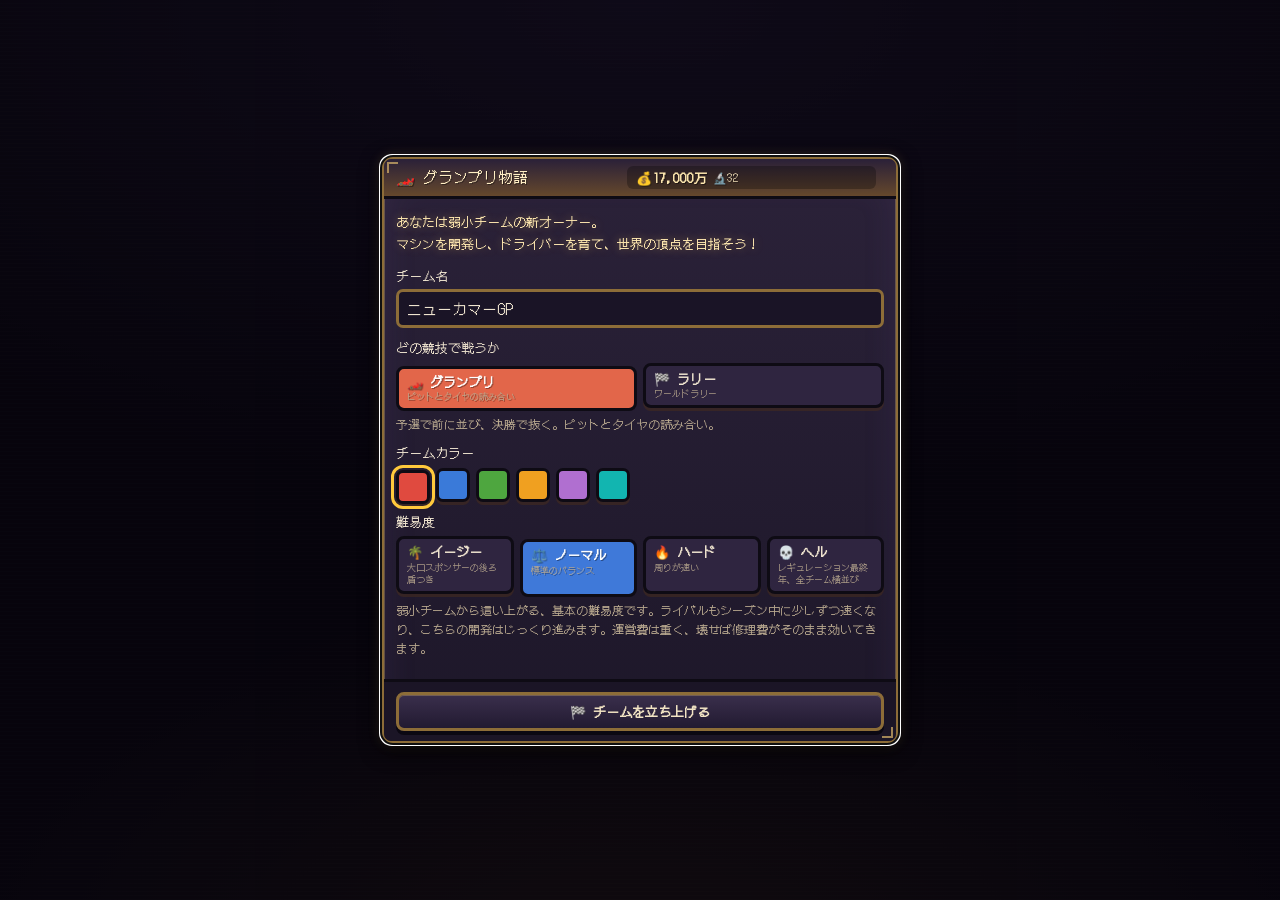
<file: index.html>
<!DOCTYPE html>
<html lang="ja">
<head>
<meta charset="utf-8">
<meta name="viewport" content="width=device-width,initial-scale=1,viewport-fit=cover,maximum-scale=1,user-scalable=no">
<title>グランプリ物語 - F1チーム運営シミュレーション</title>

<!-- ホーム画面に追加してアプリとして遊べるようにする -->
<link rel="manifest" href="manifest.webmanifest">
<meta name="theme-color" content="#4a2f1a">
<meta name="mobile-web-app-capable" content="yes">
<meta name="apple-mobile-web-app-capable" content="yes">
<meta name="apple-mobile-web-app-status-bar-style" content="black-translucent">
<meta name="apple-mobile-web-app-title" content="GP物語">
<link rel="apple-touch-icon" href="assets/icons/icon-180.png">
<link rel="icon" type="image/png" sizes="192x192" href="assets/icons/icon-192.png">
<link rel="stylesheet" href="assets/style.css">
<!--
  ドット絵フォントは表示完了後に読み込む。
  ネットに繋がらない環境でも起動が一切遅れないようにするため、
  <link> ではなく load イベント後に差し込む。取得できなくてもフォールバック書体で遊べる。
-->
<script>
  window.addEventListener('load', function () {
    var l = document.createElement('link');
    l.rel = 'stylesheet';
    l.href = 'https://fonts.googleapis.com/css2?family=DotGothic16&display=swap';
    document.head.appendChild(l);
  });

  // assets/ や src/ が読み込めていない場合は、素のHTMLが表示されてしまう。
  // 何が起きているのか分かるように案内を出す（このスクリプトは外部ファイルに依存しない）
  window.addEventListener('load', function () {
    if (window.GP && window.GP.state) return;
    var d = document.createElement('div');
    d.setAttribute('style',
      'position:fixed;top:0;right:0;bottom:0;left:0;z-index:9999;background:#fff8e3;' +
      'color:#4a2f1a;padding:24px;font:14px/1.8 sans-serif;overflow:auto');
    d.innerHTML =
      '<h2 style="margin:0 0 12px">ゲームのファイルが読み込めませんでした</h2>' +
      '<p><b>index.html だけでは動きません。</b>同じ場所に <code>assets/</code> と ' +
      '<code>src/</code> のフォルダが必要です。</p>' +
      '<p style="margin-top:14px"><b>いちばん簡単な遊びかた</b><br>' +
      'リポジトリの <code>grandprix.html</code>（1ファイルで完結する版）を' +
      'ダウンロードして開くだけで遊べます。フォルダごと保存する必要はありません。</p>' +
      '<p style="margin-top:14px">リポジトリ全体を保存した場合は、' +
      'フォルダの中身をそのままにして <code>index.html</code> を開いてください。</p>';
    document.body.appendChild(d);
  });
</script>
</head>
<body>

<div id="app">

  <!-- ================= トップバー ================= -->
  <div class="rotate-tip" id="rotateTip">
    <i>📱</i><span>横向きにすると、ぐっと見やすくなります</span>
    <button id="rotateTipX">閉じる</button>
  </div>
  <header class="topbar">
    <div class="tb-team"><span id="tTeamDot" class="dot"></span><span id="tTeam">-</span>
      <span id="tRank" class="rank">-</span><span id="tMode" class="mode">-</span></div>
    <div class="tb-stats">
      <div class="stat"><span class="ic">💰</span><b id="tFunds">0</b><small>万</small></div>
      <div class="stat"><span class="ic">👥</span><b id="tFans">0</b></div>
      <div class="stat hype" id="tHypeBox" title="メディアでの扱い。高いほどスポンサー収入が増える">
        <span class="ic" id="tHypeIc">🫥</span><i class="hypebar"><b id="tHypeBar"></b></i><b id="tHypeVal">0</b></div>
      <div class="stat"><span class="ic">🔬</span><b id="tRp">0</b></div>
      <button class="stat ticket" id="tTicketBox" title="開発チケット。押すと説明が出ます"><span class="ic">🎫</span><b id="tTicket">0</b><small>券</small></button>
      <div class="stat"><span class="ic">📅</span>S<b id="tSeason">1</b> W<b id="tWeek">1</b></div>
      <button class="stat sound" id="tSet" title="設定（保存・読み込み・競技の切り替え）">⚙️</button>
      <button class="stat sound" id="tHelp" title="遊びかた（仕組みの説明はここにまとめてあります）">❓</button>
      <button class="stat sound" id="tSkin" title="見た目の切り替え（HD-2D／カイロ風）">🎨</button>
      <button class="stat sound" id="tSound" title="効果音の切り替え">🔊</button>
    </div>
    <div class="tb-next" id="tNext">-</div>
  </header>

  <!-- ================= メイン ================= -->
  <main class="main">
    <section id="viewPanel" class="col-left"></section>
    <aside id="sidePanel" class="col-right"></aside>
  </main>

  <!-- ================= コマンドバー ================= -->
  <nav class="cmdbar">
    <div id="cmdNormal" class="cmdset">
      <button class="cmd" id="cMeet" title="首脳陣に、いま何が起きているかを聞く。週は進まない"><span>🗣️</span>相談</button>
      <button class="cmd" id="cCar" title="設計室・工房・ガレージ・研究所への入口。1週使って車を速くする"><span>🏎️</span>開発</button>
      <button class="cmd" id="cMaintain" title="傷んだところを直す。信頼性が戻る"><span>🛠️</span>整備</button>
      <button class="cmd" id="cDriver" title="ドライバーを鍛える。練習と、下部組織の育成"><span>🧑‍✈️</span>ドライバー</button>
      <button class="cmd" id="cSponsor"><span>📣</span>営業</button>
      <button class="cmd" id="cRest"><span>☕</span>休養</button>
      <button class="cmd" id="cCrunch" title="次の1コマンドが2回ぶんになるが、疲れが残る"><span>🌙</span>徹夜</button>
      <button class="cmd" id="cKart" title="自前のカート場でレースを開く。若手が伸び、街の子が見つかる"><span>🏁</span>カート</button>
      <span class="cmd-sep"></span>
      <div class="cmdsubs">
        <button class="cmd sub" id="cGarage" title="パーツを載せ替える。寄せかたと噛み合いもここ"><span>🔧</span>ガレージ</button>
        <button class="cmd sub" id="cFacility"><span>🏗️</span>施設</button>
        <button class="cmd sub" id="cStaff"><span>👥</span>人事</button>
        <button class="cmd sub" id="cLogi"><span>🚚</span>遠征</button>
        <button class="cmd sub" id="cEngine" title="エンジンとパーツの供給。よそから買うか、こちらから分けるか"><span>🔌</span>供給</button>
        <button class="cmd sub" id="cInfo"><span>📖</span>情報</button>
        <button class="cmd sub" id="cOwner"><span>🎩</span>オーナー</button>
      </div>
    </div>
    <div id="cmdRace" class="cmdset" style="display:none">
      <button class="cmd big" id="cRaceGo"><span>🏁</span>レースへ向かう！</button>
      <span class="cmd-sep"></span>
      <div class="cmdsubs">
        <button class="cmd sub" id="cGarageR" title="パーツを載せ替える"><span>🔧</span>ガレージ</button>
        <button class="cmd sub" id="cFacilityR"><span>🏗️</span>施設</button>
        <button class="cmd sub" id="cStaffR"><span>👥</span>人事</button>
        <button class="cmd sub" id="cLogiR"><span>🚚</span>遠征</button>
        <button class="cmd sub" id="cEngineR" title="エンジンとパーツの供給"><span>🔌</span>供給</button>
        <button class="cmd sub" id="cOwnerR"><span>🎩</span>オーナー</button>
      </div>
    </div>
    <div id="cmdOff" class="cmdset" style="display:none">
      <button class="cmd big" id="cOffGo"><span>🌱</span>来季を始める</button>
      <span class="cmd-sep"></span>
      <div class="cmdsubs">
        <button class="cmd sub" id="cGarageO" title="パーツを載せ替える"><span>🔧</span>ガレージ</button>
        <button class="cmd sub" id="cFacilityO"><span>🏗️</span>施設</button>
        <button class="cmd sub" id="cStaffO"><span>👥</span>人事</button>
        <button class="cmd sub" id="cLogiO"><span>🚚</span>遠征</button>
        <button class="cmd sub" id="cEngineO" title="エンジンとパーツの供給"><span>🔌</span>供給</button>
        <button class="cmd sub" id="cInfoO"><span>📖</span>情報</button>
        <button class="cmd sub" id="cOwnerO"><span>🎩</span>オーナー</button>
      </div>
    </div>
  </nav>
</div>

<!-- ================= レース画面 ================= -->
<div id="kartScreen">
  <div class="kv-wrap">
    <div class="kv-head">
      <b id="kvName">-</b>
      <span id="kvLap">LAP 1 / 3</span>
      <span id="kvPos">P-</span>
      <span id="kvSpd">0</span>
      <button id="kvQuit" class="kv-quit">やめる</button>
    </div>
    <div class="kv-body">
      <canvas id="kartCanvas" width="620" height="380"></canvas>
      <div id="kvCount" class="kv-count"></div>
    </div>
    <div class="kv-pad">
      <div class="kv-side">
        <button id="kvL" class="kvbtn">◀</button>
        <button id="kvR" class="kvbtn">▶</button>
      </div>
      <div class="kv-hint" id="kvHint">左右で曲がる／⚡で加速／🛑で減速</div>
      <div class="kv-side right">

      </div>
    </div>
  </div>
</div>
<!-- ラリーのSSを走っているところ。映すのは自車1台だけ -->
<div id="rallyScreen">
  <div class="ry-wrap">
    <div class="ry-body">
      <div class="ry-canvaswrap">
        <canvas id="rallyCanvas" width="560" height="400"></canvas>
        <div class="ry-note" id="ryNote"></div>
      </div>
    </div>
    <div class="ry-log" id="ryLog"></div>
    <div class="ry-ctrl ry-view">
      <button class="btn primary" id="ryView0"><i>🛰️</i><span>鳥瞰</span></button>
      <button class="btn" id="ryView1"><i>🎥</i><span>オンボード</span></button>
      <button class="btn" id="ryView2"><i>🪟</i><span>車内</span></button>
      <button class="btn" id="ryView3"><i>📺</i><span>定点</span></button>
    </div>
    <div class="ry-ctrl">
      <button class="btn primary" id="rySpeed0"><i>🐢</i><span>じっくり</span></button>
      <button class="btn" id="rySpeed1"><i>▶</i><span>ふつう</span></button>
      <button class="btn" id="rySpeed2"><i>▶▶</i><span>速く</span></button>
      <button class="btn" id="rySpeed3"><i>▶▶▶</i><span>とばす</span></button>
      <button class="btn primary" id="rySkip"><i>⏭</i><span>結果へ</span></button>
    </div>
  </div>
</div>
<div id="raceScreen">
  <div class="rv-wrap">
    <div class="rv-head">
      <b id="rvTrack">-</b>
      <span id="rvWeather">-</span>
      <span id="rvLap">LAP 1 / 1</span>
      <span id="rvFore" class="rv-fore"></span>
      <span id="rvRubber" class="rv-wet"></span>
      <span id="rvWet" class="rv-wet"></span>
      <span id="rvYel" class="rv-yel"></span>
      <span id="rvOrders" class="rv-orders"></span>
    </div>
    <div class="rv-body">
      <div class="rv-canvaswrap">
        <canvas id="raceCanvas" width="560" height="400"></canvas>
        <div id="rvFlash" class="rv-flash"></div>
        <div id="rvBadge" class="rv-badge"></div>
        <div id="rvRadio" class="rv-radio"></div>
        <div id="rvCam" class="rv-cam">
          <button data-cam="auto" class="on" title="おまかせ"><i>🎬</i><span>おまかせ</span></button>
          <button data-cam="mine" title="自チーム"><i>🚩</i><span>自チーム</span></button>
          <button data-cam="wide" title="全体"><i>🗺️</i><span>全体</span></button>
          <button data-cam="onboard" title="自車の後ろから"><i>🎥</i><span>オンボード</span></button>
          <button data-cam="tv" title="コース脇の定点カメラ"><i>📺</i><span>定点</span></button>
        </div>
      </div>
      <div class="rv-side">
        <div class="rv-order-h">順位</div>
        <div id="rvOrder" class="rv-order"></div>
      </div>
    </div>
    <!-- モニターと実況。ふだんは上下に積むが、
         タイミングモニターを出したときだけ横に並べる -->
    <div class="rv-mon">
      <div id="rvSectors" class="rv-sectors"></div>
      <div id="rvLog" class="rv-loglist"></div>
    </div>
    <div class="rv-ctrl">
      <button class="btn primary" id="rvSpeed0"><i>🐢</i><span>じっくり</span></button>
      <button class="btn" id="rvSpeed1"><i>▶</i><span>すこし速く</span></button>
      <button class="btn" id="rvSpeed2"><i>▶▶</i><span>速く</span></button>
      <button class="btn" id="rvSpeed3"><i>▶▶▶</i><span>とばす</span></button>
      <button class="btn" id="rvSpeedReal" title="実際のレースと同じ速さで進みます"><i>⏱</i><span>実時間</span></button>
      <button class="btn" id="rvTiming" title="全車のセクタータイム・ラップ・ベスト・前車とのギャップ"><i>📋</i><span>タイミングモニター</span></button>
      <button class="btn primary" id="rvSkip"><i>⏭</i><span>結果へ</span></button>
    </div>
  </div>
</div>

<!-- ================= モーダル ================= -->
<div id="modal">
  <div class="modal-box">
    <div class="modal-h"><span id="modalTitle"></span><span id="modalFunds" class="mfunds"></span><button id="modalClose" class="modal-x">✕</button></div>
    <div id="modalBody" class="modal-body"></div>
    <div id="modalBtns" class="modal-btns"></div>
  </div>
</div>

<!-- 決める場面だけを、その場に出す小窓。モーダルの上に重ねる。
     下の画面は消さないので、閉じればさっき見ていた場所に戻る -->
<div id="pop">
  <div class="pop-box">
    <div class="pop-h"><span id="popTitle"></span><button id="popClose" class="modal-x">✕</button></div>
    <div id="popBody" class="pop-body"></div>
    <div id="popBtns" class="pop-btns"></div>
  </div>
</div>

<div id="toastLayer"></div>

<script src="src/sound.js"></script>
    <script src="src/fx.js"></script>
<script src="src/gfx.js"></script>
<script src="src/data.js"></script>
<script src="src/geom.js"></script>
<script src="src/state.js"></script>
<script src="src/race.js"></script>
<script src="src/rallydata.js"></script>
<script src="src/rally.js"></script>
<script src="src/rallyview.js"></script>
<script src="src/raceview.js"></script>
<script src="src/base.js"></script>
<script src="src/kart.js"></script>
<!-- 画面ごとのモジュール。main.js より先に読み込む -->
<script src="src/screens/hr.js"></script>
<script src="src/screens/dev.js"></script>
<script src="src/screens/weekend.js"></script>
<script src="src/screens/rallyweek.js"></script>
<script src="src/screens/biz.js"></script>
<script src="src/screens/meet.js"></script>
<script src="src/screens/home.js"></script>
<script src="src/screens/help.js"></script>
<script src="src/paddock.js"></script>
<script src="src/grid.js"></script>
<script src="src/interior.js"></script>
<script src="src/ui.js"></script>
<script src="src/main.js"></script>
</body>
</html>
</file>
<file: assets/style.css>
/* =========================================================
   グランプリ物語 — カイロソフト風スタイル
   太いこげ茶の枠 × 生成りの紙 × ポップな原色
   ========================================================= */
:root{
  --ink:#4a2f1a;          /* 枠線・文字のこげ茶 */
  --ink2:#7b5a3a;
  --paper:#fff8e3;        /* パネルの紙色 */
  --paper2:#f6ecd0;
  --board:#c9a86a;        /* 背景の木目 */
  --board2:#b8955a;
  --red:#e04a3f; --blue:#3a7ad9; --green:#4ea63f;
  /* 白抜きの札に使う、沈めた版。
     --red / --blue の上に白を置くと明暗の比が 4.0〜4.2 しかなく、
     小さい字だと読みにくい。札のときだけこちらを使う           */
  --redInk:#b8342a; --blueInk:#2a5aa8;
  --yellow:#ffc93c; --purple:#b06fd0; --sky:#7ecbf0;

  --paper3:#fffdf3;       /* パネルの中の、さらに明るい面 */
  --trough:#e9dcbc;       /* ゲージの下地 */
  --hilite:#fff;          /* 枠の内側に入れる光の線 */
  --outline:#fff;         /* 見出し文字の縁取り */
  --headbg:linear-gradient(var(--ink2),#65482c);
  --headbg2:var(--ink);
  --headfg:#ffeec4;
  --glow:transparent;     /* HD-2Dスキンでだけ光る */
  --shine:none;
}
*{box-sizing:border-box;margin:0;padding:0}
html,body{height:100%}
/* ---------- タッチ操作まわり（スマホ／ホーム画面アプリ用）---------- */
html{-webkit-text-size-adjust:100%}
body{
  overscroll-behavior:none;              /* 引っ張って更新されないように */
  -webkit-tap-highlight-color:transparent;
  -webkit-touch-callout:none;
  touch-action:manipulation;             /* ダブルタップ拡大を止める */
}
button,.cmd,.tab,.pickbtn,.stratbtn,.mini,.colorbtn{touch-action:manipulation;user-select:none;-webkit-user-select:none}
input{user-select:auto;-webkit-user-select:auto}
body{
  font-family:'DotGothic16','Hiragino Maru Gothic ProN','ヒラギノ丸ゴ ProN',
              'Yu Gothic UI','Meiryo',sans-serif;
  color:var(--ink);
  background:var(--board);
  background-image:
    repeating-linear-gradient(0deg, rgba(0,0,0,.05) 0 2px, transparent 2px 8px),
    repeating-linear-gradient(90deg, rgba(255,255,255,.06) 0 3px, transparent 3px 14px);
  -webkit-font-smoothing:none;
  font-size:14px; line-height:1.5;
  overflow:hidden;
}
button{font-family:inherit;color:inherit;cursor:pointer}

/* ---------- 共通の「カイロ枠」 ---------- */
.frame{
  background:var(--paper);
  border:3px solid var(--ink);
  border-radius:8px;
  box-shadow:0 4px 0 var(--ink), inset 0 0 0 2px var(--hilite);
}

/* ================= レイアウト ================= */
#app{height:100%;display:flex;flex-direction:column;gap:8px;max-width:1180px;margin:0 auto;
     padding:calc(8px + env(safe-area-inset-top)) calc(8px + env(safe-area-inset-right))
             calc(8px + env(safe-area-inset-bottom)) calc(8px + env(safe-area-inset-left))}

/* ---------- トップバー ---------- */
.topbar{
  display:flex;align-items:center;gap:10px;flex-wrap:wrap;
  padding:8px 12px;
  background:linear-gradient(#fff8e3,#f0e2bd);
  border:3px solid var(--ink);border-radius:10px;
  box-shadow:0 4px 0 var(--ink);
}
.tb-team{display:flex;align-items:center;gap:7px;font-size:17px;font-weight:bold}
.tb-team .dot{width:16px;height:16px;border:2px solid var(--ink);border-radius:3px;display:inline-block}
.tb-team .rank{font-size:10px;font-weight:normal;background:var(--ink);color:#ffeec4;
               border-radius:5px;padding:1px 7px;white-space:nowrap}
.tb-team .rank.grow{animation:rankpop .5s cubic-bezier(.3,1.6,.5,1)}
@keyframes rankpop{0%{transform:scale(.7);background:var(--yellow);color:var(--ink)}
  60%{transform:scale(1.15);background:var(--yellow);color:var(--ink)}100%{transform:scale(1)}}
.tb-stats{display:flex;gap:6px;flex-wrap:wrap;margin-left:auto}
.stat{
  display:flex;align-items:center;gap:3px;
  background:var(--paper3);border:2px solid var(--ink);border-radius:6px;
  padding:2px 8px;font-size:13px;box-shadow:0 2px 0 rgba(74,47,26,.35);
}
.stat.danger{background:#ffdede;animation:blink .8s steps(2,end) infinite}
.stat .ic{font-size:14px}
.stat b{font-size:15px}
.stat small{font-size:10px;opacity:.9}
.tb-next{
  background:var(--headbg2);color:var(--headfg);border-radius:6px;padding:4px 12px;
  font-size:13px;white-space:nowrap;
}
.tb-next.race-imminent{background:var(--red);color:#fff;animation:pulse .7s ease-in-out infinite alternate}
.tb-next.race-soon{background:#8a5a1a}
.tb-next b{color:var(--yellow)}
.tb-next em{font-style:normal;font-size:10px;opacity:.85;margin-left:6px}
.pips{display:inline-flex;gap:3px;margin:0 6px;vertical-align:middle}
.pips i{width:8px;height:8px;border-radius:2px;background:var(--yellow);
        border:1px solid rgba(0,0,0,.35);display:inline-block}

/* ---------- 次戦までの残りコマンド ---------- */
.countdown{display:flex;align-items:center;gap:8px;flex-wrap:wrap;font-size:12px;margin-bottom:8px;
           background:linear-gradient(#fff8e3,#f2e4bc);border:3px solid var(--ink);
           border-radius:8px;padding:6px 10px;box-shadow:0 2px 0 rgba(74,47,26,.4)}
.countdown b{font-size:14px}
.countdown span{font-size:10px;opacity:.8}
.countdown .pips i{width:12px;height:12px;background:linear-gradient(var(--yellow),#e8a800);
                   border:2px solid var(--ink);border-radius:3px}
.countdown.now{background:linear-gradient(#ffd0c0,#ff9a80);border-color:var(--red)}
.countdown.now b{color:#a01a10}
/* つぎの戦への移動。いまの戦の支度をしながら、その先も見える */
.nextup{font-size:10.5px;color:var(--ink2);margin:-4px 0 8px;padding:3px 10px;
        border-left:3px solid var(--line,#d9d5cc);line-height:1.6}
.nextup b{margin-left:6px;color:var(--ink)}
/* 今週の一手。開発責任者の結論を、相談を開かなくても読める場所に */
/* ---- はじめの手引き ----
   1年目だけ本拠地のいちばん上に出る。順番そのものが説明になるので、
   済んだ行も消さず、線を引いて残す                              */
.card.guide .pad{padding-top:6px}
.gd-lead{margin:0 0 6px;font-size:11px;line-height:1.55;color:var(--faceSub)}
.gdlist{display:flex;flex-direction:column;gap:4px}
.gdrow{display:flex;align-items:center;gap:8px;width:100%;text-align:left;
  background:var(--paper3);border:2px solid var(--ink);border-radius:8px;
  padding:6px 8px;font:inherit;color:inherit}
.gdrow>i{font-style:normal;font-size:17px;width:24px;text-align:center;flex:none}
.gdrow>span{flex:1;display:flex;flex-direction:column;line-height:1.3;min-width:0}
.gdrow>span b{font-size:12px}
.gdrow>span small{font-size:10px;color:var(--faceSub)}
.gdrow>em{font-style:normal;opacity:.6}
.gdrow.now{border-color:var(--gold,#d8a020);box-shadow:0 0 0 2px rgba(216,160,32,.35)}
.gdrow.done{opacity:.55}
.gdrow.done>span b{text-decoration:line-through}
.gd-off{display:block;margin:7px auto 0;background:none;border:0;font:inherit;
  font-size:10.5px;color:var(--faceSub);text-decoration:underline}

.weektip{display:flex;align-items:center;gap:8px;width:100%;text-align:left;
  background:linear-gradient(#fff8e3,#f6ebcc);border:3px solid var(--ink);border-radius:8px;
  padding:6px 9px;margin:0 0 8px;box-shadow:0 2px 0 rgba(74,47,26,.4);
  font-family:inherit;color:var(--ink);cursor:pointer}
.weektip:active{transform:translateY(2px);box-shadow:0 0 0 rgba(74,47,26,.4)}
.weektip i{font-style:normal;font-size:17px;line-height:1}
.weektip span{flex:1;display:flex;flex-direction:column;min-width:0}
.weektip u{text-decoration:none;font-size:9px;letter-spacing:.08em;opacity:.7}
.weektip b{font-size:12px;line-height:1.45}
.weektip em{font-style:normal;opacity:.55;font-size:15px}
.weektip.bad{background:linear-gradient(#ffe7df,#ffd2c4);border-color:var(--red)}
[data-skin="hd"] .weektip{background:linear-gradient(#3a2f4c,#2a2139);color:#f2e4c4;border-color:var(--gold)}
[data-skin="hd"] .weektip.bad{background:linear-gradient(#4a2a2a,#36201f);border-color:#ff9a8a}
[data-skin="hd"] .nextup{color:#cbbb9a;border-left-color:#5b4a74}
[data-skin="hd"] .nextup b{color:#f2e4c4}

/* ---------- タイヤ ---------- */
.tyres{gap:5px}
.tyrebtn{flex:1;display:flex;flex-direction:column;align-items:center;gap:1px;line-height:1.25;
         background:var(--paper3);border:3px solid var(--ink);border-radius:8px;
         box-shadow:0 3px 0 rgba(74,47,26,.5);padding:4px 2px;font-size:9px}
.tyrebtn b{width:22px;height:22px;border-radius:50%;background:var(--tc);color:var(--tt);
           border:2px solid var(--ink);display:flex;align-items:center;justify-content:center;font-size:11px}
.tyrebtn small{font-size:8px;opacity:.8}
.tyrebtn.on{background:linear-gradient(#ffd76a,var(--yellow));transform:translateY(3px);box-shadow:0 0 0 var(--ink)}
/* タイヤの札は、実際のF1の表示と同じく黒地に色の輪。
   色地に白抜きだと、8〜10px では字が地に負けていた
   （白 × インターの緑で明暗の比 3.07）。
   色は border-color と color にインラインで入る             */
.rv-ty{min-width:26px;display:inline-flex;align-items:center;justify-content:center;gap:1px;
       border:2px solid currentColor;border-radius:9px;font-size:9px;font-weight:bold;padding:0 3px;
       background:#15130f;color:#fff;flex-shrink:0}
.rv-ty em{font-style:normal;font-size:8px;opacity:.9;font-weight:normal;color:#e8e0cf}
.rv-ty.old{box-shadow:inset 0 0 0 2px rgba(255,180,0,.9)}
.rv-ty.worn{box-shadow:inset 0 0 0 2px rgba(255,40,20,.95);animation:blink 1s steps(2,end) infinite}
.rv-row.pitting{background:rgba(255,243,77,.28)}
.rv-row.pitting .rv-gap{color:#c88000;font-weight:bold}
@keyframes pulse{from{transform:scale(1)}to{transform:scale(1.06)}}
@keyframes blink{50%{opacity:.45}}

/* ---------- メイン ---------- */
.main{flex:1;display:grid;grid-template-columns:1fr 330px;gap:8px;min-height:0}
.col-left{overflow-y:auto;display:grid;grid-template-columns:1fr 1fr;gap:8px;
          align-content:start;grid-auto-rows:min-content;padding-right:2px}
.col-left > .card:first-child{grid-column:1 / -1}
.col-right{overflow-y:auto;display:flex;flex-direction:column;gap:8px;padding-right:2px}
.col-left::-webkit-scrollbar,.col-right::-webkit-scrollbar,
.loglist::-webkit-scrollbar,.rv-order::-webkit-scrollbar,
.rv-loglist::-webkit-scrollbar,.modal-body::-webkit-scrollbar{width:10px}
.col-left::-webkit-scrollbar-thumb,.col-right::-webkit-scrollbar-thumb,
.loglist::-webkit-scrollbar-thumb,.rv-order::-webkit-scrollbar-thumb,
.rv-loglist::-webkit-scrollbar-thumb,.modal-body::-webkit-scrollbar-thumb{
  background:var(--ink2);border:2px solid var(--ink);border-radius:6px}

/* ---------- カード ---------- */
.card{
  background:var(--paper);border:3px solid var(--ink);border-radius:10px;
  box-shadow:0 4px 0 var(--ink);overflow:hidden;flex-shrink:0;
}
.card-h{
  background:var(--headbg);color:var(--headfg);
  padding:5px 10px;font-size:14px;border-bottom:3px solid var(--ink);
  text-shadow:1px 1px 0 rgba(0,0,0,.4);
}
.pad{padding:10px}
.sub{margin:12px 0 6px;font-size:13px;background:var(--headbg2);color:var(--headfg);
     display:inline-block;padding:2px 10px;border-radius:5px}
.desc{font-size:12px;color:#6b503a;margin:6px 0;line-height:1.6}
.lead{font-size:13px;margin-bottom:10px;line-height:1.7}

/* ---------- 注目度ゲージ ---------- */
.stat.hype{gap:5px}
.hypebar{width:44px;height:8px;background:var(--trough);border:2px solid var(--ink);
         border-radius:5px;overflow:hidden;display:inline-block}
.hypebar b{display:block;height:100%;transition:width .4s}
.hypebox{display:flex;justify-content:space-between;gap:8px;flex-wrap:wrap;font-size:12px;
         background:var(--paper3);border:2px dashed var(--ink2);border-radius:8px;padding:5px 9px;margin-bottom:8px}
.skind{font-style:normal;font-size:9px;border:1px solid var(--ink);border-radius:4px;
       padding:0 5px;margin-left:5px;background:#e8dcc0}
.skind.tech{background:#cfe0f8}
.skind.media{background:#ffe0f0}
.skind.mixed{background:#e0f4d8}
.pickbtn.offer{border-color:#8a2f8a;box-shadow:0 3px 0 #8a2f8a;
               background:linear-gradient(#fff0ff,#f4dcf4);animation:sppop .3s cubic-bezier(.3,1.5,.6,1)}
.gp-t .flp{font-style:normal;margin-left:3px}
.rewardbox small{display:block;font-size:9px;opacity:.65}

/* ---------- 設定の保存枠 ---------- */
.slotrow{display:flex;align-items:center;gap:6px;background:var(--paper3);border:3px solid var(--ink);border-radius:8px;
         padding:6px 8px;margin:6px 0;box-shadow:0 3px 0 rgba(74,47,26,.5);font-size:13px}
.slot-body{flex:1;display:flex;flex-direction:column;line-height:1.35;min-width:0}
.slot-body small{font-size:10px;opacity:.91}
.slot-body em{font-style:normal;opacity:.65}
.slotrow .btn.small{flex:0 0 auto;font-size:11px;padding:4px 8px;min-height:0;white-space:nowrap}
[data-skin="hd"] .slotrow{background:#241c30;color:#efe4cf}

/* ---------- 収支ダッシュボード ---------- */
.fin{display:flex;gap:8px;flex-wrap:wrap}
.fin-col{flex:1;min-width:200px;background:var(--paper3);border:2px solid var(--ink);border-radius:8px;padding:6px 8px}
.fin-h{background:var(--ink);color:#ffeec4;border-radius:5px;padding:2px 8px;font-size:11px;margin-bottom:5px}
.fin-row{display:flex;justify-content:space-between;gap:8px;font-size:11px;padding:2px 0;
         border-bottom:1px dashed #d8c8a4}
.fin-row.cut{color:var(--txUp)}
.fin-row.total{border-bottom:none;border-top:2px solid var(--ink);margin-top:3px;padding-top:4px;font-size:13px}
.fin-row.total b{font-size:14px}

/* ---------- 開発リソースの配分 ---------- */
.focusrow{display:flex;gap:5px;flex-wrap:wrap;margin-bottom:6px}
.focusbtn{flex:1;min-width:104px;display:flex;flex-direction:column;align-items:flex-start;gap:1px;
          background:var(--paper3);border:3px solid var(--ink);border-radius:8px;
          box-shadow:0 3px 0 rgba(74,47,26,.5);padding:4px 7px;line-height:1.3;text-align:left}
.focusbtn b{font-size:12px}
.focusbtn small{font-size:9px;opacity:.9}
.focusbtn.on{background:linear-gradient(#ffd76a,var(--yellow));background-color:#ffcf4d;transform:translateY(3px);box-shadow:0 0 0 var(--ink)}
.nextcar{display:flex;align-items:center;gap:7px;font-size:11px;margin-bottom:10px;
         background:#f0fbe8;border:2px solid var(--ink);border-radius:7px;padding:4px 9px}
.nextcar i{flex:1;height:10px;background:var(--trough);border:2px solid var(--ink);border-radius:5px;overflow:hidden}
.nextcar i b{display:block;height:100%;background:linear-gradient(#8ede6a,#4ea63f);transition:width .35s}
.nextcar em{font-style:normal;font-weight:bold;width:36px;text-align:right}

/* ---------- 車体 ---------- */
.sub.small{font-size:11px;padding:1px 8px;margin:8px 0 4px}
.bodyattrs{display:grid;grid-template-columns:1fr 1fr;gap:4px}
.battr{display:flex;align-items:center;gap:5px;font-size:10px;background:var(--paper3);
       border:2px solid var(--ink);border-radius:6px;padding:2px 6px}
.battr span{width:74px;overflow:hidden;text-overflow:ellipsis;white-space:nowrap}
.battr i{flex:1;height:8px;background:var(--trough);border:1px solid var(--ink);border-radius:4px;overflow:hidden}
.battr i b{display:block;height:100%;transition:width .35s}
.battr em{font-style:normal;width:44px;text-align:right;font-weight:bold}
.battr em small{font-weight:normal;opacity:.88;font-size:8px}

/* ---------- ERS ---------- */
.ersrow{display:flex;align-items:center;gap:8px;flex-wrap:wrap;font-size:11px;margin:6px 0;
        background:#eef4ff;border:2px solid var(--ink);border-radius:6px;padding:3px 8px}
.ersrow em{font-style:normal;opacity:.85}
.sc-ers{display:inline-flex;align-items:center;gap:3px;width:52px;flex-shrink:0;font-size:10px}
.sc-ers i{flex:1;height:7px;background:rgba(255,255,255,.18);border-radius:4px;overflow:hidden;display:block}
.sc-ers i u{display:block;height:100%;text-decoration:none;background:#6cf0ff;transition:width .4s}
.sc-ers.mid i u{background:#ffd24a}
.sc-ers.low i u{background:#ff6a4a}

/* ---------- 人事のタブ ---------- */
/* タブも横1行の送りにする。「スタッフグループ」を入れたぶん
   4枚でも折り返して2段になり、上に案内が積み上がっていた   */
.hrtabs{display:flex;gap:4px;margin-bottom:10px;flex-wrap:nowrap;
        overflow-x:auto;overflow-y:hidden;scrollbar-width:none;
        -webkit-overflow-scrolling:touch;padding-bottom:2px}
.hrtabs::-webkit-scrollbar{display:none}
.hrtab{flex:1 0 auto;min-width:88px;white-space:nowrap;background:#e8dcc0;border:3px solid var(--ink);border-radius:8px;
       box-shadow:0 3px 0 rgba(74,47,26,.5);padding:5px 2px;font-size:11px;font-weight:bold;
       letter-spacing:-.3px}
.hrtab.on{background:linear-gradient(#ffd76a,var(--yellow));transform:translateY(3px);box-shadow:0 0 0 var(--ink)}
.skbar{position:relative;display:inline-block;width:70px;height:7px;background:var(--trough);border:1px solid var(--ink);
       border-radius:4px;overflow:hidden;vertical-align:middle}
.skbar i{display:block;height:100%;background:linear-gradient(var(--green),#2e7a2e)}
.srank{background:var(--sky);border:1px solid var(--ink);border-radius:4px;padding:0 5px;font-style:normal;font-size:9px}
.deptgrid{display:grid;grid-template-columns:1fr 1fr;gap:4px;margin-bottom:4px}
.dept{display:flex;align-items:center;gap:5px;font-size:10px;background:var(--paper3);
      border:2px solid var(--ink);border-radius:6px;padding:2px 6px}
.dept span{width:96px;overflow:hidden;text-overflow:ellipsis;white-space:nowrap}
.dept i{flex:1;height:8px;background:var(--trough);border:1px solid var(--ink);border-radius:4px;overflow:hidden}
.dept i b{display:block;height:100%;background:linear-gradient(var(--yellow),#e8a800)}
.dept em{font-style:normal;width:26px;text-align:right}
.mgmtrow.empty{opacity:.65;border-style:dashed}
.mgeff{font-style:normal;color:#2e6b8b}

/* ---------- チャンピオンシップ順位表 ---------- */
.tablewrap{overflow-x:auto;border:2px solid var(--ink);border-radius:8px;background:var(--paper3);margin-bottom:4px}
table.rank.champ{font-size:11px}
table.rank.champ td,table.rank.champ th{padding:3px 5px;text-align:center;white-space:nowrap}
table.rank.champ td.nm,table.rank.champ th.nm{text-align:left}
table.rank.champ td.pt{font-weight:bold;font-size:12px}
table.rank.grid{font-size:10px}
table.rank.grid td{width:22px;text-align:center;padding:2px}
table.rank.grid td.gold{background:var(--yellow);font-weight:bold}
table.rank.grid td.pod{background:#c8ecc0;font-weight:bold}
table.rank.grid td.pts{background:#e8f0d8}
table.rank.grid td.dnf{background:#ffd8d0;color:#a02010}
table.rank.grid td.dim{opacity:.35}

/* ---------- 難易度・チケット ---------- */
.tb-team .mode{font-size:10px;color:#fff;border:2px solid var(--ink);border-radius:5px;
               filter:saturate(1.05) brightness(.84);
               padding:0 6px;white-space:nowrap;text-shadow:1px 1px 0 rgba(0,0,0,.3)}
.stat.ticket.has{background:linear-gradient(#fff4c0,#ffe88a);animation:tkpulse 1.4s ease-in-out infinite}
@keyframes tkpulse{0%,100%{box-shadow:0 2px 0 rgba(74,47,26,.35)}50%{box-shadow:0 2px 0 rgba(74,47,26,.35),0 0 8px 2px rgba(255,201,60,.8)}}
.diffs{display:flex;gap:6px;margin-top:5px;flex-wrap:wrap}
.diffbtn{flex:1;min-width:96px;display:flex;flex-direction:column;align-items:flex-start;gap:1px;
         background:var(--paper3);border:3px solid var(--ink);border-radius:8px;
         box-shadow:0 3px 0 rgba(74,47,26,.5);padding:5px 8px;text-align:left;line-height:1.3}
.diffbtn b{font-size:13px}
.diffbtn small{font-size:9px;opacity:.9}
.diffbtn.on{background:var(--dc);color:#fff;transform:translateY(3px);box-shadow:0 0 0 var(--ink);
            text-shadow:1px 1px 0 rgba(0,0,0,.35)}
.diffbtn.on small{opacity:.95}
.ticketbar{display:flex;align-items:center;gap:8px;width:100%;cursor:pointer;
           background:var(--paper3);border:3px dashed var(--ink2);border-radius:8px;padding:6px 8px;margin-bottom:10px}
.ticketbar.on{background:linear-gradient(#fff4c0,#ffe88a);border-style:solid;border-color:var(--ink)}
.tk-ic{font-size:20px}
.tk-body{flex:1;display:flex;flex-direction:column;line-height:1.3;font-size:12px}
.tk-body small{font-size:10px;opacity:.9}
.tk-sw{font-size:11px;font-weight:bold;background:var(--ink);color:#ffeec4;border-radius:5px;padding:2px 8px}
.ticketbar.on .tk-sw{background:var(--red);color:#fff}
.pb-cost b.free{color:var(--txUp);font-size:12px}
.youthrow em{font-style:normal;font-weight:bold}

/* ---------- チーム本拠地 ---------- */
.baseinfo{display:flex;justify-content:space-between;align-items:center;gap:8px;flex-wrap:wrap;
          background:var(--ink);color:#ffeec4;border-radius:8px;padding:5px 10px;margin-bottom:8px;font-size:11px}
.baseinfo b{font-size:14px;color:var(--yellow)}
.basewrap{position:relative;border:3px solid var(--ink);border-radius:10px;overflow:hidden;
          background:#8fbf62;box-shadow:0 3px 0 rgba(74,47,26,.5)}

/* ---- 絵の上に出す札 ----
   建物や人のところから引き出し線を伸ばして、名前と用事を置く。
   一覧を別に並べるのをやめて、絵そのものが一覧になる       */
.maptags{position:absolute;inset:0;pointer-events:none}
/* ---- 建物の一列 ----
   名前は絵の中の看板が言っているので、ここは絵柄と用事だけ  */
/* 折り返さず横に送る。2段に折れると下の段が箱から出て切れていた */
.hlrow{display:flex;flex-wrap:nowrap;gap:4px;margin-top:6px;
       overflow-x:auto;scrollbar-width:none}
.hlrow::-webkit-scrollbar{display:none}
.hlchip{flex:1 0 auto;min-width:62px;min-height:44px;
        display:flex;flex-direction:column;align-items:center;justify-content:center;gap:0;
        border:2px solid var(--ink);border-radius:7px;color:var(--ink);
        background:linear-gradient(180deg,#fffdf2,#ffedc2);
        font-family:inherit;box-shadow:0 2px 0 rgba(74,47,26,.35);cursor:pointer}
.hlchip i{font-style:normal;font-size:17px;line-height:1.1}
.hlchip b{font-size:10px;font-weight:bold}
/* マシンを速くする4部屋だけ、部屋の名前の下に「すること」を添える */
.hlchip.two{padding:2px 5px 3px}
.hlchip em{font-style:normal;font-size:8px;line-height:1.2;opacity:.75;letter-spacing:-.2px}
.hlchip:active{transform:translateY(2px);box-shadow:0 0 0 rgba(74,47,26,.35)}
.hlchip.done{opacity:.72}
/* 「まとめて回る」。残り件数を肩に出す */
.hlchip.all{position:relative;background:linear-gradient(180deg,#ffe9a8,#ffcf5e)}
.hlchip.all u{position:absolute;top:-5px;right:-5px;text-decoration:none;
  width:17px;height:17px;font-size:10px;line-height:13px;border-radius:50%;
  background:var(--red);color:#fff;border:2px solid var(--ink)}
[data-skin="hd"] .hlchip.all{background:linear-gradient(180deg,#5a4620,#3d2f16);color:#ffe9a8}
[data-skin="hd"] .hlchip{background:linear-gradient(180deg,#2f2545,#241c38);
                         color:#f2e4c4;border-color:var(--gold)}
.maptags.on{pointer-events:none}
.mtag{position:absolute;
      transform:translate(-50%,-100%) translateY(calc(-1 * var(--lift,0px)))
                translateX(var(--shift,0px));
      display:flex;flex-direction:column;align-items:center;gap:0;
      background:none;border:0;padding:0;font-family:inherit;pointer-events:auto;
      cursor:pointer;white-space:nowrap;z-index:2}
.mtag:active{transform:translate(-50%,-100%) translateY(calc(-1 * var(--lift,0px) - 2px))
                        translateX(var(--shift,0px))}
/* 横へずらしたぶん、引き出し線は足もとへ戻す */
.mt-stem{transform:translateX(calc(-1 * var(--shift,0px)))}
.mt-pill{display:flex;align-items:center;gap:4px;
         padding:2px 7px 2px 5px;border-radius:6px;
         border:2px solid var(--ink);background:rgba(255,250,236,.94);color:#33240f;
         box-shadow:0 2px 0 rgba(74,47,26,.45);line-height:1.25}
.mt-pill i{font-style:normal;font-size:14px;line-height:1}
/* 名前が絵より長いと、どうずらしても外へ出る。そこは詰める */
.mt-pill{max-width:min(94%,250px)}
.mt-pill b{font-size:11px;font-weight:bold;min-width:0;
           overflow:hidden;text-overflow:ellipsis}
.mt-pill em{font-style:normal;font-size:9.5px;font-weight:bold;color:#6b4a12;
            background:#f0dca6;border-radius:999px;padding:0 5px}
.mt-pill u{text-decoration:none;font-size:10px;color:#2c6a33}
/* 引き出し線。持ち上げたぶんだけ伸びる */
.mt-stem{width:2px;height:6px;background:var(--ink);opacity:.75;flex-shrink:0}
/* 逃がしきれなかった札は、印だけにして場所を空ける */
.mtag.mini .mt-pill b,.mtag.mini .mt-pill em{display:none}
.mtag.mini .mt-pill{padding:2px 5px}
/* ---- ふだんは小さな印 ----
   札がフルネームと用事つきで6枚も並ぶと、建物がぜんぶ隠れていた。
   絵が主役なので、出すのは絵文字と短い呼び名だけ。
   指したとき（押す直前）だけ、名前と用事がひらく          */
/* 呼び名は札の字の色をそのまま継ぐ。u の既定（緑）のままだと、
   暗い皮の札の上で沈む                                        */
.mt-pill u.mt-short{text-decoration:none;font-size:10px;font-weight:bold;
  letter-spacing:-.2px;color:inherit}
.mtag.pin .mt-pill b,.mtag.pin .mt-pill em{display:none}
.mtag.pin .mt-pill{padding:1px 6px 1px 4px;gap:3px;opacity:.94}
.mtag.pin .mt-pill i{font-size:13px}
.mtag.mini .mt-short{display:none}
.mtag.pin.bare .mt-short{display:none}
.mtag.pin.bare .mt-pill{padding:1px 4px}
/* 狭い画面では、絵そのものが 352px しかない。
   そこへ呼び名つきの札を7枚置くと、札のほうが絵より目立つ。
   印だけにして、名前は下のタイルの一覧にまかせる            */
@media (max-width:560px){
  .mtag.pin .mt-short{display:none}
  .mtag.pin .mt-pill{padding:1px 4px;border-width:2px}
  .mtag.pin .mt-pill i{font-size:12px}
  .mt-stem{height:4px}
}
@media (hover:hover) and (pointer:fine){
  .mtag.pin:hover{z-index:5}
  .mtag.pin:hover .mt-pill b{display:block}
  .mtag.pin:hover .mt-pill em{display:inline}
  .mtag.pin:hover .mt-short{display:none}
  .mtag.pin:hover .mt-pill{padding:2px 7px 2px 5px;opacity:1}
}
[data-skin="hd"] .mt-pill{background:rgba(38,28,54,.92);color:#f4e8cf;border-color:var(--gold)}
[data-skin="hd"] .mt-pill em{background:#4b3d68;color:#efe4cf}
[data-skin="hd"] .mt-stem{background:var(--gold);opacity:.85}

#baseCv{display:block;width:100%;height:auto;cursor:pointer}
.lvbar{display:flex;align-items:center;gap:8px;font-size:11px;margin:6px 0}
.lvbar i{flex:1;display:flex;gap:2px}
.lvbar i b{flex:1;height:12px;background:var(--trough);border:2px solid var(--ink);border-radius:3px}
.lvbar i b.on{background:linear-gradient(var(--yellow),#e8a800)}
.basebtns{display:flex;gap:8px;margin:6px 0}
.basepick{flex-direction:row;flex-wrap:wrap;gap:5px}
.basepick .pickbtn{flex:1 1 30%;min-width:120px;justify-content:flex-start;font-size:10px;padding:4px 6px}
.basepick .pickbtn.on{background:linear-gradient(#ffd76a,var(--yellow));transform:translateY(2px);box-shadow:0 1px 0 var(--ink)}
.basepick em{font-style:normal;opacity:.7;margin-left:auto}
/* 施設の行は2段。何が伸びるのかが読めないと、どれを上げるか決められない */
.facrow{flex-direction:column;align-items:stretch;gap:1px;text-align:left}
.facrow .fr-t{display:flex;align-items:center;gap:4px}
.facrow .fr-e{font-size:9px;opacity:.72;letter-spacing:-.2px}
/* 敷地の絵は目印。画面の主役ではないので、施設の画面では低くする */
.basewrap.small{max-height:172px;overflow:hidden;display:flex;align-items:center}
.basewrap.small canvas{margin-top:-6%}

/* ---------- 効果音ボタン ---------- */
.stat.sound{cursor:pointer;font-size:14px;line-height:1;padding:3px 8px}
.stat.sound.off{opacity:.5}

/* ---------- 特別戦の招待 ---------- */
.card.special{grid-column:1 / -1;border-color:#8a2f8a;box-shadow:0 4px 0 #8a2f8a;
              animation:sppop .3s cubic-bezier(.3,1.5,.6,1)}
.card.special .card-h{background:linear-gradient(#b04ab0,#8a2f8a)}
@keyframes sppop{from{transform:scale(.96);opacity:0}to{transform:scale(1);opacity:1}}
.sp-meta{display:flex;gap:10px;flex-wrap:wrap;font-size:11px;margin:6px 0}
.sp-meta span{background:var(--paper3);border:2px solid var(--ink);border-radius:6px;padding:2px 8px}
.sp-btns{display:flex;gap:8px;margin-top:8px}

/* ---------- 次戦カード ---------- */
.track-mini{background:#8fd06a;border:2px solid var(--ink);border-radius:6px;margin-bottom:8px}
.tinfo{display:flex;gap:12px;font-size:12px;margin-bottom:4px}
.seclegend{display:flex;align-items:center;gap:8px;flex-wrap:wrap;font-size:10px;margin:4px 0}
.seclegend span{display:flex;align-items:center;gap:3px}
.seclegend i{width:12px;height:5px;border:1px solid var(--ink);border-radius:2px;display:inline-block}
.seclegend em{font-style:normal;opacity:.75}
.req{margin-top:8px}
.reqrow{display:flex;align-items:center;gap:6px;font-size:11px;margin:3px 0}
.reqrow span{width:52px}
.reqrow i{flex:1;height:11px;background:var(--trough);border:2px solid var(--ink);border-radius:6px;
          overflow:hidden;display:block}
.reqrow i b{display:block;height:100%;background:linear-gradient(var(--yellow),#e8a800)}
.reqrow em{width:34px;text-align:right;font-style:normal}
.score{margin-top:8px;background:var(--paper3);border:2px dashed var(--ink2);border-radius:6px;
       padding:5px 8px;font-size:13px;text-align:center}
.score b{font-size:19px;color:var(--red)}

/* ---------- マシン ---------- */
.statrow{display:flex;flex-direction:column;gap:5px;margin-bottom:8px}
.sb{display:flex;align-items:center;gap:7px;font-size:12px}
.sb span{width:58px}
.sb i{flex:1;height:14px;background:var(--trough);border:2px solid var(--ink);border-radius:7px;overflow:hidden;display:block}
.sb i b{display:block;height:100%;border-radius:5px 0 0 5px;transition:width .35s}
.sb em{width:34px;text-align:right;font-style:normal;font-weight:bold}
.rel{font-size:12px;margin:8px 0;display:flex;align-items:center;gap:8px;flex-wrap:wrap}
.rel b{font-size:17px}
.rel small{font-size:10px;opacity:.9}
/* 明るい紙の上に置くので、少し濃いめにしてある（暗い皮では別に上書きする）*/
.good{color:var(--txUp)}.warn{color:var(--txWn)}.bad{color:var(--txDn)}
/* ---- パワーユニットの一行 ----
   ホーム・マシン・週末の3か所に同じものを出す。押すと小窓が開く */
.puline{display:block;width:calc(100% - 16px);text-align:left;margin:0 8px 8px;padding:6px 9px;
  background:var(--paper3);border:2px solid var(--ink);border-radius:8px;
  box-shadow:0 2px 0 rgba(74,47,26,.35);color:inherit;font:inherit}
.puline:active{transform:translateY(2px);box-shadow:0 0 0}
.puline.pen{border-color:var(--red)}
.puline .pl-h{display:flex;align-items:center;gap:6px;flex-wrap:wrap;
  font-size:12px;font-weight:bold}
.puline .pl-h em{font-style:normal;font-weight:normal;font-size:10px;opacity:.85}
.puline .skbar{margin:3px 0}
.puline .pl-f{display:flex;align-items:center;gap:6px;flex-wrap:wrap;font-size:11px}
.puline .pl-go{font-style:normal;font-size:10px;opacity:.7;margin-left:auto}
[data-skin="hd"] .puline{background:rgba(255,238,196,.08);border-color:var(--gold2)}
.parts{display:flex;flex-direction:column;gap:4px;margin-top:6px}
.part{display:flex;align-items:center;gap:6px;font-size:11px;flex-wrap:wrap;
      background:var(--paper3);border:2px solid var(--ink);border-radius:6px;padding:3px 6px}
.part.empty{opacity:.55;border-style:dashed}
.p-ic{width:20px;height:20px;flex-shrink:0;display:flex;align-items:center;justify-content:center;
      border:2px solid var(--ink);border-radius:5px;font-size:11px}
.p-nm{width:132px;display:flex;flex-direction:column;line-height:1.2;min-width:0;
      overflow:hidden;text-overflow:ellipsis;white-space:nowrap}
.p-nm small{font-size:9px;opacity:.9;font-weight:normal}
.p-rar{letter-spacing:-1px;font-size:9px}
.p-lv{width:56px;font-weight:bold;text-align:right}
.p-lv small{font-size:9px;opacity:.88;font-weight:normal}
.p-bar{flex:1;min-width:60px;height:10px;background:var(--trough);border:2px solid var(--ink);
       border-radius:5px;overflow:hidden}
.p-bar i{display:block;height:100%;transition:width .35s}
.p-cond{width:38px;text-align:right}
.p-act{display:flex;gap:3px;align-items:center}
.p-act small{font-size:9px;opacity:.88}
.p-trs{display:flex;gap:3px;flex-wrap:wrap;width:100%;padding-left:26px}
.ptr{font-size:9px;background:var(--yellow);border:2px solid var(--ink);border-radius:4px;padding:0 4px}
.invnote{margin-top:8px;font-size:11px;background:#f0fbe8;border:2px dashed var(--ink2);
         border-radius:6px;padding:4px 8px;text-align:center}
.card-h b.gen{background:var(--redInk);color:#fff;border-radius:5px;padding:0 8px;
              font-size:12px;margin-left:4px}
.p-cond.warn{color:#d08000;font-weight:bold}
.p-cond.bad{color:var(--txDn);font-weight:bold;animation:blink 1s steps(2,end) infinite}

/* ---------- ドライバー ---------- */
.drvwrap{display:grid;grid-template-columns:1fr;gap:8px}
.drv{background:var(--paper3);border:2px solid var(--ink);border-radius:8px;padding:7px;
     box-shadow:0 2px 0 rgba(74,47,26,.3)}
.drv.empty{display:flex;flex-direction:column;justify-content:center;align-items:center;
           color:#a08868;font-size:12px;text-align:center;border-style:dashed}
.drv-head{display:flex;align-items:center;gap:6px;margin-bottom:4px}
.face{border:2px solid var(--ink);border-radius:5px;flex-shrink:0;image-rendering:-webkit-optimize-contrast;image-rendering:pixelated;
      background:#cfe6f5;box-shadow:0 2px 0 rgba(74,47,26,.35)}
.drv-id{flex:1;display:flex;flex-direction:column;line-height:1.25;min-width:0}
.drv-nm{font-size:13px;font-weight:bold;overflow:hidden;text-overflow:ellipsis;white-space:nowrap}
.drv-sub{font-size:9px;opacity:.8}
.drv-sub b{background:var(--yellow);border:1px solid var(--ink);border-radius:3px;padding:0 3px}
/* 安定感の札だけは、段階の色そのもので読ませるので下地を白く抜く
   （黄色の上に赤や橙を置くと、色が近すぎて字が沈む）                */
.drv-sub b.drv-care{background:#fffdf7}
.drv-age{font-size:10px;opacity:.7}
.quote{display:flex;gap:6px;align-items:flex-start;background:var(--paper3);border:2px solid var(--ink);
       border-radius:8px;padding:5px 7px;margin-top:6px;font-size:11px;line-height:1.5}
.quote .face{width:30px;height:30px}
.quote em{font-style:normal;display:block;font-size:9px;opacity:.7;margin-bottom:1px}
.skills{display:flex;gap:3px;flex-wrap:wrap;margin-bottom:5px}
.skill{background:var(--sky);border:2px solid var(--ink);border-radius:4px;
       font-size:9px;padding:0 5px;white-space:nowrap}
.skill.none{background:#e0d6bc;opacity:.7}
.drv-stats{display:grid;grid-template-columns:1fr 1fr;gap:2px 6px;margin-bottom:5px}
.mst{display:flex;align-items:center;gap:3px;font-size:10px}
.mst span{width:24px}
.mst i{flex:1;height:7px;background:var(--trough);border:1px solid var(--ink);border-radius:4px;overflow:hidden}
.mst i b{display:block;height:100%;background:linear-gradient(var(--green),#3a8030)}
.mst em{width:22px;text-align:right;font-style:normal}
.drv-foot{display:flex;justify-content:space-between;font-size:10px;border-top:1px dashed var(--ink2);padding-top:3px}
.drv-sal{font-size:9px;opacity:.88;text-align:right}

/* ---------- サイドパネル ---------- */
.col-right{background:var(--paper);border:3px solid var(--ink);border-radius:10px;
           box-shadow:0 4px 0 var(--ink);overflow:hidden;display:flex;flex-direction:column;gap:0}
.tabs{display:flex;background:var(--ink2);border-bottom:3px solid var(--ink);flex-shrink:0}
.tab{flex:1;background:transparent;border:none;color:#e8d5b5;font-size:10px;padding:6px 2px;border-right:2px solid var(--ink)}
.tab:last-child{border-right:none}
.tab.on{background:var(--paper);color:var(--ink);font-weight:bold}
.tabbody{flex:1;overflow-y:auto;padding:8px}
.loglist{display:flex;flex-direction:column;gap:3px}
.logline{font-size:11px;background:var(--paper3);border-left:4px solid var(--ink2);
         padding:3px 6px;border-radius:0 5px 5px 0;line-height:1.45}
.logline.good{border-left-color:var(--green);background:#f0fbe8}
.logline.bad{border-left-color:var(--red);background:#ffeeee}
.logline.warn{border-left-color:var(--yellow);background:#fff8e0}
table.rank{width:100%;border-collapse:collapse;font-size:11px}
table.rank th{background:var(--ink2);color:#ffeec4;padding:3px;font-weight:normal}
table.rank td{border-bottom:1px dashed #d8c8a4;padding:3px}
table.rank tr.me td{background:#fff2c4;font-weight:bold}
.rk-chip{display:inline-block;width:9px;height:9px;border:1px solid var(--ink);border-radius:2px;margin-right:4px}
.stafflist{display:flex;flex-direction:column;gap:4px}
.staff{display:flex;align-items:center;gap:6px;font-size:11px;background:var(--paper3);
       border:2px solid var(--ink);border-radius:6px;padding:3px 6px}
.s-nm{flex:1;display:flex;flex-direction:column;line-height:1.2}
.s-nm small{font-size:9px;opacity:.65}
.s-sk{font-size:10px}.s-sal{font-size:10px;opacity:.7}
.facs{display:grid;grid-template-columns:1fr 1fr;gap:4px;margin-top:8px}
.fac{font-size:10px;background:var(--paper3);border:2px solid var(--ink);border-radius:5px;
     padding:2px 5px;display:flex;justify-content:space-between}
.spons{margin-top:8px}
.spon{font-size:11px;background:#f0fbe8;border:2px solid var(--ink);border-radius:5px;
      padding:2px 6px;margin-bottom:3px;display:flex;justify-content:space-between}
.spon em{font-style:normal;opacity:.7}

/* ---------- コマンドバー ---------- */
.cmdbar{flex-shrink:0}
.cmdset{display:flex;gap:6px;flex-wrap:wrap;align-items:center}
.cmd{
  flex:1;min-width:78px;
  display:flex;flex-direction:column;align-items:center;gap:1px;
  background:linear-gradient(#fff8e3,#f0dfb4);
  border:3px solid var(--ink);border-radius:9px;
  box-shadow:0 4px 0 var(--ink);
  padding:6px 4px;font-size:12px;font-weight:bold;
  transition:transform .06s,box-shadow .06s;
}
.cmd span{font-size:20px;line-height:1}
/* 今週押すと何が幾つ動くか。どれも「1週」としか言っていなかった */
.cmd-hint{display:block;font-style:normal;font-weight:normal;font-size:8.5px;
  line-height:1.3;opacity:.68;letter-spacing:-.3px;margin-top:1px;
  max-width:100%;overflow:hidden;text-overflow:ellipsis;white-space:nowrap}

/* 今季の見込み。赤字に向かっているのが年末まで分からなかった */
.outlook{background:var(--paper3,#f6efdd);border:2px solid var(--ink);border-radius:8px;
  padding:6px 10px;margin:4px 0 6px;font-size:12px}
.outlook .ol-row{display:flex;justify-content:space-between;gap:10px;line-height:1.7}
.outlook .ol-row span{opacity:.8}
.outlook .ol-end{display:flex;justify-content:space-between;gap:10px;
  border-top:2px dashed rgba(74,47,26,.35);margin-top:4px;padding-top:4px;font-size:13px}
.outlook .ol-end b{font-size:15px}
/* いまの規則をどれだけ読めているか。年を追うごとに差は縮む */
.erabox{background:var(--paper3,#f6efdd);border:2px solid var(--ink);border-left-width:5px;
  border-radius:0 8px 8px 0;padding:6px 10px;margin:4px 0 8px}
.erabox>b{display:block;font-size:12.5px;margin-bottom:2px}
.erabox small{display:block;font-size:10.5px;line-height:1.6;opacity:.88}
/* 規則が変わった年の朝。4年に一度しか出ないので、ここだけ大きく */
.erabox.big{border-left-width:8px;padding:9px 11px;margin:8px 0}
.erabox.big>b{font-size:15px;display:flex;flex-wrap:wrap;align-items:baseline;gap:6px}
.erabox.big>b em{font-style:normal;font-size:12px;margin-left:auto;
  border:2px solid var(--ink);border-radius:6px;padding:0 7px;background:var(--paper2)}
.erabox>b em{font-style:normal;font-size:11.5px;margin-left:8px;opacity:.9}
/* 設計室の「この車の方針」。決めるボタンを札の中に置く */
.erabox .btn{display:inline-block;flex:none;width:auto;min-width:0;margin-top:7px;
  font-size:12px;padding:5px 14px}
.erabox.up{border-left-color:var(--green,#4ea63f)}
.erabox.down{border-left-color:var(--blueInk,#2a5aa8)}
[data-skin="hd"] .erabox{background:rgba(75,61,104,.4);border-color:var(--gold)}
.outlook.warn{border-color:var(--warn,#c2740b)}
.outlook.bad{border-color:var(--red);background:#fdecea}
[data-skin="hd"] .outlook{background:rgba(75,61,104,.4);border-color:var(--gold)}
[data-skin="hd"] .outlook.bad{background:rgba(120,40,36,.4);border-color:#ff9a8a}
[data-skin="hd"] .outlook .ol-end{border-top-color:rgba(214,178,106,.4)}
.cmd:hover{background:linear-gradient(#fffdf0,#f8ebc8)}
.cmd:active{transform:translateY(4px);box-shadow:0 0 0 var(--ink)}
.cmd.sub{flex:0 0 auto;min-width:66px;background:linear-gradient(#e8dcc0,#d8c69c);font-size:11px;
         color:var(--ink)}   /* 見出しの .sub と名前が重なるので、文字色を戻す */
.cmd.sub span{font-size:16px}
.cmd.big{background:linear-gradient(#ff8a5c,var(--red));color:#fff;font-size:17px;padding:10px;
         text-shadow:1px 1px 0 rgba(0,0,0,.35);animation:pulse .8s ease-in-out infinite alternate}
.cmd.big span{font-size:26px}
.cmd-sep{width:2px;height:34px;background:rgba(74,47,26,.35);border-radius:2px}
/* 「見に行くだけ」のボタンの入れ物。
   広い画面では無いものとして扱い、今までどおり横一列に並べる。
   縦のスマートフォンのときだけ、ここが1段の升目になる          */
.cmdsubs{display:contents}

/* ---------- タイトル表示中はガレージを隠す ---------- */
body.preboot .main,
body.preboot .cmdbar,
body.preboot .topbar{visibility:hidden}

/* ================= モーダル ================= */
#modal{position:fixed;top:0;right:0;bottom:0;left:0;inset:0;background:rgba(40,24,10,.6);display:none;
       align-items:center;justify-content:center;z-index:50;
       padding:calc(16px + env(safe-area-inset-top)) calc(16px + env(safe-area-inset-right))
               calc(16px + env(safe-area-inset-bottom)) calc(16px + env(safe-area-inset-left))}
#modal.show{display:flex}
.modal-box{
  width:100%;max-width:520px;max-height:88vh;display:flex;flex-direction:column;
  background:var(--paper);border:4px solid var(--ink);border-radius:12px;
  box-shadow:0 6px 0 rgba(0,0,0,.35),inset 0 0 0 2px var(--hilite);
  animation:popin .18s cubic-bezier(.3,1.5,.6,1);
}
#modal.wide .modal-box{max-width:700px}
@keyframes popin{from{transform:scale(.85);opacity:0}to{transform:scale(1);opacity:1}}
.modal-h{display:flex;align-items:center;background:linear-gradient(var(--ink2),#65482c);
         color:#ffeec4;padding:7px 12px;font-size:15px;border-bottom:3px solid var(--ink);
         border-radius:7px 7px 0 0;text-shadow:1px 1px 0 rgba(0,0,0,.4)}
.modal-h span{flex:1}
.modal-x{background:var(--red);color:#fff;border:2px solid var(--ink);border-radius:5px;
         width:24px;height:24px;font-size:12px;line-height:1}
.modal-body{padding:12px;overflow-y:auto;flex:1}
.modal-btns{display:flex;gap:8px;padding:10px 12px;border-top:3px solid var(--ink);
            background:var(--paper2);border-radius:0 0 7px 7px;flex-wrap:wrap}
.btn{flex:1;min-width:100px;background:linear-gradient(#fff8e3,#e8d8ae);
     border:3px solid var(--ink);border-radius:8px;box-shadow:0 3px 0 var(--ink);
     padding:7px;font-size:13px;font-weight:bold}
.btn:active{transform:translateY(3px);box-shadow:0 0 0 var(--ink)}
.btn.primary{background:linear-gradient(#ffd76a,var(--yellow))}
/* 白文字を乗せるので、上端の色も十分に暗くしておく */
.btn.danger{background:linear-gradient(#c9422f,#96241f);color:#fff}
.btn:disabled{opacity:.45;cursor:not-allowed}

/* ---------- 選択リスト ---------- */
.pick{display:flex;flex-direction:column;gap:6px}
.pickbtn{
  display:flex;align-items:center;gap:8px;text-align:left;width:100%;
  background:var(--paper3);border:3px solid var(--ink);border-radius:8px;
  box-shadow:0 3px 0 rgba(74,47,26,.5);padding:6px 8px;font-size:13px;
}
.pickbtn:hover:not(:disabled){background:#fff6da}
.pickbtn:active:not(:disabled){transform:translateY(3px);box-shadow:0 0 0 var(--ink)}
.pickbtn:disabled{opacity:.42;cursor:not-allowed}
/* 「いまはできない」けれど、押せる。
   押すと小窓が開いて、何が足りないのかを言う。
   押せないと、理由を読む手がない               */
.pickbtn.cant{opacity:.62}
.pickbtn.cant:active{opacity:.8}
.pickbtn.done{opacity:.9;box-shadow:none;background:var(--paper2)}
.pickbtn.small{flex:1;justify-content:center;font-size:11px;padding:4px}
.pb-ic{width:30px;height:30px;display:flex;align-items:center;justify-content:center;
       border:2px solid var(--ink);border-radius:6px;font-size:16px;flex-shrink:0}
.pb-ic.face-ic{border:none;padding:0;width:auto;height:auto}
.pb-ic.face-ic .face{width:30px;height:30px}
.pb-body{flex:1;display:flex;flex-direction:column;line-height:1.35;min-width:0}
/* 控えめさは字の小ささで出す。薄さは、どの面でも読める範囲までに留める */
.pb-body small{font-size:10px;opacity:.91;font-weight:normal}
.pb-body small b.warn{color:var(--txDn);opacity:1;font-weight:bold}
[data-skin="hd"] .pb-body small b.warn{color:#ffb3a4}
.pb-cost{font-size:11px;text-align:right;white-space:nowrap;line-height:1.3}
.pb-cost em{font-style:normal;opacity:.65;font-size:9px}
.mini{background:linear-gradient(#fff8e3,#e8d8ae);background-color:#f4eecb;border:2px solid var(--ink);
      border-radius:5px;font-size:10px;padding:2px 6px}
.mini.danger{background:linear-gradient(#ff9a8a,var(--red));background-color:#c8352a;color:#fff}
.bigbox{background:var(--paper3);border:3px dashed var(--ink2);border-radius:8px;
        padding:10px;text-align:center;font-size:14px;margin:8px 0}
.bigbox b{font-size:24px;color:var(--red)}
.fld{display:block;font-size:13px;margin:10px 0}
.fld input{display:block;width:100%;margin-top:4px;font-family:inherit;font-size:15px;
           padding:6px 8px;border:3px solid var(--ink);border-radius:7px;background:var(--paper3);color:inherit}
.colors{display:flex;gap:6px;margin-top:5px}
.colorbtn{width:34px;height:34px;border:3px solid var(--ink);border-radius:7px;box-shadow:0 3px 0 rgba(74,47,26,.5)}
.colorbtn.on{outline:3px solid var(--yellow);outline-offset:2px;transform:translateY(2px)}
.titlewrap{text-align:left}

/* ---------- トレーニング／作戦 ---------- */
.trainrow,.stratrow{display:flex;align-items:center;gap:8px;margin-bottom:8px;flex-wrap:wrap;
                    background:var(--paper3);border:2px solid var(--ink);border-radius:8px;padding:6px}
.tr-nm,.sr-nm{width:120px;font-size:12px;display:flex;flex-direction:column;line-height:1.25}
.tr-nm small,.sr-nm small{font-size:9px;opacity:.65}
.tr-btns,.sr-btns{flex:1;display:flex;gap:4px}
.stratbtn{flex:1;background:#f0e4c4;border:3px solid var(--ink);border-radius:7px;
          font-size:10px;padding:4px 2px;line-height:1.3;box-shadow:0 3px 0 rgba(74,47,26,.4)}
.stratbtn.on{background:linear-gradient(#ffd76a,var(--yellow));transform:translateY(3px);box-shadow:0 0 0}

/* ---------- 結果表 ---------- */
.racehead{background:var(--ink);color:#ffeec4;border-radius:8px;padding:6px 10px;
          margin-bottom:10px;display:flex;justify-content:space-between;align-items:center;gap:8px;flex-wrap:wrap}
.racehead b{font-size:15px}
.racehead span{font-size:11px;opacity:.85}
.gridlist{display:flex;flex-direction:column;gap:2px;max-height:44vh;overflow-y:auto}
.gridrow{display:flex;align-items:center;gap:6px;font-size:12px;background:var(--paper3);
         border:2px solid var(--ink);border-radius:6px;padding:2px 6px}
.gridrow.me{background:#fff2c4;font-weight:bold;border-width:3px}
.gridrow.dnf{opacity:.5}
.gp-pos{width:24px;text-align:center;font-weight:bold;border-radius:4px}
.gp-pos.gold{background:var(--yellow);border:2px solid var(--ink)}
.gp-pos.silver{background:#dcdcdc;border:2px solid var(--ink)}
.gp-pos.bronze{background:#d89a5c;border:2px solid var(--ink)}
.gp-nm{flex:1;min-width:0;overflow:hidden;text-overflow:ellipsis;white-space:nowrap}
.gp-tm{width:132px;font-size:10px;opacity:.7;overflow:hidden;text-overflow:ellipsis;white-space:nowrap}
.gp-mv{width:34px;text-align:center;font-size:10px;opacity:.75}
.gp-mv.up{color:var(--txUp);opacity:1}
.gp-mv.down{color:var(--txDn);opacity:1}
.gp-t{width:72px;text-align:right;font-size:11px}
.rewardbox{display:flex;gap:8px;flex-wrap:wrap;margin-top:10px;background:var(--paper3);
           border:3px dashed var(--ink2);border-radius:8px;padding:8px;font-size:12px}
.rewardbox div{flex:1;min-width:120px;text-align:center}
.rewardbox b{display:block;font-size:16px}
.note{background:#fff8e0;border-left:5px solid var(--yellow);border-radius:0 6px 6px 0;
      padding:5px 8px;font-size:12px;margin-top:6px}
.note.big{background:linear-gradient(90deg,#fff0a0,#ffd76a);font-size:14px;text-align:center;
          border-left:none;border:3px solid var(--ink);border-radius:8px}
.hist{font-size:11px;background:var(--paper3);border:2px solid var(--ink);border-radius:6px;
      padding:4px 7px;margin-bottom:4px;line-height:1.5}

/* ================= レース画面 ================= */
#raceScreen{position:fixed;top:0;right:0;bottom:0;left:0;inset:0;background:rgba(30,18,8,.86);display:none;
            align-items:center;justify-content:center;z-index:60;
            padding:calc(4px + env(safe-area-inset-top)) calc(4px + env(safe-area-inset-right))
                    calc(4px + env(safe-area-inset-bottom)) calc(4px + env(safe-area-inset-left))}
#raceScreen.show{display:flex}
.rv-wrap{width:100%;max-width:900px;max-height:96vh;display:flex;flex-direction:column;gap:6px;
         background:var(--paper);border:4px solid var(--ink);border-radius:12px;padding:8px;
         box-shadow:0 6px 0 rgba(0,0,0,.4)}
/* 雨の日はここに路面の札が増えるので、1行に収まらなくなる。
   折り返さないままだと、いちばん左のコース名だけが押し潰されて
   1文字ずつ縦に並んでいた。あふれたぶんは下の段へ送る            */
.rv-head{display:flex;flex-wrap:wrap;align-items:center;gap:10px;row-gap:5px;
         background:var(--ink);color:#ffeec4;
         border-radius:7px;padding:5px 10px;font-size:13px}
.rv-head b{flex:1 1 auto;min-width:7em;white-space:nowrap}
.rv-head #rvLap{background:var(--redInk);color:#fff;border-radius:5px;padding:1px 8px;font-size:14px}
.rv-body{display:flex;gap:6px;min-height:0}
/* ---- コース図の大きさ ----
   高さの上限は --rvMap ひとつで決める。画面ごとの指定は、
   この値を差し替えるだけにする。

   以前は入れ物の側を max-height で抑え、図には max-height:100% と
   書いていた。割合の上限は「入れ物の高さが決まっていること」が前提で、
   決まっていない並びに置くと効かない。そこでは図が元の 560×400 のまま
   広がり、入れ物からあふれたぶんが切り落とされて、
   草地だけが帯になって見えていた。

   入れ物は図にぴったり合わせる（width:fit-content）。
   合わせておかないと、隅に置いたカメラの札と無線の吹き出しが、
   図から外れた余白の上に浮いてしまう。                        */
.rv-canvaswrap{position:relative;flex:0 1 auto;min-width:0;min-height:0;
               width:-moz-fit-content;width:fit-content;max-width:100%;
               margin-left:auto;margin-right:auto}
/* 高さは --rvMap を「そのまま」入れる。max-height にしていたころは、
   図が元の 560×400 のまま描かれ、上限は縮める側にしか効かなかった。
   置換要素は幅も高さも auto だと元の大きさで止まるので、
   広い画面で余白が空いていても、図はいつまでも小さいままだった。
   高さを決めてしまえば、幅は縦横比のぶんだけ勝手に伸びる。
   狭い画面では max-width が先に当たり、そのぶん高さも縮む（比は保たれる） */
/* max-height:100% は、入れ物（.rv-body）の高さが決まっているときだけ効く。
   広い窓では枠の高さを決めて .rv-body に余りを渡しているので、そこで効く。
   狭い窓では入れ物の高さが決まっていないぶん、これまでどおり
   --rvMap がそのまま高さになる                                        */
#raceCanvas{display:block;border:3px solid var(--ink);border-radius:8px;
            width:auto;height:var(--rvMap,46vh);max-width:100%;max-height:100%;
            background:#7fbf5a}
/* 無線に右下を譲って、カメラの切り替えは左下へ */
.rv-cam{position:absolute;left:6px;bottom:6px;display:flex;gap:4px}
.rv-cam button{background:rgba(255,248,227,.9);border:2px solid var(--ink);border-radius:6px;
               font-size:10px;padding:3px 7px;font-weight:bold;box-shadow:0 2px 0 rgba(74,47,26,.5)}
.rv-cam button.on{background:linear-gradient(#ffd76a,var(--yellow));transform:translateY(2px);box-shadow:0 0 0}
.rv-cam button i{font-style:normal}
.rv-cam button span{margin-left:3px}
.rv-side{flex:1;display:flex;flex-direction:column;border:3px solid var(--ink);
         border-radius:8px;overflow:hidden;background:var(--paper3);min-width:150px}
.rv-order-h{background:var(--ink2);color:#ffeec4;font-size:11px;padding:2px 6px;flex-shrink:0}
.rv-order{flex:1;overflow-y:auto;padding:2px}
.rv-row{display:flex;align-items:center;gap:4px;font-size:10px;padding:1px 3px;border-radius:3px}
.rv-row.me{background:#fff2c4;font-weight:bold}
.rv-row.out{opacity:.4;text-decoration:line-through}
.rv-pos{width:16px;text-align:right}
.rv-chip{width:8px;height:8px;border:1px solid var(--ink);border-radius:2px;flex-shrink:0}
.rv-name{flex:1;overflow:hidden;text-overflow:ellipsis;white-space:nowrap}
.rv-gap{font-size:9px;opacity:.75}
.rv-sectors{background:#241a12;border:3px solid var(--ink);border-radius:8px;padding:3px 5px;
            display:flex;flex-direction:column;gap:2px;flex-shrink:0}
.sc-row{display:flex;align-items:center;gap:4px;font-size:11px;color:#ffeec4;
        font-variant-numeric:tabular-nums}
.sc-row.best{border-top:1px dashed rgba(255,238,196,.3);padding-top:2px;opacity:.9}
/* 名前は、広いときはフルネーム、狭いときは3文字。
   出し分けは下の幅の条件でやる                      */
.sc-ab{display:none}
.sc-fu{font-style:normal;overflow:hidden;text-overflow:ellipsis;white-space:nowrap}
.sc-nm{flex:1;display:flex;align-items:center;gap:4px;min-width:0;overflow:hidden;
       text-overflow:ellipsis;white-space:nowrap;font-size:10px}
.sc-nm i{width:8px;height:8px;border:1px solid #000;border-radius:2px;flex-shrink:0;display:inline-block}
.sc-ty{display:inline-flex;align-items:center;gap:3px;width:96px;flex-shrink:0}
.sc-ty b{width:16px;height:16px;border-radius:50%;border:2px solid currentColor;
         background:#15130f;display:flex;
         align-items:center;justify-content:center;font-size:9px;flex-shrink:0}
.sc-ty i{flex:1;height:7px;background:rgba(255,255,255,.18);border-radius:4px;overflow:hidden;display:block}
.sc-ty i u{display:block;height:100%;text-decoration:none;transition:width .4s}
.sc-ty em{font-style:normal;font-size:9px;opacity:.8;width:26px;text-align:right}
.sc-ty.old i u{background:#f0a020 !important}
.sc-ty.worn i u{background:#e04a3f !important}
.sc-ty.worn b{animation:blink 1s steps(2,end) infinite}
.sc-t{width:56px;text-align:right;color:#e8dcc0}
.sc-t.green{color:#6cf06c;font-weight:bold}
.sc-t.purple{color:#d88cff;font-weight:bold}
.sc-t.old{opacity:.42;font-weight:normal}
.sc-lap{width:74px;text-align:right;color:#fff;font-weight:bold}
/* 幅が足りない画面では、フルネームではなく3文字のほうを出す。
   モニターの表と同じ略しかたなので、見比べもできる     */
@media (max-width:600px){
  .sc-nm{flex:0 1 auto;min-width:3.4em}
  .sc-ab{display:inline;font-size:10px}
  .sc-fu{display:none}
}

.rv-loglist{height:74px;overflow-y:auto;background:#2b1c0e;border:3px solid var(--ink);
            border-radius:8px;padding:4px 6px;display:flex;flex-direction:column;gap:2px}
.rv-ev{font-size:11px;color:#ffe9a8;line-height:1.4}
.rv-ev.rv-pass{color:#8ef08e}
.rv-ev.rv-dnf{color:#ff9a8a}
.rv-ev.rv-pit{color:#8ecfff}
.rv-ev.rv-sc{color:#ffd23a;font-weight:bold}
.rv-ev.rv-restart{color:#8ef08e;font-weight:bold}
.rv-ev.rv-weather{color:#7fe4ff;font-weight:bold}
.rv-ev.rv-penalty{color:#ffb0a0;font-weight:bold}
.rv-ev.rv-miss{color:#ffcf8a}
.rv-ev.rv-spin{color:#ff8fa0;font-weight:bold}
.rv-ev.rv-fast{color:#d8a8ff;font-weight:bold}
.rv-ev.rv-final{color:#fff2c8;font-weight:bold}
.rv-ev.rv-home{color:#9fe6c8}

/* ---- 自チームが絡む一行 ----
   22台ぶんの出来事が同じ調子で流れるので、自分のところが埋もれていた。
   色は種類ごとの色をそのまま残し、金の縦線・地の照り・3文字の車番で立たせる */
.rv-ev.mine{position:relative;font-weight:bold;padding:1px 4px 1px 7px;margin-left:-4px;
  border-left:3px solid #ffd23a;border-radius:0 5px 5px 0;
  background:linear-gradient(90deg,rgba(255,210,58,.20),rgba(255,210,58,.02))}
.rv-me3{font-style:normal;font-size:9px;font-weight:bold;letter-spacing:.06em;
  background:#ffd23a;color:#2b1c0e;border-radius:3px;padding:0 4px;margin-right:5px;
  vertical-align:1px}
/* 流れてきた瞬間だけ、ひと呼吸ぶん光らせる */
.rv-ev.mine.fresh::after{content:'';position:absolute;inset:0;background:#ffd23a;
  border-radius:0 5px 5px 0;opacity:.5;pointer-events:none;
  animation:rvMineFade .9s ease-out forwards}
@keyframes rvMineFade{to{opacity:0}}
@media (prefers-reduced-motion:reduce){
  .rv-ev.mine.fresh::after{animation:none;opacity:0}
}

/* レース中の急変を、画面いっぱいの帯で知らせる */
.rv-flash{position:absolute;left:0;right:0;top:15%;padding:10px 8px;text-align:center;
  font-size:15px;font-weight:bold;letter-spacing:1px;color:#2a1c08;
  background:linear-gradient(#ffe07a,#f0b419);border-top:3px solid #7a4a10;border-bottom:3px solid #7a4a10;
  text-shadow:0 1px 0 rgba(255,255,255,.5);opacity:0;pointer-events:none;transform:scaleY(.4);
  transition:opacity .18s ease,transform .18s ease;z-index:6}
.rv-flash.show{opacity:1;transform:scaleY(1)}
.rv-flash.wet{background:linear-gradient(#9fe6ff,#3aa7dd);border-color:#0d3d5c;color:#06263a}
/* セーフティカー中に出しっぱなしにする表示 */
.rv-badge{position:absolute;left:8px;top:8px;padding:3px 9px;border-radius:4px;
  font-size:11px;font-weight:bold;color:#2a1c08;background:#ffd23a;border:2px solid #7a4a10;
  display:none;z-index:6;animation:rvBadge 1s steps(2) infinite}
.rv-badge.show{display:block}
.rv-badge.vsc{background:#ffe14a;animation:rvBadgeV 1.2s steps(2) infinite}
@keyframes rvBadgeV{0%,100%{background:#ffe14a}50%{background:#fff6c8}}
@keyframes rvBadge{0%,100%{background:#ffd23a}50%{background:#fff3c0}}

/* 路面の濡れ具合（セクターごと） */
.rv-wet{display:inline-flex;gap:3px;margin-left:6px;vertical-align:middle;align-items:center}
.rvw-h{font-style:normal;font-size:9px;color:#cbbb9a;margin-right:2px}
.rvw{font-style:normal;font-size:9px;font-weight:bold;padding:2px 6px;border-radius:4px;
     border:2px solid #12100c;color:#12100c;white-space:nowrap}
/* 「→ インター」の札だけは、地を暗くして銘柄の色を字に回す。
   色地に白抜きだと、9px では明暗の比が 3.07 しかなく読めなかった */
.rvw.want{background:#12100c;border-width:2px;padding:2px 7px}
/* セクター3つのあとに置く「全体」。同じ物差しの札だが、少し押し出す */
.rvw.all{margin-left:4px;box-shadow:0 0 0 2px rgba(255,238,196,.35)}
.rvw b{font-weight:bold}
.rvw b.wsh{display:none}
/* 横に寝かせた画面と、狭い画面では、セクターの札は1文字に畳む。
   「全体」だけは名前のまま残すので、いまどっちなのかは読める     */
@media (orientation:landscape) and (max-height:520px),(max-width:430px){
  .rvw b.wfull{display:none}
  .rvw b.wsh{display:inline}
  .rvw.all b.wfull{display:inline}
  .rvw.all b.wsh{display:none}
  /* 狭いところでは「全体」を先頭へ。帯が横に流れても、
     まとめのひとつだけは必ず目に入る                       */
  .rvw.all{order:-1;margin-left:0;margin-right:4px}
  .rvw.all b.wlab{display:none}
}
.rvw-h.wash{color:#7fb8ff}

/* レース画面に出す、いまの指示 */
.rv-orders{display:inline-flex;gap:5px;margin-left:6px;vertical-align:middle}
.rvo{font-style:normal;font-size:10px;font-weight:bold;padding:2px 7px;border-radius:4px;
     border:2px solid #12100c;background:#2a2a34;color:#e6dcc8;white-space:nowrap}
.rvo.push{background:#7a2a1e;color:#ffd9c8;border-color:#12100c}
.rvo.save{background:#1e4a2a;color:#cdf0cd;border-color:#12100c}
.rvo.hold{background:#2f3346;color:#dfe4f0}

/* ---- チーム無線 ----
   実況の文字列とは別に、ピットとドライバーの声だけを数秒だけ出す */
/* 無線は右下。実際の中継と同じ位置に置く。
   新しいものが下に積まれ、古いものが上へ抜けていく          */
.rv-radio{position:absolute;right:8px;bottom:8px;width:min(260px,58%);
          display:flex;flex-direction:column;align-items:flex-end;
          gap:4px;z-index:7;pointer-events:none}
.rv-radio .rvr{width:100%}
.rvr{border:2px solid #12100c;border-radius:6px;padding:4px 7px;
     background:#141b16;color:#d8f0d4;box-shadow:0 2px 0 rgba(0,0,0,.45);
     animation:rvrIn .22s ease-out}
.rvr b{display:block;font-size:9px;letter-spacing:.02em;color:#8ef08e;margin-bottom:1px}
.rvr span{display:block;font-size:11px;line-height:1.45}
.rvr.drv{background:#211a12;color:#f6e5c8;border-color:#12100c}
.rvr.drv b{color:#ffc93c}
.rvr.out{opacity:0;transform:translateY(-4px);transition:opacity .45s,transform .45s}
@keyframes rvrIn{from{opacity:0;transform:translateX(12px)}to{opacity:1;transform:none}}

/* レース後にふり返る無線のログ */
.radiolog{max-height:210px;overflow:auto;border:2px solid var(--ink);border-radius:6px;
          padding:6px 8px;background:#141b16;margin:4px 0 10px}
.radiolog .rl{display:flex;gap:6px;align-items:baseline;font-size:11px;line-height:1.6;
              color:#d8f0d4;padding:1px 0}
.radiolog .rl i{font-style:normal;font-size:9px;color:#6f8a6c;min-width:26px}
.radiolog .rl b{font-size:9px;color:#8ef08e;font-weight:bold;white-space:nowrap}
.radiolog .rl.drv{color:#f6e5c8}
.radiolog .rl.drv b{color:#ffc93c}
.rv-ctrl{display:flex;gap:6px;flex-wrap:wrap}

/* ---------- エラー表示 ---------- */
#fatalBox{position:fixed;top:0;right:0;bottom:0;left:0;inset:0;z-index:200;
          background:rgba(40,20,10,.9);display:flex;align-items:center;justify-content:center;padding:16px}
.fatal-inner{max-width:560px;width:100%;background:var(--paper);border:4px solid var(--red);
             border-radius:12px;padding:14px;box-shadow:0 6px 0 rgba(0,0,0,.4)}
.fatal-inner b{font-size:16px;display:block;margin-bottom:6px}
.fatal-inner p{font-size:12px;margin-bottom:8px}
.fatal-inner code{display:block;background:#2b1c0e;color:#ffd8a8;border-radius:8px;padding:8px;
                  font-size:11px;white-space:pre-wrap;word-break:break-all;max-height:38vh;overflow:auto;
                  -webkit-user-select:text;user-select:text}
#fatalClose{margin-top:10px;width:100%;background:linear-gradient(#fff8e3,#e8d8ae);
            border:3px solid var(--ink);border-radius:8px;padding:8px;font-weight:bold}

/* ================= トースト・ポップ ================= */
#toastLayer{position:fixed;top:0;right:0;bottom:0;left:0;inset:0;pointer-events:none;z-index:80;
  display:flex;flex-direction:column;align-items:center;gap:5px;
  padding-top:calc(var(--topH, 60px) + 8px)}
.toast{
  flex-shrink:0;
  background:var(--paper);border:3px solid var(--ink);border-radius:9px;
  box-shadow:0 4px 0 var(--ink);padding:7px 16px;font-size:13px;
  animation:drop .25s cubic-bezier(.3,1.6,.5,1);max-width:92vw;text-align:center;
}
.toast.good{background:linear-gradient(#fff4c0,#ffe88a)}
.toast.bad{background:linear-gradient(#ffd0c8,#ffb0a0)}
.toast.warn{background:linear-gradient(#fff0c0,#ffd98a)}
.toast.out{animation:fadeup .4s forwards}
@keyframes drop{from{transform:translateY(-26px);opacity:0}to{transform:translateY(0);opacity:1}}
@keyframes fadeup{to{transform:translateY(-18px);opacity:0}}
.numpop{
  position:absolute;top:110px;font-size:22px;font-weight:bold;color:var(--green);
  text-shadow:2px 2px 0 var(--outline),-2px -2px 0 var(--outline),2px -2px 0 var(--outline),-2px 2px 0 var(--outline);
  animation:floatup 1.4s ease-out forwards;
}
.numpop.crit{color:var(--red);font-size:28px}
@keyframes floatup{0%{transform:translateY(20px);opacity:0}
  20%{opacity:1}100%{transform:translateY(-46px);opacity:0}}

/* ================= レスポンシブ ================= */
@media (max-width:860px), (hover:none) and (pointer:coarse){
  html,body{overflow:auto}
  #app{height:auto;min-height:100%}
  .main{display:block}
  .col-left{grid-template-columns:1fr;overflow:visible;margin-bottom:8px}
  .col-right{overflow:visible}
  .tabbody{max-height:52vh}
  .drvwrap{grid-template-columns:1fr 1fr}
  /* 狭い画面でもチーム名は残す。誰のマシンかが分からないと順位表が読めない */
  .gp-tm{width:auto;flex:0 1 84px;font-size:9px}
  .gridrow{gap:4px;font-size:11px}
  .topbar{position:-webkit-sticky;position:sticky;top:0;z-index:20}
  .cmdbar{position:-webkit-sticky;position:sticky;bottom:0;z-index:20;padding-top:6px;
          padding-bottom:env(safe-area-inset-bottom);
          background:linear-gradient(transparent,rgba(201,168,106,.9) 30%)}
  .cmd{min-height:52px}
  .btn{min-height:44px}
  /* 上部バーの下に出す（高さは main.js が測って --topH に入れている） */
  #toastLayer{padding-top:calc(var(--topH, 104px) + 10px)}
  .numpop{top:calc(var(--topH, 150px) + 34px)}
  .rv-body{flex-direction:column;align-items:center}
  /* 図の下に順位・自車の行・実況・操作ボタンが続く。
     3割を超えると、横長の画面で操作ボタンが画面の外へ出る */
  .rv-wrap{--rvMap:30vh}
  .rv-cam button{font-size:9px;padding:2px 5px}
  .rv-radio{width:70%;bottom:34px;right:6px}
  .rvr span{font-size:10px}
  .rv-side{width:100%;min-height:110px;max-height:130px}
  /* 数字の列を少しずつ削って、名前の欄を確保する。
     削らないと固定幅の合計が横幅を食い切り、
     名前の欄が数ピクセルまで潰れて消えていた        */
  .sc-t{width:44px;font-size:10px}
  .sc-ty{width:52px}
  .sc-ty em{display:none}
  .sc-ers{width:30px}
  .sc-lap{width:54px;font-size:10px}

  .btn{min-width:0;font-size:12px;padding:6px 4px}
}
@media (max-width:520px){
  body{font-size:13px}
  .drvwrap{grid-template-columns:1fr}
  .cmd{min-width:60px;font-size:11px}
  .cmd span{font-size:17px}
  .tb-stats{width:100%;margin-left:0}
}

/* ---- 縦に持ったときのコマンドバー ----
   横に並べて折り返していたので、
   「週を使う手」と「見に行くだけの場所」が段の途中で混ざり、
   幅もばらばらになっていた。
   升目にして、上段＝週を使う手／下段＝見に行くだけ、と分ける。 */
@media (orientation:portrait) and (max-width:560px){
  .cmdset{display:grid;grid-template-columns:repeat(4,1fr);gap:5px;align-items:stretch}
  .cmd{flex:none;min-width:0;font-size:11px;padding:5px 2px;min-height:52px}
  .cmd span{font-size:19px}
  /* 区切りは、段をまたぐ1本の線にする */
  .cmd-sep{grid-column:1/-1;width:auto;height:2px;margin:2px 0 1px;
           background:rgba(74,47,26,.30)}
  /* 見に行くだけのボタンは、7つで1段にする。
     上段（週を使う手）と同じ大きさで置くと、
     画面の3分の1がボタンで埋まってしまう                     */
  .cmdsubs{display:grid;grid-column:1/-1;grid-template-columns:repeat(7,1fr);gap:4px}
  .cmd.sub{min-width:0;font-size:9px;padding:3px 1px;min-height:44px;
           border-width:2px;box-shadow:0 3px 0 var(--ink);gap:0}
  .cmd.sub span{font-size:17px}
  .cmd-sep{background:rgba(74,47,26,.30)}
  /* 「レースへ向かう！」のような一手は、幅いっぱいで受ける */
  .cmd.big{grid-column:1/-1;min-height:56px;font-size:15px;padding:6px}
  .cmd.big span{font-size:22px}
}

/* =========================================================
   HD-2Dスキン（オクトパストラベラー風）
   紙の色を沈ませ、金の枠と光で立体感を出す。
   カイロ風の配色は :root にそのまま残してあるので、
   data-skin を外せばいつでも元に戻る。
   ========================================================= */
/* ---------- あとから足した箱・札で使う色 ----------
   じかに色を書くと、皮（スキン）を替えたときに
   明るい面に明るい文字が乗って読めなくなる。
   面と文字は必ずここを通す。                                  */
:root{
  --face:     #fffdf3;    /* いちばん明るい面 */
  --face2:    #f6f4ec;    /* すこし色のついた面 */
  --faceEdge: #e2d6bc;    /* 面のふち */
  --faceTx:   #4a3720;    /* 面の上の文字 */
  --faceSub:  #6b6152;    /* 面の上の、控えめな文字 */
  --okTx:     #2f6b33;    /* 良い側 */
  --ngTx:     #8a5a12;    /* 気をつける側 */
  /* 字の色。暗い皮では同じ意味のまま明るい側へ振る。
     ここを合札にしておかないと、明るい皮で選んだ濃い緑や
     濃い赤が、暗い皮の沈んだ面の上でそのまま読めなくなる */
  --txUp:   #24771f;      /* 増える・良い */
  --txDn:   #b81a1a;      /* 減る・悪い */
  --txWn:   #a06a10;      /* 気をつける */
  --txBl:   #2a5aa8;      /* 説明・案内 */
  --txPu:   #7a4fc0;      /* 上限・特別 */
}

[data-skin="hd"]{
  --face:     #2a2138;
  --face2:    #241c30;
  --faceEdge: rgba(214,178,106,.30);
  --faceTx:   #efe4cf;
  --faceSub:  #b9a98f;
  --okTx:     #8ee08e;
  --ngTx:     #ffc24a;
  --txUp:   #7fd98a;
  --txDn:   #ff9a8a;
  --txWn:   #ffc24a;
  --txBl:   #9ec2f5;
  --txPu:   #c9a3f0;
  --ink:#0e0b14;          /* 枠は黒に近い紫。金と組んで沈む */
  --ink2:#2a2038;
  --paper:#241c30;        /* パネルの面 */
  --paper2:#1b1526;
  --paper3:#2f2540;
  --trough:#120e1c;
  --board:#0a0810;
  --board2:#141020;
  --hilite:rgba(214,178,106,.55);   /* 枠の内側に走る金の線 */
  --outline:#0e0b14;
  --gold:#d6b26a;
  --gold2:#8d6d38;
  --headbg:linear-gradient(180deg,#3b2f4e,#241c30);
  --headbg2:linear-gradient(180deg,#3b2f4e,#241c30);
  --headfg:#f2dfae;
  --glow:rgba(214,178,106,.30);
  --shine:0 0 12px rgba(214,178,106,.22);
  color:#efe4cf;
}

/* ---- 背景：暗い舞台。中央に光を残して四隅を落とす ---- */
[data-skin="hd"] body,
body[data-skin="hd"]{
  background:#0a0810;
  background-image:
    radial-gradient(120% 90% at 50% 0%, rgba(96,74,140,.34) 0%, rgba(10,8,16,0) 62%),
    radial-gradient(90% 70% at 50% 108%, rgba(190,132,60,.20) 0%, rgba(10,8,16,0) 60%),
    repeating-linear-gradient(0deg, rgba(255,255,255,.022) 0 1px, transparent 1px 4px);
  color:#efe4cf;
}

/* ---- パネル：面を沈め、金の細枠と外側の光を足す ---- */
[data-skin="hd"] .card,
[data-skin="hd"] .frame,
[data-skin="hd"] .topbar,
[data-skin="hd"] .modal-box,
[data-skin="hd"] .cmdbar{
  background:linear-gradient(180deg,#2b2239 0%,#1d1729 100%);
  border-color:var(--gold2);
  box-shadow:
    0 0 0 1px rgba(0,0,0,.9),
    inset 0 0 0 1px rgba(214,178,106,.34),
    inset 0 18px 34px rgba(120,92,170,.13),
    0 6px 20px rgba(0,0,0,.72),
    var(--shine);
}

/* 見出しは金の下線で仕切る */
[data-skin="hd"] .card-h{
  border-bottom:1px solid var(--gold2);
  box-shadow:inset 0 -1px 0 rgba(214,178,106,.30), inset 0 1px 0 rgba(214,178,106,.16);
  text-shadow:0 0 8px rgba(214,178,106,.45),1px 1px 0 rgba(0,0,0,.6);
  letter-spacing:.04em;
}

/* ---- 四隅の飾り。オクトパスのメニュー枠の要 ---- */
[data-skin="hd"] .card{position:relative}
[data-skin="hd"] .card::before,
[data-skin="hd"] .card::after{
  content:'';position:absolute;width:9px;height:9px;pointer-events:none;z-index:2;
  border:2px solid var(--gold);opacity:.72;
}
[data-skin="hd"] .card::before{top:3px;left:3px;border-right:0;border-bottom:0}
[data-skin="hd"] .card::after{bottom:3px;right:3px;border-left:0;border-top:0}

/* ---- ゲージ：深く掘った溝に、光る帯を通す ---- */
[data-skin="hd"] .p-bar,
[data-skin="hd"] .reqrow i,
[data-skin="hd"] .skbar,
[data-skin="hd"] .battr i,
[data-skin="hd"] .hypebar,
[data-skin="hd"] .lvbar i b{
  background:var(--trough);
  border-color:rgba(214,178,106,.34);
  box-shadow:inset 0 2px 4px rgba(0,0,0,.85);
}
[data-skin="hd"] .p-bar b,
[data-skin="hd"] .reqrow i b,
[data-skin="hd"] .skbar i,
[data-skin="hd"] .battr i b,
[data-skin="hd"] .hypebar b,
[data-skin="hd"] .lvbar i b.on{
  box-shadow:inset 0 1px 0 rgba(255,255,255,.42), 0 0 8px rgba(255,210,120,.40);
  filter:saturate(1.25) brightness(1.12);
}

/* ---- 数字と見出しは、わずかに金色に灯す ---- */
[data-skin="hd"] .tb-stats b,
[data-skin="hd"] .score,
[data-skin="hd"] .lead{
  color:#ffe9b0;
  text-shadow:0 0 10px rgba(255,200,90,.42);
}
[data-skin="hd"] .sub{
  border-radius:0;
  border-left:3px solid var(--gold);
  text-shadow:0 0 7px rgba(214,178,106,.40);
}

/* ---- ボタン：面は暗いまま、縁と天面のハイライトで浮かせる ---- */
[data-skin="hd"] .cmd,
[data-skin="hd"] .btn,
[data-skin="hd"] .mini,
[data-skin="hd"] .pickbtn,
[data-skin="hd"] .tab,
[data-skin="hd"] .hrtab{
  background:linear-gradient(180deg,#3a2f4c,#221a31);
  border-color:var(--gold2);
  color:#f2e4c4;
  box-shadow:0 4px 0 #0b0812, inset 0 1px 0 rgba(214,178,106,.36);
}
[data-skin="hd"] .cmd:active,
[data-skin="hd"] .btn:active,
[data-skin="hd"] .mini:active{box-shadow:0 1px 0 #0b0812, inset 0 1px 0 rgba(214,178,106,.36)}
[data-skin="hd"] .cmd:hover,
[data-skin="hd"] .btn:hover{
  background:linear-gradient(180deg,#4b3d63,#2b2140);
  box-shadow:0 4px 0 #0b0812, inset 0 1px 0 rgba(214,178,106,.55), 0 0 14px rgba(214,178,106,.30);
}
[data-skin="hd"] .tab.on,
[data-skin="hd"] .hrtab.on,
[data-skin="hd"] .pickbtn.on{
  background:linear-gradient(180deg,#6a5220,#3d2e12);
  border-color:var(--gold);
  color:#ffeec0;
  box-shadow:inset 0 1px 0 rgba(255,224,150,.55), 0 0 16px rgba(214,178,106,.42);
}
/* 金色の面の中に入る小さな文字は、地が濃いぶん明るいほうへ寄せる */
[data-skin="hd"] .tab.on small,[data-skin="hd"] .tab.on b,[data-skin="hd"] .tab.on em,
[data-skin="hd"] .hrtab.on small,[data-skin="hd"] .hrtab.on b,
[data-skin="hd"] .pickbtn.on small,[data-skin="hd"] .pickbtn.on b,
[data-skin="hd"] .pickbtn.on em,[data-skin="hd"] .pickbtn.on i{color:#ffeec0}

/* ---- 明るい面を前提にしていた小さな部品を、暗い面に合わせる ---- */
[data-skin="hd"] .part,
[data-skin="hd"] .drv,
[data-skin="hd"] .staff,
[data-skin="hd"] .spon,
[data-skin="hd"] .fac,
[data-skin="hd"] .dept,
[data-skin="hd"] .battr,
[data-skin="hd"] .fin-row,
[data-skin="hd"] .sc-row,
[data-skin="hd"] .rv-row,
[data-skin="hd"] .gridrow,
[data-skin="hd"] .logline,
[data-skin="hd"] .hist{
  background:linear-gradient(180deg,#2c2340,#211a2f);
  border-color:rgba(214,178,106,.30);
  color:#e8dcc4;
}
[data-skin="hd"] .note,
[data-skin="hd"] .desc,
[data-skin="hd"] .invnote,
[data-skin="hd"] small{color:#b9a98f}
[data-skin="hd"] .quote{color:#cbb8e0}

/* ---- レース画面まわり ---- */
[data-skin="hd"] .rv-canvaswrap{
  box-shadow:0 0 0 1px rgba(214,178,106,.45), 0 10px 30px rgba(0,0,0,.8);
  border-radius:8px;
}
[data-skin="hd"] .rv-head{background:linear-gradient(180deg,#33284a,#1d1729)}

/* ---- モーダルの背景は、舞台を暗転させる ---- */
[data-skin="hd"] #modal{background:rgba(6,4,12,.72)}

/* ---- 明るい下地を持つ部品の文字色 ----
   カイロ風では明るい面に濃い文字を置いていた。HD-2Dでは本文が明るい色に
   なるので、明るい面のままの部品は文字だけ濃いほうへ戻す。            */
[data-skin="hd"] .countdown,
[data-skin="hd"] .countdown b,
[data-skin="hd"] .ersrow,
[data-skin="hd"] .note,
[data-skin="hd"] .invnote,
[data-skin="hd"] .skill,
[data-skin="hd"] .srank,
[data-skin="hd"] .ptr,
[data-skin="hd"] .p-ic,
[data-skin="hd"] .skind,
[data-skin="hd"] .drv-sub b,
[data-skin="hd"] .pips i,
[data-skin="hd"] .stat.danger,
[data-skin="hd"] .stat.ticket.has,
[data-skin="hd"] .ticketbar.on,
[data-skin="hd"] .ticketbar.on .tk-body,
[data-skin="hd"] .tyrebtn.on,
[data-skin="hd"] .focusbtn.on,
[data-skin="hd"] table.rank.grid td.gold,
[data-skin="hd"] table.rank.grid td.pts,
[data-skin="hd"] table.rank.grid td.dnf,
[data-skin="hd"] .rewardbox,
[data-skin="hd"] .bigbox,
[data-skin="hd"] .toast{
  color:#1c1526;
}
[data-skin="hd"] .countdown small,
[data-skin="hd"] .countdown span,
[data-skin="hd"] .ersrow em,
[data-skin="hd"] .note small,
[data-skin="hd"] .bigbox small,
[data-skin="hd"] .rewardbox small{color:#4a3d33}

/* 破線で囲んだ「まとめ」の箱は、明るいままのほうが目に入るので下地を残す */
[data-skin="hd"] .bigbox,
[data-skin="hd"] .rewardbox{
  background:linear-gradient(180deg,#f6ecd6,#e6d6b4);
  border-color:var(--gold);
  box-shadow:0 0 16px rgba(214,178,106,.24);
}
[data-skin="hd"] .quote{
  background:linear-gradient(180deg,#2c2340,#211a2f);
  border-color:rgba(214,178,106,.30);
  color:#cbb8e0;
}
[data-skin="hd"] .fld input{background:#1a1426;color:#efe4cf;border-color:var(--gold2)}

/* コース図も舞台の一部なので、明るい芝色をやめて夜の路面に寄せる */
[data-skin="hd"] .track-mini{
  background:
    radial-gradient(120% 100% at 50% 0%, rgba(110,86,160,.30), rgba(0,0,0,0) 70%),
    linear-gradient(180deg,#1d1729,#141020);
  border-color:var(--gold2);
  box-shadow:inset 0 0 24px rgba(0,0,0,.7), 0 0 0 1px rgba(214,178,106,.22);
}
[data-skin="hd"] .track-mini svg path.sec{filter:drop-shadow(0 0 5px rgba(255,210,120,.55))}
[data-skin="hd"] .score{
  background:linear-gradient(180deg,#2c2340,#1c1529);
  border-color:var(--gold);
  color:#ffe9b0;
}
/* 枠だけの箱にも四隅の飾りを付ける */
[data-skin="hd"] .frame,
[data-skin="hd"] .modal-box{position:relative}
[data-skin="hd"] .frame::before,[data-skin="hd"] .frame::after,
[data-skin="hd"] .modal-box::before,[data-skin="hd"] .modal-box::after{
  content:'';position:absolute;width:9px;height:9px;pointer-events:none;z-index:2;
  border:2px solid var(--gold);opacity:.72;
}
[data-skin="hd"] .frame::before,[data-skin="hd"] .modal-box::before{top:3px;left:3px;border-right:0;border-bottom:0}
[data-skin="hd"] .frame::after,[data-skin="hd"] .modal-box::after{bottom:3px;right:3px;border-left:0;border-top:0}

/* 明るい下地が残っている残りの部品（順位表の自チーム行など） */
[data-skin="hd"] .nextcar,
[data-skin="hd"] .pb-ic,
[data-skin="hd"] table.rank tr.me td,
[data-skin="hd"] table.rank.grid td.pod{color:#1c1526}
[data-skin="hd"] .nextcar em{color:#1c1526}
[data-skin="hd"] table.rank td{border-bottom-color:rgba(214,178,106,.20)}
[data-skin="hd"] table.rank th{
  background:linear-gradient(180deg,#3b2f4e,#241c30);
  color:var(--headfg);
  box-shadow:inset 0 -1px 0 rgba(214,178,106,.28);
}
[data-skin="hd"] .tablewrap{border-color:var(--gold2);box-shadow:inset 0 0 18px rgba(0,0,0,.6)}

/* ---- レース観戦のカメラ切り替えと順位表 ---- */
[data-skin="hd"] .rv-cam button{
  background:linear-gradient(180deg,rgba(58,47,76,.94),rgba(30,23,44,.94));
  border-color:var(--gold2);
  color:#f2e4c4;
  box-shadow:0 2px 0 rgba(0,0,0,.7), inset 0 1px 0 rgba(214,178,106,.30);
}
[data-skin="hd"] .rv-cam button.on{
  background:linear-gradient(180deg,#7a5e26,#463415);
  border-color:var(--gold);
  color:#ffeec0;
  box-shadow:inset 0 1px 0 rgba(255,224,150,.5), 0 0 12px rgba(214,178,106,.45);
}
[data-skin="hd"] .rv-row.me{background:linear-gradient(90deg,rgba(214,178,106,.30),rgba(214,178,106,.08));color:#ffeec0}
[data-skin="hd"] .rv-order-h,
[data-skin="hd"] .rv-side{background:linear-gradient(180deg,#241c30,#1a1426);border-color:var(--gold2)}
[data-skin="hd"] .rv-order-h{background:linear-gradient(180deg,#3b2f4e,#241c30);color:var(--headfg)}

/* ---- 顔・アイコンの縁を金にして、暗い面から浮かせる ---- */
[data-skin="hd"] .face{
  border-color:var(--gold2);
  background:linear-gradient(180deg,#2e3a48,#1d2530);
  box-shadow:0 2px 0 rgba(0,0,0,.7), 0 0 10px rgba(214,178,106,.20);
}
[data-skin="hd"] .p-ic,
[data-skin="hd"] .pb-ic,
[data-skin="hd"] .rk-chip{border-color:var(--gold2)}
/* トーストと吹き出しは、舞台の上に置いた札のように見せる */
[data-skin="hd"] .toast{
  background:linear-gradient(180deg,#f6ecd6,#e2d0aa);
  border-color:var(--gold);
  box-shadow:0 6px 22px rgba(0,0,0,.75), 0 0 18px rgba(214,178,106,.30);
}
/* 数字がはねる演出も金色で */
[data-skin="hd"] .numpop{color:#ffe08a;text-shadow:0 0 10px rgba(255,190,70,.7),1px 1px 0 #2a1c10}

/* 明るい下地の部品の中にある小さな文字も、まとめて濃いほうへ戻す */
[data-skin="hd"] .focusbtn.on small,[data-skin="hd"] .focusbtn.on em,[data-skin="hd"] .focusbtn.on b,
[data-skin="hd"] .tyrebtn.on small,[data-skin="hd"] .tyrebtn.on em,
[data-skin="hd"] .ticketbar.on small,[data-skin="hd"] .ticketbar.on em,
[data-skin="hd"] .bigbox b,[data-skin="hd"] .rewardbox b,
[data-skin="hd"] .toast b,[data-skin="hd"] .toast small,
[data-skin="hd"] .note:not(.mg-row) b{color:#3a2f22}
[data-skin="hd"] .bigbox b{color:#c03828}          /* 明るい箱の中なので濃い赤 */
[data-skin="hd"] .score b{color:#ff9a5c;text-shadow:0 0 10px rgba(255,120,60,.5)}  /* 暗い面なので明るい橙 */

/* 良し悪しを表す色は、暗い面では明るめにしないと沈む */
[data-skin="hd"] .good{color:#6ee06a}
[data-skin="hd"] .warn{color:#ffc24a}
[data-skin="hd"] .bad{color:#ff7a6a}
[data-skin="hd"] .mgeff{color:#7fd0f0}
[data-skin="hd"] .cmd.sub{color:#f2e4c4}
[data-skin="hd"] .cmd-sep{background:rgba(255,238,196,.30)}

/* ---------- 本拠地ハブ（メイン画面の入口） ---------- */
/* 絵は主役。2段組みのときも、いつも横いっぱいを使う
   （はじめの手引きが出ている週に、半分の幅へ落ちていた） */
.col-left > .card.hub{grid-column:1 / -1}
.card.hub .basewrap{margin-bottom:6px;display:flex;justify-content:center;align-items:center}
/* 裏の大きさを表の実画素に合わせて描くようになったので、
   引き伸ばしの指定はもう要らない（指定が残っていると、
   画素比2倍の画面で縮めるときにギザギザになる）        */
#hubCv{display:block;width:100%;height:auto;cursor:pointer}
/* 広い窓では、絵が縦に伸びすぎて下のカードが押し出される。
   高さで止めて、そのぶん横を中央に寄せる                */
@media (min-width:1000px){
  #hubCv{max-height:min(44vh,460px);width:auto;max-width:100%}
}

/* パーツのアイコンは自前のドット絵。下地の色は薄く敷いて、絵を主役にする */
.ic-art{overflow:hidden;padding:0;display:flex;align-items:center;justify-content:center}
.ic-art svg.picon{display:block;image-rendering:-webkit-optimize-contrast;image-rendering:pixelated}
.p-ic.ic-art{filter:drop-shadow(0 1px 0 rgba(0,0,0,.35))}
[data-skin="hd"] .ic-art{box-shadow:inset 0 0 0 1px rgba(0,0,0,.45)}


/* 作戦画面：小さめのボタンと、ライバルの傾向 */
.stratbtn.small{font-size:11px;padding:3px 6px;line-height:1.25}
.stratbtn.small small{font-size:9px;opacity:.9}
.sub.small{font-size:11px}
.stylelist{display:flex;flex-wrap:wrap;gap:4px;margin-bottom:6px}
.stylechip{display:inline-flex;align-items:center;gap:4px;font-size:10px;
           background:var(--paper3);border:2px solid var(--ink);border-radius:5px;padding:1px 6px}
.stylechip i{width:8px;height:8px;border:1px solid var(--ink);border-radius:2px;display:inline-block}
[data-skin="hd"] .stylechip{background:linear-gradient(180deg,#2c2340,#211a2f);
                            border-color:rgba(214,178,106,.30);color:#e8dcc4}

/* 施設の内装 */
.intwrap{border:3px solid var(--ink);border-radius:10px;overflow:hidden;margin-bottom:10px;
         background:#2a2436;box-shadow:0 3px 0 rgba(74,47,26,.45)}
/* 部屋を画面のいちばん上に出すときの帯。
   絵の縦横比そのままだと、広い画面では帯が高くなりすぎて
   押せるものが下へ逃げる。天井から切って、床の側を残す      */
.intwrap.top{margin:0 0 8px;max-height:min(21vh,164px);
             display:flex;align-items:flex-end}
#intCv{display:block;width:100%;height:auto}
[data-skin="hd"] .intwrap{border-color:var(--gold2);
  box-shadow:inset 0 0 0 1px rgba(214,178,106,.30), 0 4px 16px rgba(0,0,0,.6)}
/* エンジン供給の申し出。絵文字は色を指定できないので、下地を明るくして
   チームカラーは枠に回す（暗い下地に暗い絵文字が乗るのを避ける）*/
.pb-ic.engic{background:#e8e2d2;border-width:3px;color:#1c1526}
[data-skin="hd"] .pb-ic.engic{background:#efe6d0}

/* ---------- オーナー画面 ---------- */
.ownerhead{display:flex;align-items:center;gap:10px;margin-bottom:8px}
.ownerhead .orank{font-size:30px;line-height:1}
.ownerhead .oinfo{flex:1;display:flex;flex-direction:column;line-height:1.3}
.ownerhead .oinfo b{font-size:15px}
.ownerhead .oinfo small{font-size:11px;opacity:.8}
.ownerhead .osp{display:flex;flex-direction:column;align-items:center;font-size:10px;
                background:var(--paper3);border:2px solid var(--ink);border-radius:7px;padding:2px 9px}
.ownerhead .osp b{font-size:17px}
.oskills{display:flex;flex-direction:column;gap:6px}
.oskill{background:var(--paper3);border:2px solid var(--ink);border-radius:8px;padding:6px 8px}
.osk-h{display:flex;align-items:center;gap:7px}
.osk-h b{flex:0 0 auto;font-size:13px}
.osk-ic{width:22px;height:22px;display:flex;align-items:center;justify-content:center;
        border:2px solid var(--ink);border-radius:5px;font-size:12px;color:#1c1526}
.osk-lv{flex:1;font-style:normal;letter-spacing:2px;font-size:12px;color:var(--yellow)}
.oskill small{display:block;font-size:10px;opacity:.78;margin-top:3px}
.osk-eff{display:flex;flex-wrap:wrap;gap:4px;margin-top:4px}
.osk-eff span{font-size:9px;background:var(--trough);border:1px solid var(--ink);
              border-radius:4px;padding:0 5px}
[data-skin="hd"] .oskill{background:linear-gradient(180deg,#2c2340,#211a2f);
                         border-color:rgba(214,178,106,.30)}
[data-skin="hd"] .ownerhead .osp{background:linear-gradient(180deg,#2c2340,#211a2f);
                                 border-color:rgba(214,178,106,.30)}
[data-skin="hd"] .osk-eff span{background:var(--trough);border-color:rgba(214,178,106,.24);color:#c9bda4}

/* ---------- ライバルの動向 ---------- */
.trends{display:flex;flex-direction:column;gap:3px;margin-bottom:6px}
.trow{display:flex;align-items:center;gap:6px;font-size:11px;
      background:var(--paper3);border:2px solid var(--ink);border-radius:6px;padding:2px 6px}
.trow.me{background:linear-gradient(90deg,#fff2c4,#ffe9a8);font-weight:bold}
.t-pos{width:18px;text-align:right;opacity:.7}
.t-nm{flex:1;min-width:0;overflow:hidden;text-overflow:ellipsis;white-space:nowrap}
.t-nm em{font-style:normal;font-size:9px;opacity:.75}
.t-bar{position:relative;width:96px;height:12px;background:var(--trough);
       border:1px solid var(--ink);border-radius:4px;overflow:hidden;flex-shrink:0}
.t-bar i{display:block;height:100%;background:linear-gradient(var(--yellow),#e8a800)}
.t-bar b{position:absolute;top:0;left:0;right:0;text-align:center;font-size:9px;line-height:12px}
.t-mix{display:flex;width:66px;height:8px;border:1px solid var(--ink);border-radius:3px;
       overflow:hidden;flex-shrink:0}
.t-mix u{display:block;height:100%;text-decoration:none}
.t-mix u.sp{background:#e04a3f}.t-mix u.co{background:#3a7ad9}.t-mix u.ac{background:#4ea63f}
.t-grew{width:44px;text-align:right;font-size:10px;opacity:.75}
.t-grew.up{color:var(--txUp);opacity:1;font-weight:bold}
[data-skin="hd"] .trow{background:linear-gradient(180deg,#2c2340,#211a2f);
                       border-color:rgba(214,178,106,.28);color:#e8dcc4}
/* 半透明だと下地との合成に頼ることになるので、不透明の色で置く */
[data-skin="hd"] .trow.me{background:linear-gradient(90deg,#5b4a24,#332a1a);
                          border-color:var(--gold);color:#ffeec0}
[data-skin="hd"] .t-grew.up{color:#6ee06a}

/* ---------- 開発の手応え ---------- */
.devres{padding:4px 2px}
.dv-head{display:flex;align-items:center;gap:9px;margin-bottom:10px}
.dv-ic{width:48px;height:48px;display:flex;align-items:center;justify-content:center;
       border:3px solid var(--ink);border-radius:9px;overflow:hidden;flex-shrink:0}
.dv-nm{flex:1;display:flex;flex-direction:column;line-height:1.25;min-width:0}
.dv-nm b{font-size:15px}
.dv-nm small{font-size:11px;opacity:.75}
.dv-gain{font-size:14px;color:var(--green)}
.dv-gain b{font-size:24px}
.dv-bar{position:relative;height:22px;background:var(--trough);border:3px solid var(--ink);
        border-radius:8px;overflow:hidden}
.dv-bar i{position:absolute;top:0;left:0;height:100%;display:block}
/* 既存ぶんを手前に置き、その先だけが緑で伸びる＝増えた量が見える */
.dv-bar .dv-old{background:linear-gradient(#8d94a0,#6a707d);z-index:1}
.dv-bar .dv-new{background:linear-gradient(#8ede6a,#4ea63f);transition:none;z-index:0}
.dv-bar b{position:absolute;top:0;left:0;right:0;text-align:center;line-height:22px;
          font-size:12px;text-shadow:0 1px 0 rgba(0,0,0,.35);color:#fffdf3}
.dv-bar u{text-decoration:none;font-size:15px}
.devres.crit .dv-bar .dv-new{background:linear-gradient(#ffe98a,var(--yellow))}
.dv-crit{margin-top:8px;text-align:center;font-size:14px;font-weight:bold;color:#a06000;
         background:linear-gradient(90deg,#fff0a0,#ffd76a);border:2px solid var(--ink);
         border-radius:7px;padding:4px;animation:sppop .3s cubic-bezier(.3,1.5,.6,1)}
[data-skin="hd"] .dv-gain{color:#6ee06a}
[data-skin="hd"] .dv-crit{color:#3a2a10}

/* レース結果の「今日のできごと」 */
.racetopics{display:flex;flex-wrap:wrap;gap:4px 8px;align-items:center;margin:0 0 8px;
  padding:6px 9px;border:2px solid var(--ink);border-radius:6px;
  background:var(--paper2);font-size:11px;color:var(--ink)}
.racetopics span{opacity:.5}

/* 車体の熟成：その項目が何を担当しているか */
.bd-eff{display:block;margin:2px 0 3px;padding:2px 5px;border-radius:3px;
  background:#ece0c0;color:#3a2413;line-height:1.4}
.bd-eff b{color:#6a4a22}
[data-skin="hd"] .bd-eff{background:#332a44;color:#ffe4a6}
[data-skin="hd"] .bd-eff b{color:#ffc96a}

/* ---------- ロジスティクス ---------- */
/* 次戦の見通しと、この先の遠征 */
.logi-now{margin:6px 0 10px;padding:8px 10px;border:2px solid var(--ink);border-radius:6px;
          background:#fff8e3;color:var(--ink)}
.logi-now b{display:block;font-size:12px;margin-bottom:3px}
.logi-now span{display:block;font-size:10px;line-height:1.7;color:var(--ink2)}
.logi-now span b{display:inline;font-size:11px}
.logi-now .good{color:var(--txUp)}.logi-now .warn{color:var(--txWn)}.logi-now .bad{color:var(--txDn)}
.logi-cal{display:flex;flex-wrap:wrap;gap:6px;margin:4px 0 8px}
.lc{flex:1 1 96px;min-width:92px;padding:5px 7px;border:2px solid var(--ink);border-radius:5px;
    background:#fff8e3;color:var(--ink);font-size:10px;line-height:1.5}
.lc b{display:block;font-size:10px}
.lc em{display:block;font-style:normal;font-size:10px;color:var(--ink2)}
.lc.on{background:#ffd23a;box-shadow:inset 0 0 0 2px rgba(74,47,26,.45)}
.lc.far{border-color:var(--txDn)}
/* その戦までに何回コマンドを使えるか。遠いほど金はかかるが、間は空く */
.lc u{display:block;text-decoration:none;font-size:9px;margin-top:2px;
     letter-spacing:-.2px;opacity:.85}
[data-skin="hd"] .logi-now{background:#241c30;color:#efe4cf;border-color:#5b4a74}
[data-skin="hd"] .logi-now span{color:#cbbb9a}
[data-skin="hd"] .logi-now .good{color:#8ef08e}
[data-skin="hd"] .logi-now .warn{color:#ffd23a}
[data-skin="hd"] .logi-now .bad{color:#ff9a8a}
[data-skin="hd"] .lc{background:#2f2540;border-color:#5b4a74;color:#efe4cf}
[data-skin="hd"] .lc em{color:#cbbb9a}
[data-skin="hd"] .lc.on{background:#6a4fa0;box-shadow:inset 0 0 0 2px #d9c9ff}
[data-skin="hd"] .lc.on em,[data-skin="hd"] .lc.on u{color:#fff}
[data-skin="hd"] .lc.far{border-color:#ff9a8a}
.logi-crew{margin:0 0 8px;padding:8px 10px;border:2px solid var(--ink);border-radius:6px;
  background:var(--paper3);color:var(--ink)}
.logi-crew b{display:block;font-size:12px;margin-bottom:5px}
.logi-crew em{font-style:normal;font-size:11px;margin-left:7px;font-weight:bold}
.logi-crew em.good{color:var(--txUp)}
.logi-crew em.warn{color:#a86a10}
.logi-crew em.bad{color:var(--txDn)}
.logi-crew small{display:block;margin-top:5px;font-size:10px;line-height:1.5;color:var(--ink2)}
.skbar.big{width:180px;height:10px;vertical-align:middle}
.skbar i.f0{background:linear-gradient(var(--green),#2e7a2e)}
.skbar i.f1{background:linear-gradient(#ffc93c,#c98b10)}
.skbar i.f2{background:linear-gradient(#e8705a,#a82a1c)}
.pickbtn.on{outline:3px solid var(--yellow);outline-offset:-3px}
[data-skin="hd"] .logi-crew{background:#241c30;color:#efe4cf}
[data-skin="hd"] .logi-crew small{color:#cbbb9a}
[data-skin="hd"] .logi-crew em.good{color:#8ee08a}
[data-skin="hd"] .logi-crew em.warn{color:#ffcf6a}
[data-skin="hd"] .logi-crew em.bad{color:#ff9a8a}

/* 来季の仕込みが何を買っているのか */
.nextcar-note{margin:5px 0 10px;padding:6px 9px;border-radius:5px;
  background:#ece0c0;color:#3a2413;font-size:11px;line-height:1.6}
.nextcar-note b{color:#6a4a22}
.nextcar-note b.up{color:var(--txUp)}
[data-skin="hd"] .nextcar-note{background:#332a44;color:#ffe4a6}
[data-skin="hd"] .nextcar-note b{color:#ffc96a}
[data-skin="hd"] .nextcar-note b.up{color:#8ee08a}

/* ---------- スタッフの固有スキル・引き抜き ---------- */
.trchips{display:block;margin-top:3px}
.trchip{display:inline-block;margin:2px 3px 0 0;padding:1px 6px;border-radius:9px;
  border:1px solid var(--ink);background:#f2e6c6;color:#3a2413;
  font-style:normal;font-size:10px;line-height:1.5}
.trchip.cross{background:#d8e8f6;border-color:#2a4a6a;color:#12314d}
.trchip b{font-weight:bold}
.fromteam{font-style:normal;padding:1px 6px;border-radius:9px;font-size:10px;
  background:#f0d2c8;border:1px solid #8a4a3a;color:#6a2a1c}
.staffrow .mini.good,
.mini.good{background:linear-gradient(#8ee08a,#4ea63f);background-color:#6bc466;border-color:#2e6a2e;color:#12310f}
.poachbox{display:flex;justify-content:space-between;align-items:center;gap:8px;
  margin:5px 0;padding:6px 10px;border:2px solid var(--ink);border-radius:6px;
  background:var(--paper2);color:var(--ink);font-size:12px}
.poachbox b{font-size:13px}
[data-skin="hd"] .trchip{background:#3a3050;border-color:#6a5a86;color:#ffe4a6}
[data-skin="hd"] .trchip.cross{background:#26364d;border-color:#4a6a90;color:#a6d8ff}
[data-skin="hd"] .fromteam{background:#4a2a26;border-color:#8a4a3a;color:#ffc0a8}
[data-skin="hd"] .poachbox{background:#241c30;color:#efe4cf}

/* スタッフの成長表示 */
.skbar.exp i{background:linear-gradient(#8fc8ff,#3a7ad9)}
.staffrow .sage,.staffrow .spot,.staffrow .scap{font-style:normal;font-size:10px}
.staffrow .scap{opacity:.75}
[data-skin="hd"] .skbar.exp i{background:linear-gradient(#9fd8ff,#3a7ad9)}

/* マシンの世代の進み具合 */
.genbox{margin:0 0 8px;padding:8px 10px;border:2px solid var(--ink);border-radius:6px;
  background:var(--paper3);color:var(--ink)}
.genbox b{display:inline-block;font-size:13px;margin-right:8px}
.genbox em{font-style:normal;font-weight:bold;margin-left:7px;font-size:12px}
.genbox small{display:block;margin-top:5px;font-size:10px;line-height:1.6;color:var(--ink2)}
[data-skin="hd"] .genbox{background:#241c30;color:#efe4cf}
[data-skin="hd"] .genbox small{color:#cbbb9a}

/* ---------- デブリーフィング ---------- */
.dbr{margin:4px 0 8px;border:2px solid var(--ink);border-radius:6px;overflow:hidden;background:var(--paper3)}
.dbr-row{display:flex;align-items:center;gap:8px;padding:6px 9px;font-size:11px;color:var(--ink);
  border-bottom:1px solid rgba(74,47,26,.18)}
.dbr-row:last-child{border-bottom:0}
.dbr-row.worst{background:rgba(224,74,63,.13)}
.dbr-nm{flex:0 0 42%;line-height:1.35}
.dbr-nm em{display:block;font-style:normal;font-size:9px;opacity:.75}
.dbr-bar{flex:1;height:9px;background:var(--trough);border:1px solid var(--ink);border-radius:3px;overflow:hidden}
.dbr-bar i{display:block;height:100%}
.dbr-bar i.lose{background:linear-gradient(#e8705a,#a82a1c)}
.dbr-bar i.win{background:linear-gradient(#8ee08a,#2e7a2e)}
.dbr-row b{flex:0 0 56px;text-align:right;font-size:12px}
.dbr-row b.bad{color:var(--txDn)}
.dbr-row b.good{color:var(--txUp)}
[data-skin="hd"] .dbr{background:#241c30}
[data-skin="hd"] .dbr-row{color:#efe4cf;border-bottom-color:rgba(255,225,160,.14)}
[data-skin="hd"] .dbr-row.worst{background:rgba(224,74,63,.20)}
[data-skin="hd"] .dbr-row b.bad{color:#ff9a8a}
[data-skin="hd"] .dbr-row b.good{color:#8ee08a}

/* ---------- チーム診断 ---------- */
.diag{margin:4px 0 6px;border:2px solid var(--ink);border-radius:6px;overflow:hidden;background:var(--paper3)}
.diag-row{display:flex;align-items:center;gap:8px;padding:6px 9px;font-size:11px;color:var(--ink);
  border-bottom:1px solid rgba(74,47,26,.18)}
.diag-row:last-child{border-bottom:0}
.diag-row.worst{background:rgba(224,74,63,.13)}
.diag-nm{flex:0 0 40%}
.diag-bar{flex:1;height:9px;background:var(--trough);border:1px solid var(--ink);border-radius:3px;overflow:hidden}
.diag-bar i{display:block;height:100%}
.diag-bar i.top{background:linear-gradient(#8ee08a,#2e7a2e)}
.diag-bar i.mid{background:linear-gradient(#ffd76a,#c98b10)}
.diag-bar i.low{background:linear-gradient(#e8705a,#a82a1c)}
.diag-row b{flex:0 0 62px;text-align:right}
.diag-row b.top{color:var(--txUp)}
.diag-row b.mid{color:#a86a10}
.diag-row b.low{color:var(--txDn)}
.diag-sub{display:flex;flex-wrap:wrap;gap:4px 10px;margin:0 0 8px;padding:6px 9px;
  border:2px solid var(--ink);border-radius:6px;background:var(--paper2);
  font-size:10px;color:var(--ink)}
.diag-sub b{font-size:11px}
.diag-sub b.good{color:var(--txUp)}
.diag-sub b.bad{color:var(--txDn)}
[data-skin="hd"] .diag{background:#241c30}
[data-skin="hd"] .diag-row{color:#efe4cf;border-bottom-color:rgba(255,225,160,.14)}
[data-skin="hd"] .diag-row.worst{background:rgba(224,74,63,.14)}
[data-skin="hd"] .diag-row b.top{color:#8ee08a}
[data-skin="hd"] .diag-row b.mid{color:#ffcf6a}
[data-skin="hd"] .diag-row b.low{color:#ff9a8a}
[data-skin="hd"] .diag-row.worst b.low{color:#ffd8d0}
[data-skin="hd"] .diag-sub{background:#241c30;color:#efe4cf}
[data-skin="hd"] .diag-sub b.good{color:#8ee08a}
[data-skin="hd"] .diag-sub b.bad{color:#ff9a8a}

/* 風洞・CFD使用時間 */
.atrbox{margin:8px 0;padding:8px 10px;border:2px solid var(--ink);border-left:6px solid var(--ac);
  border-radius:6px;background:var(--paper3);color:var(--ink)}
.atrbox b{display:block;font-size:12px}
.atrbox small{display:block;margin-top:4px;font-size:10px;line-height:1.6;color:var(--ink2)}
.atrbox.slim{margin:4px 0 8px;padding:6px 9px}
[data-skin="hd"] .atrbox{background:#241c30;color:#efe4cf}
[data-skin="hd"] .atrbox small{color:#cbbb9a}

/* ---------- 選手権の重み ---------- */
.stake{margin:0 0 8px;padding:8px 10px;border:2px solid var(--ink);border-radius:6px;
  background:var(--paper3);color:var(--ink)}
.stake.warm{border-color:#c98b10;box-shadow:inset 0 0 0 2px rgba(255,201,60,.30)}
.stake.hot{border-color:var(--txDn);box-shadow:inset 0 0 0 2px rgba(224,74,63,.34)}
.stake-head{display:flex;justify-content:space-between;align-items:baseline;gap:8px;flex-wrap:wrap}
.stake-head b{font-size:14px}
.stake-head span{font-size:10px;opacity:.85}
.stake-money{display:flex;flex-wrap:wrap;gap:4px 12px;margin-top:6px;font-size:10px}
.stake-money b{font-size:12px}
.stake-money .up b{color:var(--txUp)}
.stake-money .down b{color:var(--txDn)}
.stake-near{display:flex;flex-wrap:wrap;gap:4px 12px;margin-top:5px;font-size:10px}
.stake-nb i{display:inline-block;width:8px;height:8px;border:1px solid var(--ink);
  border-radius:2px;margin-right:4px;vertical-align:middle}
.stake-msg{margin:6px 0 0;font-size:11px;line-height:1.6}
.stake-msg.win{color:#c98b10;font-weight:bold}
[data-skin="hd"] .stake{background:#241c30;color:#efe4cf}
[data-skin="hd"] .stake-money .up b{color:#8ee08a}
[data-skin="hd"] .stake-money .down b{color:#ff9a8a}
[data-skin="hd"] .stake-msg.win{color:#ffd23a}

/* パワーユニットの使用基数 */
.pubox{margin:6px 0 10px;padding:8px 10px;border:2px solid var(--ink);border-radius:6px;
  background:var(--paper3);color:var(--ink)}
.pubox.warn{border-color:#c98b10;box-shadow:inset 0 0 0 2px rgba(255,201,60,.28)}
.pubox.pen{border-color:var(--txDn);box-shadow:inset 0 0 0 2px rgba(224,74,63,.30)}
.pubox b{font-size:12px;margin-right:8px}
.pubox em{font-style:normal;font-weight:bold;font-size:11px;margin-left:7px}
.pubox small{display:block;margin-top:5px;font-size:10px;line-height:1.6;color:var(--ink2)}
.pubox small b.warn{color:var(--txDn)}
[data-skin="hd"] .pubox{background:#241c30;color:#efe4cf}
[data-skin="hd"] .pubox small{color:#cbbb9a}
[data-skin="hd"] .pubox small b.warn{color:#ff9a8a}
/* 開発画面に出す、世代の進み具合 */
.genline{margin:6px 0 10px;padding:8px 10px;border:2px solid var(--ink);border-radius:6px;
         background:#fff8e3;color:var(--ink)}
.genline b{font-size:12px;margin-right:8px}
.genline em{font-style:normal;font-weight:bold;font-size:11px;margin-left:7px}
.genline small{display:block;margin-top:4px;font-size:10px;line-height:1.6;color:var(--ink2)}
[data-skin="hd"] .genline{background:#241c30;color:#efe4cf;border-color:#5b4a74}
[data-skin="hd"] .genline small{color:#cbbb9a}

/* 開発：1回で何がどれだけ動くか */
.skbar u{position:absolute;top:-2px;width:2px;height:calc(100% + 4px);
         background:#b02a20;opacity:.7;text-decoration:none}
.overchip{font-style:normal;font-size:8px;font-weight:bold;margin-left:5px;padding:1px 5px;
          border-radius:3px;background:#2e6a2e;color:#e6ffe0;vertical-align:middle}
[data-skin="hd"] .skbar u{background:#ff9a8a}
[data-skin="hd"] .overchip{background:#3f7a3f;color:#eaffe4}

.devnow,.devup{display:block;font-size:9.5px;line-height:1.5;margin-top:2px}
/* 開発の行の中では、バーは必ず行を変えて置く。
   inline のままだと、上の文字が短い行だけ
   右に回り込んで、行ごとに位置がずれる        */
.devrow .skbar{display:block;margin-top:3px;width:96px}
.devnow{color:var(--ink2)}
.devup{color:#2f5f7a;font-weight:bold}
.devup b{color:#1f4a1f}
.devrow.weak{border-color:#c98b10;border-left-width:6px}
.weakchip{font-style:normal;font-size:8px;font-weight:bold;margin-left:5px;padding:1px 5px;
          border-radius:3px;background:#c98b10;color:#2a1c08;vertical-align:middle}
[data-skin="hd"] .devnow{color:#cbbb9a}
[data-skin="hd"] .devup{color:#8fd6f0}
[data-skin="hd"] .devup b{color:#8ef08e}
[data-skin="hd"] .devrow.weak{border-color:#ffd23a;border-left-width:6px}
[data-skin="hd"] .weakchip{background:#ffd23a;color:#2a1c08}

/* スタッフのキャリアのはしご */
.stitle{font-style:normal;font-size:9px;font-weight:bold;margin-left:6px;padding:1px 6px;
        border-radius:3px;background:#ecd9a4;color:#3a2611;vertical-align:middle}
.career{display:flex;flex-wrap:wrap;gap:3px;margin:4px 0 2px;align-items:center}
.cr{font-style:normal;font-size:9px;padding:2px 6px;border-radius:3px;white-space:nowrap;
    background:#e8e0c8;color:#6a5c46;border:1px solid #c6b795}
.cr u{text-decoration:none;font-size:8px;margin-left:3px;opacity:.8}
.cr.done{background:#d8ceae;color:#4a3f28}
.cr.on{background:#2e6a2e;color:#eaffe4;border-color:#1c4a1c;font-weight:bold}
.cr.far{opacity:.4}
.cr.mgr{background:#f0e0c0;color:#6a4a18;border-color:#c9a45c}
.cr.mgr.ready{background:#c98b10;color:#2a1c08;font-weight:bold}
.careernote{display:block;font-size:9px;line-height:1.6;color:var(--ink2);margin-bottom:2px}
[data-skin="hd"] .stitle{background:#4b3d68;color:#efe4cf}
[data-skin="hd"] .cr{background:#2f2540;color:#cbbb9a;border-color:#5b4a74}
[data-skin="hd"] .cr.done{background:#3a2f50;color:#e2d6bb}
[data-skin="hd"] .cr.on{background:#3f7a3f;color:#eaffe4;border-color:#8ee08a}
[data-skin="hd"] .cr.mgr{background:#43364f;color:#e8c98a;border-color:#8a6a2a}
[data-skin="hd"] .cr.mgr.ready{background:#c98b10;color:#2a1c08}
[data-skin="hd"] .careernote{color:#cbbb9a}

/* 首脳陣：効き先は役職ごとに一度だけ。行は技能と差だけ */
.mgscope{background:var(--paper3);border:2px solid var(--ink);border-radius:8px;
         padding:5px 8px;margin:0 0 6px}
.mgscope>b{display:block;font-size:11px;margin-bottom:3px}
.mgscope-l{display:flex;flex-wrap:wrap;gap:4px;margin-bottom:3px}
.mgscope-l em{font-style:normal;font-size:10px;padding:1px 6px;border-radius:4px;
              background:#ecd9a4;color:#3a2611;border:1px solid var(--ink)}
.mgscope small{display:block;font-size:10px;line-height:1.5;opacity:.9}
[data-skin="hd"] .mgscope{background:rgba(75,61,104,.45)}
[data-skin="hd"] .mgscope-l em{background:#4b3d68;color:#efe4cf}

/* 雇用：部門は常に同じ並びで出し、候補の有無だけを変える */
.mktplace{font-size:11px;font-weight:bold;opacity:.8;margin:6px 0 3px}
.mkt-n{font-style:normal;font-size:9px;margin-left:5px;padding:1px 5px;border-radius:3px;
       background:#2e6a2e;color:#e6ffe0}
.mkt-n.none{background:#7a7a7a;color:#f0f0f0}
.mkt-fee{font-style:normal;opacity:.85}
.mkt-ask{font-style:normal;color:#8a5a10;font-weight:bold}
[data-skin="hd"] .mkt-ask{color:#ffd88a}

/* 首脳陣：昇進と招聘を並べて比べる */
.mgeffs{display:flex;flex-wrap:wrap;gap:3px;margin-top:3px}
.mgeffs em{font-style:normal;font-size:9px;padding:1px 5px;border-radius:3px;
           background:#ecd9a4;color:#3a2611}
.mgeffs em b{font-size:9px}
.nowchip,.upchip,.hirechip{font-style:normal;font-size:8px;font-weight:bold;margin-left:5px;
  padding:1px 5px;border-radius:3px;vertical-align:middle}
.nowchip{background:#4a2f1a;color:#ffe9b0}
.upchip{background:#2e6a2e;color:#e6ffe0}
.hirechip{background:#7a4a10;color:#ffe9b0}
.mgmtrow.up{border-color:#2e6a2e}
[data-skin="hd"] .mgeffs em{background:#4b3d68;color:#efe4cf}
[data-skin="hd"] .nowchip{background:#6a4fa0;color:#f4ead6}
[data-skin="hd"] .upchip{background:#3f7a3f;color:#eaffe4}
[data-skin="hd"] .hirechip{background:#8a5a2a;color:#ffe9b0}
[data-skin="hd"] .mgmtrow.up{border-color:#5aa85a}

/* ---- ここでできること（行き先のタイル） ----
   人を歩かせるのはやめたので、ここが本体。
   絵札のように並べて、アイコン・場所の名前・そこで何をするかを一枚に載せる。 */
.hublist{margin-top:7px}
.hl-h{display:flex;align-items:center;gap:6px;font-size:10px;color:var(--ink2);margin:7px 0 3px}
.hl-h:first-child{margin-top:0}
.hl-h::after{content:"";flex:1;height:2px;border-radius:2px;background:rgba(74,47,26,.16)}
.hl-h span{order:3;font-size:9px;font-weight:bold;color:#7a4a12;
           background:#ffe08a;border:2px solid var(--ink);border-radius:999px;padding:0 6px}
.hl-h span.ok{color:#2c6a33;background:#cdeccd}
.hlgrid{display:grid;gap:5px;grid-template-columns:repeat(auto-fill,minmax(94px,1fr))}
.hlbtn{position:relative;display:flex;flex-direction:column;align-items:center;gap:1px;
       padding:7px 4px 6px;cursor:pointer;text-align:center;line-height:1.25;
       border:2px solid var(--ink);border-radius:8px;color:var(--ink);
       background:linear-gradient(180deg,#fffdf2,#ffedc2);
       font-family:inherit;box-shadow:0 3px 0 rgba(74,47,26,.35)}
.hlbtn i{font-style:normal;font-size:21px;line-height:1.15;
         filter:drop-shadow(0 1px 0 rgba(0,0,0,.20))}
.hlbtn b{font-size:10.5px;overflow:hidden;word-break:break-word;
         display:-webkit-box;-webkit-line-clamp:2;-webkit-box-orient:vertical;
         /* 2行ぶんの場所をいつも空けておく。
            そうしないと、名前の長い札だけ背が高くなって段がずれる */
         min-height:2.5em}
.hlbtn em{font-style:normal;font-size:9px;color:#3a2611;font-weight:bold;
          background:#ecd9a4;border-radius:999px;padding:0 6px;margin-top:2px;
          max-width:100%;overflow:hidden;text-overflow:ellipsis;white-space:nowrap}
/* 済んだ用事の印。角に小さく付けて、札そのものは薄くする */
.hlbtn u{position:absolute;top:-5px;right:-5px;text-decoration:none;
         width:17px;height:17px;font-size:10px;line-height:13px;border-radius:50%;
         background:#3f9a4c;color:#fff;border:2px solid var(--ink)}
.hlbtn.done{background:linear-gradient(180deg,#f4efe2,#e3dbc9);opacity:.72}
.hlbtn.done i{filter:grayscale(.6)}
.hlbtn:hover:not([disabled]){background:linear-gradient(180deg,#fff6d2,#ffe19a)}
.hlbtn:active:not([disabled]){transform:translateY(2px);box-shadow:0 1px 0 rgba(74,47,26,.35)}
.hlbtn[disabled]{opacity:.45;cursor:default;box-shadow:none}
[data-skin="hd"] .hl-h{color:#cbbb9a}
[data-skin="hd"] .hl-h::after{background:rgba(214,178,106,.22)}
[data-skin="hd"] .hl-h span{background:#5b4a20;border-color:var(--gold);color:#ffeec0}
[data-skin="hd"] .hl-h span.ok{background:#27502c;color:#c8ecc8}
[data-skin="hd"] .hlbtn{background:linear-gradient(180deg,#392d4c,#241c33);
                        border-color:#5b4a74;color:#efe4cf;box-shadow:0 3px 0 rgba(0,0,0,.45)}
[data-skin="hd"] .hlbtn em{color:#efe4cf;background:#4b3d68}
[data-skin="hd"] .hlbtn.done{background:linear-gradient(180deg,#2b2635,#201c29)}
[data-skin="hd"] .hlbtn:hover:not([disabled]){background:linear-gradient(180deg,#48395f,#2e2442)}

/* 路面を読む力と、ドライバーの適性 */
.stratbox{margin:6px 0 10px;padding:8px 10px;border:2px solid var(--ink);border-radius:6px;
          background:#fff8e3;color:var(--ink)}
.stratbox>b{font-size:12px}
.stratbox>b em{font-style:normal;font-size:11px}
.stratbox .good{color:var(--txUp)}.stratbox .bad{color:var(--txDn)}
.stratbox small{display:block;margin-top:4px;font-size:10px;line-height:1.65;color:var(--ink2)}
.stratbox small b.warn{color:var(--txDn)}
.wetdrv{display:flex;flex-wrap:wrap;gap:6px;margin-top:6px}
.wetdrv span{flex:1 1 180px;min-width:160px;display:flex;flex-wrap:wrap;gap:4px;align-items:center;
             padding:4px 7px;border:2px solid var(--ink);border-radius:5px;background:#f6ecc9}
.wetdrv b{font-size:10.5px;flex:1 1 100%}
.wetdrv em{font-style:normal;font-size:9px;font-weight:bold;padding:1px 5px;border-radius:3px;
           background:#ecd9a4;color:#3a2611}
.wetdrv i{font-style:normal;font-size:9px;font-weight:bold;padding:1px 5px;border-radius:3px;
          background:#3a7ad9;color:#fff}
[data-skin="hd"] .stratbox{background:#241c30;color:#efe4cf;border-color:#5b4a74}
[data-skin="hd"] .stratbox small{color:#cbbb9a}
[data-skin="hd"] .stratbox small b.warn{color:#ffb3a4}
[data-skin="hd"] .stratbox .good{color:#8ef08e}
[data-skin="hd"] .stratbox .bad{color:#ff9a8a}
[data-skin="hd"] .wetdrv span{background:#2f2540;border-color:#5b4a74}
[data-skin="hd"] .wetdrv em{background:#4b3d68;color:#efe4cf}

/* パーツの世代ごとの覚え書き */
.p-note{flex:0 0 100%;margin-top:2px;font-size:8.5px;line-height:1.5;color:var(--ink2);opacity:.9}
.pnote{display:block;font-style:normal;margin-top:2px;font-size:8.5px;line-height:1.5;opacity:.9}
[data-skin="hd"] .p-note{color:#bfae8e}

/* サプライヤーの現物支援 */
.perk{display:inline-block;font-style:normal;font-size:9px;font-weight:bold;margin-left:6px;
      padding:1px 6px;border-radius:4px;background:#2f5cb0;color:#fff}
.perkbox{margin:6px 0 8px;padding:7px 9px;border:2px solid var(--ink);border-radius:6px;
         background:#dfe8f4;color:var(--ink)}
.perkbox>b{font-size:11.5px}
.perkbox small{display:block;margin-top:4px;font-size:9.5px;line-height:1.6;color:var(--ink2)}
.perklist{display:flex;flex-wrap:wrap;gap:4px;margin-top:5px}
.perkrow{flex:1 1 190px;min-width:170px;display:flex;align-items:center;gap:5px;
         padding:3px 7px;border:2px solid var(--ink);border-radius:5px;background:#fff}
.perkrow>b{flex:1;font-size:10px}
.perkrow em{font-style:normal;font-size:11px;font-weight:bold;color:#1f5fbf}
.perkrow i{font-style:normal;font-size:8.5px;opacity:.7;flex:0 0 100%}
[data-skin="hd"] .perk{background:#2f5cb0}
[data-skin="hd"] .perkbox{background:#1e2740;border-color:#4a5f86;color:#e6eefb}
[data-skin="hd"] .perkbox small{color:#b8c6dd}
[data-skin="hd"] .perkrow{background:#2a3552;border-color:#4a5f86;color:#e6eefb}
[data-skin="hd"] .perkrow em{color:#8fc0ff}

/* 工作機械の世代 */
.wsbox{margin:4px 0 8px;padding:7px 9px;border:2px solid var(--ink);border-radius:6px;
       background:#eee3c6;color:var(--ink)}
.wsbox>b{font-size:12px}
.wsbox>b em{font-style:normal;font-size:9.5px;font-weight:normal;opacity:.75;margin-left:6px}
.wsbox small{display:block;margin-top:3px;font-size:10px;line-height:1.6;color:var(--ink2)}
.wsline{display:flex;align-items:center;flex-wrap:wrap;gap:3px;margin-top:6px}
.wsline u{text-decoration:none;opacity:.7;font-size:10px}
/* まだ届いていない段は控えめに。ただし読めなくなるほど薄くはしない */
.wsx{display:flex;align-items:center;gap:3px;padding:2px 6px;font-size:12px;
     border:2px solid var(--ink);border-radius:5px;background:#dccfae;opacity:.78}
.wsx i{font-style:normal;font-size:8.5px;font-weight:bold}
.wsx.past{opacity:.94}
.wsx.on{opacity:1;background:#ffd76a;box-shadow:inset 0 0 0 2px rgba(255,255,255,.5)}
[data-skin="hd"] .wsbox{background:#241c30;color:#efe4cf;border-color:#5b4a74}
[data-skin="hd"] .wsbox small{color:#cbbb9a}
[data-skin="hd"] .wsx{background:#332843;border-color:#5b4a74;color:#efe4cf}
[data-skin="hd"] .wsx.on{background:#c9932c;color:#241a08}

/* 審議の席で出る声 */
.hvlist{display:flex;flex-direction:column;gap:4px;margin:8px 0 4px}
.hv{display:flex;flex-direction:column;gap:1px;padding:5px 8px;border:2px solid var(--ink);
    border-radius:6px;background:var(--paper2);color:var(--ink)}
.hv b{font-size:10px}
.hv b i{font-style:normal;font-weight:normal;font-size:8.5px;opacity:.75;margin-left:5px}
.hv span{font-size:11.5px;line-height:1.5}
.hv.go{border-color:#c9401f;box-shadow:inset 0 0 0 2px rgba(224,74,63,.16)}
.hv.no{border-color:#6a7a8a;box-shadow:inset 0 0 0 2px rgba(120,140,160,.14)}
[data-skin="hd"] .hv{background:#2b2340;border-color:#5b4a74;color:#efe4cf}
[data-skin="hd"] .hv.go{border-color:#e0705a}
[data-skin="hd"] .hv.no{border-color:#7d8fa5}

/* 審議の選択肢 */
.tdopt{display:flex;flex-wrap:wrap;gap:6px;margin:8px 0}
.tdo{flex:1 1 240px;min-width:220px;padding:7px 9px;border:2px solid var(--ink);border-radius:6px;
     background:#f6ecc9;color:var(--ink)}
.tdo b{font-size:11.5px}
.tdo small{display:block;margin-top:3px;font-size:10px;line-height:1.6;color:var(--ink2)}
.tdo.off{opacity:.55}
[data-skin="hd"] .tdo{background:#2f2540;border-color:#5b4a74;color:#efe4cf}
[data-skin="hd"] .tdo small{color:#cbbb9a}

/* 持ち込んでいるコンセプト */
.cpclist{display:flex;flex-wrap:wrap;gap:4px;margin-top:5px}
.cpc{display:flex;flex-direction:column;gap:1px;padding:3px 7px;font-size:10px;font-weight:bold;
     border:2px solid var(--ink);border-radius:5px;background:#e7d5f2;color:#3a2611}
.cpc i{font-style:normal;font-size:8.5px;font-weight:normal;opacity:.85}
.cpc.safe{background:#d7e7c9}
[data-skin="hd"] .cpc{background:#42305c;color:#efe4cf;border-color:#5b4a74}
[data-skin="hd"] .cpc.safe{background:#2f4a34}

/* 部門のかみ合い */
.orgbox{margin:6px 0 10px;padding:8px 10px;border:2px solid var(--ink);border-radius:6px;
        background:#fff8e3;color:var(--ink)}
.orgbox>b{font-size:12px}
.orgbox small{display:block;margin-top:4px;font-size:10px;line-height:1.65;color:var(--ink2)}
.orglist{margin-top:6px;display:flex;flex-direction:column;gap:3px}
.orgrow{display:flex;align-items:center;gap:6px;flex-wrap:wrap}
.or-nm{flex:0 0 74px;font-size:10.5px;font-weight:bold}
.or-bar{flex:1 1 90px;min-width:70px;height:9px;border:2px solid var(--ink);border-radius:3px;
        background:#e7d7ad;overflow:hidden}
.or-bar i{display:block;height:100%;background:#3a7ad9}
.or-out{flex:0 0 42px;text-align:right;font-size:11px}
.or-chain{flex:0 0 auto;font-size:9px;color:var(--ink2);white-space:nowrap}
.or-chain em{font-style:normal;opacity:.65;padding:0 1px}
.orgnote{display:flex;flex-wrap:wrap;gap:6px;margin-top:6px}
.orgnote span{flex:1 1 200px;padding:3px 7px;font-size:9.5px;border:2px solid var(--ink);
              border-radius:5px;background:#f6ecc9}
[data-skin="hd"] .orgbox{background:#241c30;color:#efe4cf;border-color:#5b4a74}
[data-skin="hd"] .orgbox small{color:#cbbb9a}
[data-skin="hd"] .or-bar{background:#382c4a;border-color:#5b4a74}
[data-skin="hd"] .or-bar i{background:#6f9cf0}
[data-skin="hd"] .or-chain{color:#cbbb9a}
[data-skin="hd"] .orgnote span{background:#2f2540;border-color:#5b4a74}

/* ピットのロス：走るぶんと止まるぶん */
.pitsplit{display:flex;gap:3px;margin-top:6px}
.pitsplit span{display:flex;align-items:center;justify-content:center;min-width:0;
               padding:3px 4px;font-size:9.5px;font-weight:bold;white-space:nowrap;overflow:hidden;
               border:2px solid var(--ink);border-radius:4px}
.pitsplit .lane{background:#b9c8dd;color:#22303f}
.pitsplit .stand{background:#f0c04a;color:#3a2611}
[data-skin="hd"] .pitsplit span{border-color:#5b4a74}
[data-skin="hd"] .pitsplit .lane{background:#41597a;color:#eaf1fb}
[data-skin="hd"] .pitsplit .stand{background:#c9932c;color:#241a08}

/* この週末に出ていくお金 */
.billbox{margin:6px 0 10px;padding:8px 10px;border:2px solid var(--ink);border-radius:6px;
         background:#fff8e3;color:var(--ink)}
.billbox b{font-size:12px}
.billbox small{display:block;margin-top:4px;font-size:10px;line-height:1.7;color:var(--ink2)}
.billbox small b{font-size:11px}
.billbox .good{color:var(--txUp)}.billbox .warn{color:var(--txDn)}.billbox .bad{color:var(--txDn)}
.billbox.warn{border-color:#c98b10;box-shadow:inset 0 0 0 2px rgba(255,201,60,.26)}
.billbox.bad{border-color:var(--txDn);box-shadow:inset 0 0 0 2px rgba(224,74,63,.30)}
[data-skin="hd"] .billbox{background:#241c30;color:#efe4cf;border-color:#5b4a74}
[data-skin="hd"] .billbox small{color:#cbbb9a}
[data-skin="hd"] .billbox .good{color:#8ef08e}
[data-skin="hd"] .billbox .warn{color:#ffb3a4}
[data-skin="hd"] .billbox .bad{color:#ff9a8a}

/* 載せ替えの選択肢 */
.puswap{display:flex;flex-wrap:wrap;gap:6px;align-items:stretch;margin-top:8px;
        padding-top:8px;border-top:1px dashed rgba(74,47,26,.35)}
.puswap>b{width:100%;font-size:11px;margin:0}
.puopt{flex:1 1 150px;min-width:140px;text-align:left;padding:6px 8px;cursor:pointer;
       border:2px solid var(--ink);border-radius:5px;background:#fff8e3;color:var(--ink);
       font-family:inherit;line-height:1.5}
.puopt i{display:block;font-style:normal;font-weight:bold;font-size:11px}
.puopt small{display:block;margin-top:2px;font-size:9px;color:var(--ink2)}
.puopt:hover:not([disabled]){background:#ffe9a8}
.puopt[disabled]{opacity:.45;cursor:default}
.puopt.pen{border-color:var(--txDn)}
.pupool{display:block;margin-top:6px;font-size:9px;color:var(--ink2)}
/* 出力モード */
.pumode{display:flex;flex-wrap:wrap;gap:6px;margin-top:8px;padding-top:8px;
        border-top:1px dashed rgba(74,47,26,.35)}
.pumode>b{width:100%;font-size:11px;margin:0}
.pumbtn{flex:1 1 110px;min-width:104px;text-align:left;padding:5px 7px;cursor:pointer;
        border:2px solid var(--ink);border-radius:5px;background:#fff8e3;color:var(--ink);
        font-family:inherit;line-height:1.45}
.pumbtn i{display:block;font-style:normal;font-weight:bold;font-size:11px}
.pumbtn small{display:block;margin-top:2px;font-size:9px;color:var(--ink2)}
.pumbtn:hover{background:#ffe9a8}
.pumbtn.on{background:#ffd23a;box-shadow:inset 0 0 0 2px rgba(74,47,26,.5)}
.pumnote{display:block;margin-top:5px;font-size:9px;color:var(--ink2)}
[data-skin="hd"] .pumode{border-top-color:rgba(239,228,207,.28)}
[data-skin="hd"] .pumbtn{background:#2f2540;border-color:#5b4a74;color:#efe4cf}
[data-skin="hd"] .pumbtn small{color:#cbbb9a}
[data-skin="hd"] .pumbtn:hover{background:#3c3054}
[data-skin="hd"] .pumbtn.on{background:#6a4fa0;box-shadow:inset 0 0 0 2px #d9c9ff}
[data-skin="hd"] .pumnote{color:#cbbb9a}
[data-skin="hd"] .puswap{border-top-color:rgba(239,228,207,.28)}
[data-skin="hd"] .puopt{background:#2f2540;border-color:#5b4a74;color:#efe4cf}
[data-skin="hd"] .puopt small{color:#cbbb9a}
[data-skin="hd"] .puopt:hover:not([disabled]){background:#3c3054}
[data-skin="hd"] .puopt.pen{border-color:#ff9a8a}
[data-skin="hd"] .pupool{color:#cbbb9a}

/* タイトルスポンサー */
.titlebox{margin:4px 0 10px;padding:8px 10px;border:2px solid var(--ink);border-radius:6px;
  background:var(--paper3);color:var(--ink)}
.titlebox.on{border-left:6px solid #8a6ad0}
.titlebox b{font-size:13px}
.titlebox span{display:block;margin-top:3px;font-size:11px}
.titlebox small{display:block;margin-top:4px;font-size:10px;line-height:1.6;color:var(--ink2)}
[data-skin="hd"] .titlebox{background:#241c30;color:#efe4cf}
[data-skin="hd"] .titlebox small{color:#cbbb9a}

/* コストキャップ */
.capbox{margin:4px 0 8px;padding:8px 10px;border:2px solid var(--ink);border-radius:6px;
  background:var(--paper3);color:var(--ink)}
.capbox.warn{border-color:#c98b10;box-shadow:inset 0 0 0 2px rgba(255,201,60,.26)}
.capbox.over{border-color:var(--txDn);box-shadow:inset 0 0 0 2px rgba(224,74,63,.30)}
.capbox b{font-size:12px;margin-right:8px}
.capbox em{font-style:normal;font-weight:bold;font-size:11px;margin-left:7px}
.capbox small{display:block;margin-top:5px;font-size:10px;line-height:1.6;color:var(--ink2)}
.capbox small b.warn{color:var(--txDn)}
[data-skin="hd"] .capbox{background:#241c30;color:#efe4cf}
[data-skin="hd"] .capbox small{color:#cbbb9a}
[data-skin="hd"] .capbox small b.warn{color:#ff9a8a}

/* 来季ぶんの仕込み */
.stockbox{margin:6px 0 10px;padding:8px 10px;border:2px solid var(--ink);border-left:6px solid #4ea63f;
  border-radius:6px;background:var(--paper3);color:var(--ink)}
.stockbox b{font-size:12px}
.stockbox small{display:block;margin-top:4px;font-size:10px;line-height:1.6;color:var(--ink2)}
.stockbox small em.warn{font-style:normal;color:var(--txDn);font-weight:bold}
[data-skin="hd"] .stockbox{background:#241c30;color:#efe4cf}
[data-skin="hd"] .stockbox small{color:#cbbb9a}
[data-skin="hd"] .stockbox small em.warn{color:#ff9a8a}

/* レギュレーション変更の予告 */
.regwarn{margin:6px 0 10px;padding:8px 10px;border:2px solid #b02a20;border-left:6px solid #b02a20;
  border-radius:6px;background:var(--paper3);color:var(--ink)}
.regwarn b{font-size:12px}
.regwarn small{display:block;margin-top:4px;font-size:10px;line-height:1.6;color:var(--ink2)}
[data-skin="hd"] .regwarn{background:#2e1c22;color:#efe4cf}
[data-skin="hd"] .regwarn small{color:#e8c8bc}

/* ---------- 合同デブリーフィング ---------- */
.brief-head{display:flex;justify-content:space-between;align-items:baseline;gap:8px;flex-wrap:wrap;
  margin:0 0 8px;padding:7px 10px;border:2px solid var(--ink);border-radius:6px;
  background:var(--paper2);color:var(--ink)}
.brief-head b{font-size:14px}
.brief-head span{font-size:10px;opacity:.85}
.brief-list{margin:0 0 8px;border:2px solid var(--ink);border-radius:6px;overflow:hidden;background:var(--paper3)}
.brief-row{display:flex;gap:8px;align-items:flex-start;padding:7px 9px;font-size:11px;line-height:1.5;
  color:var(--ink);border-bottom:1px solid rgba(74,47,26,.18)}
.brief-row:last-child{border-bottom:0}
.brief-ic{flex:0 0 30px;font-size:18px;line-height:1}
.brief-body em{display:block;font-style:normal;font-size:10px;opacity:.75;margin-bottom:2px}
[data-skin="hd"] .brief-head{background:#241c30;color:#efe4cf}
[data-skin="hd"] .brief-list{background:#241c30}
[data-skin="hd"] .brief-row{color:#efe4cf;border-bottom-color:rgba(255,225,160,.14)}

/* ---------- 技術責任者からの報告 ---------- */
.techrep{margin:0 0 10px;padding:9px 11px;border:2px solid var(--ink);border-left:6px solid var(--ink2);
  border-radius:6px;background:var(--paper3);color:var(--ink)}
.techrep.good{border-left-color:var(--txUp)}
.techrep.warn{border-left-color:#c98b10}
.techrep.bad{border-left-color:var(--txDn)}
.tr-head{font-size:10px;opacity:.8;margin-bottom:3px}
.tr-head em{font-style:normal;margin-left:6px;padding:1px 6px;border-radius:8px;
  background:#e6d8b6;color:#4a3a22;font-size:9px}
.techrep>b{display:block;font-size:14px;line-height:1.4}
.techrep.good>b{color:var(--txUp)}
.techrep.warn>b{color:#a86a10}
.techrep.bad>b{color:var(--txDn)}
.techrep p b{display:inline;font-size:inherit;color:inherit}
.techrep p{margin:5px 0 0;font-size:11px;line-height:1.65}
.techrep .tr-ask{margin-top:6px;padding-top:6px;border-top:1px dashed rgba(74,47,26,.30);font-weight:bold}
[data-skin="hd"] .techrep{background:#241c30;color:#efe4cf}
[data-skin="hd"] .tr-head em{background:#3a3050;color:#d8c8a4}
[data-skin="hd"] .techrep.good>b{color:#8ee08a}
[data-skin="hd"] .techrep.warn>b{color:#ffcf6a}
[data-skin="hd"] .techrep.bad>b{color:#ff9a8a}
[data-skin="hd"] .techrep .tr-ask{border-top-color:rgba(255,225,160,.26)}

/* ---------- 経営レポート ---------- */
.mgrep{margin:0 0 10px}
.mg-row{margin:0 0 7px;padding:8px 10px;border:2px solid var(--ink);border-left:6px solid var(--ink2);
  border-radius:6px;background:var(--paper3);color:var(--ink)}
.mg-row.note{border-left-color:var(--txBl)}
.mg-row.warn{border-left-color:#c98b10}
.mg-row.bad{border-left-color:var(--txDn)}
.mg-who{font-size:10px;opacity:.8;margin-bottom:3px}
.mg-who em{font-style:normal;margin-left:6px;padding:1px 6px;border-radius:8px;
  background:#e6d8b6;color:#4a3a22;font-size:9px}
.mg-row>b{display:block;font-size:13px;line-height:1.4}
.mg-row.note>b{color:var(--txBl)}
.mg-row.warn>b{color:#a86a10}
.mg-row.bad>b{color:var(--txDn)}
.mg-row p{margin:4px 0 0;font-size:11px;line-height:1.6}
.mg-row p b{font-weight:bold}
.mg-ask{margin-top:5px;padding-top:5px;border-top:1px dashed rgba(74,47,26,.30);font-weight:bold}
[data-skin="hd"] .mg-row{background:#241c30;color:#efe4cf}
[data-skin="hd"] .mg-who em{background:#3a3050;color:#d8c8a4}
[data-skin="hd"] .mg-row.note>b{color:#8fc8ff}
[data-skin="hd"] .mg-row.warn>b{color:#ffcf6a}
[data-skin="hd"] .mg-row.bad>b{color:#ff9a8a}
[data-skin="hd"] .mg-ask{border-top-color:rgba(255,225,160,.26)}

/* グリッドウォーク */
.gridwrap{margin:6px 0 8px;border:3px solid var(--ink);border-radius:8px;overflow:hidden;background:#3a3a42}
.gridwrap canvas{display:block;width:100%;height:auto;image-rendering:pixelated}

.gridmine{margin:0 0 6px;padding:5px 9px;border:2px solid var(--ink);border-radius:6px;
  background:var(--paper2);color:var(--ink);font-size:12px}
[data-skin="hd"] .gridmine{background:#241c30;color:#efe4cf}

/* HD のときは面が暗くなるので、緑・赤のボタンだけは色を組み直す */
[data-skin="hd"] .mini.good{background:linear-gradient(180deg,#4e9a4e,#2a6a2a);background-color:#3b7f3b;
  border-color:#8ee08a;color:#eaffe4}
[data-skin="hd"] .mini.danger{background:linear-gradient(180deg,#c8483c,#8a2a20);background-color:#a83428;
  border-color:#ff9a8a;color:#fff2ee}
[data-skin="hd"] .focusbtn.on{background:linear-gradient(#ffd76a,#ffc93c);background-color:#ffcf4d}

/* ---- グリッドから決勝へ進む大ボタン ---- */
.cmd.big.go { background: linear-gradient(180deg,#2fa04a,#1d7a36); }
.cmd.big.go { background-color: #26913f; border-color: #16582a; }

/* ---- 横一本の札（「まとめて回る」と、先へ進む一枚） ---- */
.hlgrid.gate { grid-template-columns: 1fr; }
.hlbtn.wide { flex-direction: row; justify-content: center; gap: 8px; padding: 7px 10px; }
.hlbtn.wide i { font-size: 18px; }
.hlbtn.wide b { font-size: 12px; }
.hlbtn.wide em { margin-top: 0; }
.hlbtn.go { background: linear-gradient(180deg,#2fa04a,#1d7a36); }
.hlbtn.go { background-color: #26913f; border-color: #16582a; color: #fff; }
.hlbtn.go b, .hlbtn.go i { color: #fff; }
.hlbtn.go em { color: #14421f; background: #d5f0d5; }
.hlbtn.go:hover:not([disabled]) { background: linear-gradient(180deg,#38b455,#23913f); }
[data-skin="hd"] .hlbtn.go { background: linear-gradient(180deg,#2c8a44,#1a5e2c); border-color: #6ec27f; }
.hlbtn.allbtn { flex-direction: row; justify-content: center; gap: 8px;
                width: 100%; margin-bottom: 5px; padding: 6px 10px; }
.hlbtn.allbtn { background: linear-gradient(180deg,#3b6ea8,#2a5386); }
.hlbtn.allbtn { background-color: #33608f; border-color: #1e3f68; color: #fff; }
.hlbtn.allbtn b, .hlbtn.allbtn em, .hlbtn.allbtn i { color: #fff; }
.hlbtn.allbtn i { font-size: 16px; }
.hlbtn.allbtn b { font-size: 11.5px; }
.hlbtn.allbtn em { opacity: 1; background: rgba(0,0,0,.26); margin-top: 0; }

/* 難易度の付け替え（調整用） */
.diffpick .pickbtn.on{background:linear-gradient(#ffd76a,var(--yellow));opacity:1}
[data-skin="hd"] .diffpick .pickbtn.on{background:linear-gradient(#6a5220,#3d2e12);border-color:var(--gold)}
.diffpick .pb-ic{color:#fff;font-size:16px;text-shadow:0 1px 0 rgba(0,0,0,.4)}

/* ---- 安定感（危うい〜完璧主義）の見かた ---- */
.carelegend{display:flex;flex-direction:column;gap:3px;margin:4px 0 6px}
.cl-row{display:flex;align-items:center;gap:6px;font-size:10.5px;
  background:var(--paper3);border:2px solid var(--ink);border-radius:7px;padding:3px 7px}
.cl-row i{font-style:normal;width:20px;height:20px;border:2px solid var(--ink);border-radius:5px;
  display:flex;align-items:center;justify-content:center;font-size:11px;flex:none}
.cl-row b{flex:0 0 56px;font-size:11px}
.cl-row em{font-style:normal;flex:0 0 46px;font-size:9px;opacity:.7;text-align:right}
.cl-row span{flex:1;min-width:0;opacity:.9}

/* ---- オーナー：名声の入りかたと、いま効いていること ---- */
.famelist{display:grid;grid-template-columns:repeat(auto-fill,minmax(148px,1fr));gap:3px;margin-bottom:6px}
.fame-row{display:flex;align-items:center;gap:5px;font-size:10px;
  background:var(--paper3);border:2px solid var(--ink);border-radius:6px;padding:2px 6px}
.fame-row i{font-style:normal;font-size:12px;flex:none}
.fame-row span{flex:1;display:flex;flex-direction:column;line-height:1.2;min-width:0}
.fame-row span small{font-size:8.5px;opacity:.7}
.fame-row em{font-style:normal;font-weight:bold;font-size:11px;color:#8a5a1a}
[data-skin="hd"] .fame-row em{color:#ffd76a}
.ownernow{display:flex;flex-direction:column;gap:3px;margin-bottom:8px}
.on-row{display:flex;align-items:center;gap:6px;font-size:10.5px;
  background:#f0fbe8;border:2px solid var(--ink);border-radius:7px;padding:3px 7px}
.on-row i{font-style:normal;width:19px;height:19px;border:2px solid var(--ink);border-radius:5px;
  display:flex;align-items:center;justify-content:center;font-size:11px;flex:none}
.on-row b{flex:0 0 auto;font-size:10.5px}
.on-row span{flex:1;opacity:.85;min-width:0}
[data-skin="hd"] .on-row{background:#28402c}
.osk-eff.now{margin-top:2px}
.osk-eff.now span{background:#cdeccd;color:#1f5a1f}
[data-skin="hd"] .osk-eff.now span{background:#28502c;color:#c8ecc8}

/* ---- 機構の噛み合い図 ---- */
/* ---- 人 → 部門 → 効き目 ----
   左から右へ一直線に読ませる。棒の長さが、そのまま出ている力 */
.chain{display:flex;flex-direction:column;gap:4px;margin:4px 0 10px}
.chrow{display:grid;
  grid-template-columns:auto 12px auto 12px 3.4em minmax(48px,1fr) 2.6em 12px minmax(90px,1.6fr);
  align-items:center;gap:5px;
  background:var(--face);border:1px solid var(--faceEdge);border-radius:9px;
  padding:5px 9px;font-size:11px;color:var(--faceTx)}
.chrow.empty{opacity:.55}
.chrow.thin{border-color:var(--ngTx);border-width:2px}
.ch-who{display:inline-flex;align-items:center;gap:3px;white-space:nowrap}
.ch-who b{font-size:12px}
.ch-who i{font-style:normal;font-size:9.5px;color:var(--faceSub)}
.ch-who i.ng{color:var(--ngTx);font-weight:700}
.ch-ar{color:var(--faceEdge);text-align:center;font-size:11px}
.ch-boss{display:inline-flex;align-items:center;gap:3px;white-space:nowrap;opacity:.5}
.ch-boss.on{opacity:1}
.ch-boss i{font-style:normal;font-size:9.5px;color:var(--faceSub)}
.ch-boss.on i{color:var(--okTx);font-weight:700}
/* 開発責任者とコンセプトの相性。設計の出来に直に効くところ */
.fitdot{display:inline-block;width:7px;height:7px;border-radius:50%;
  text-decoration:none;background:var(--faceEdge);margin-left:1px}
.fitdot.good{background:var(--okTx)}
.fitdot.bad{background:var(--ngTx)}
.ch-nm{white-space:nowrap;font-weight:700}
.ch-bar{display:block;height:9px;border-radius:5px;background:var(--face2);
  border:1px solid var(--faceEdge);overflow:hidden}
.ch-bar>i{display:block;height:100%;background:var(--okTx);opacity:.85}
.chrow.empty .ch-bar>i{background:var(--faceSub)}
.ch-out{font-size:12px;text-align:right;white-space:nowrap}
.ch-to{font-size:10px;color:var(--faceSub);line-height:1.4}
/* せまい画面では、右の「効き目」を次の行に落とす */
@media (max-width:560px){
  .chrow{grid-template-columns:auto 10px auto 10px 3.2em minmax(40px,1fr) 2.4em;
    row-gap:3px}
  .chrow>.ch-ar.tail{display:none}
  .ch-to{grid-column:1 / -1;padding-left:2px}
}

/* ---- マシンコンセプトを決める場面 ---- */
.cnpt-boss{background:var(--face2);border:1px solid var(--faceEdge);border-radius:9px;
  padding:7px 10px;margin:6px 0 8px}
.cnpt-boss.empty{border-style:dashed}
.cnpt-boss>b{font-size:12px;color:var(--faceTx)}
.cnpt-boss>b em{font-style:normal;font-size:17px;color:var(--okTx);margin-left:6px}
.cnpt-boss small{display:block;margin-top:3px;font-size:10.5px;line-height:1.65;
  color:var(--faceSub)}
.cchip{display:inline-block;font-style:normal;font-size:9.5px;font-weight:700;
  color:#fff;border-radius:8px;padding:1px 7px;vertical-align:1px}
/* 縦並びの中に置くので、放っておくと横いっぱいに伸びる */
.fitm{display:inline-block;align-self:flex-start;margin:2px 0 0;
  font-style:normal;font-size:9px;font-weight:700;border-radius:8px;padding:1px 7px}
.fitm.good{background:var(--okTx);color:#fff}
.fitm.bad{background:var(--ngTx);color:#fff}
.pb-body small b.up{color:var(--okTx)}
.pb-body small b.dn{color:var(--ngTx)}

/* ---- 三重の輪（部品 → 作り込み → コンセプト）---- */
.ringmap{background:var(--face2);border:1px solid var(--faceEdge);border-radius:10px;
  padding:6px 8px 4px;margin:4px 0 8px}
.ringmap svg{display:block;width:100%;max-width:460px;margin:0 auto;height:auto}
/* 固まりの扇形。まとまりが分かればよいので、ごく薄く */
.rg-sec{opacity:.09}
/* コンセプトの境目。ここから先へは行けない */
.rg-wall{fill:none;stroke:var(--ngTx);stroke-width:2.5;stroke-linejoin:round;
  stroke-dasharray:7 4;opacity:.85}
.rg-ring{fill:none;stroke:var(--faceEdge);stroke-width:1.5;opacity:.7}
/* 扇形と扇形をつなぐ橋（パッケージング） */
/* 橋が架かるはずのところ。0%でも、ここに何かあると分かるように */
.rg-brslot{fill:none;stroke:var(--faceEdge);stroke-width:9;stroke-linecap:round;opacity:.55}
.rg-br{fill:none;stroke:var(--faceSub);stroke-width:9;stroke-linecap:round;opacity:.7}
.rg-br.good{stroke:var(--okTx);opacity:1}
.rg-br.thin{stroke:var(--ngTx);opacity:.95}
.rg-brfoot{fill:none;stroke:var(--faceEdge);stroke-width:3;stroke-linecap:round}
.rg-brfoot.good{stroke:var(--okTx)}
.rg-brlb{font-size:10px;fill:var(--faceTx);font-weight:700}
.rg-brlb.thin{fill:var(--ngTx)}
.rg-brv{font-size:9.5px;fill:var(--faceSub)}
.rg-brv.thin{fill:var(--ngTx);font-weight:700}
/* まだ伸ばせるぶん（節から境目まで） */
.rg-room{stroke:var(--faceSub);stroke-width:2;stroke-linecap:round;
  stroke-dasharray:2 3;opacity:.5}
/* 噛み合いの線 */
.rg-l{fill:none;stroke:var(--faceSub);stroke-linecap:round;opacity:.3}
.rg-l.on{stroke:var(--okTx);opacity:.9}
/* 節 */
.rg-n circle{stroke:var(--faceEdge);stroke-width:2}
.rg-n.weak circle{stroke:var(--ngTx);stroke-width:2.5;stroke-dasharray:4 3}
.rg-n.full circle{stroke:var(--okTx);stroke-width:3}
.rg-ic{font-size:12px;text-anchor:middle}
.rg-plb{font-size:9.5px;fill:var(--faceSub);font-weight:700}
.rg-blb{font-size:10px;fill:var(--faceTx);font-weight:700}
.rg-blb.up{fill:var(--okTx)}
.rg-blb.dn{fill:var(--ngTx)}
/* まん中のコンセプト */
.rg-core{fill:var(--faceEdge);stroke:var(--faceTx);stroke-width:2}
.rg-cic{font-size:19px;text-anchor:middle}
.rg-cnm{font-size:10.5px;text-anchor:middle;fill:#fff;font-weight:700}
/* 読みかた */
.rg-leg{display:flex;flex-wrap:wrap;align-items:center;gap:4px 10px;
  padding:3px 2px;font-size:9.5px;color:var(--faceSub)}
.rg-leg span{display:inline-flex;align-items:center;gap:4px}
.rg-leg i{display:inline-block;width:10px;height:10px;border-radius:3px;opacity:.55}
.rg-sum{margin-left:auto;color:var(--faceTx)}
.rg-sum b{font-size:12px;color:var(--okTx)}
.ringmap .desc{margin:2px 2px 4px;font-size:10.5px;line-height:1.6;color:var(--faceSub)}

/* ---- 噛み合いの図（組ごとに一行）----
   丸の大小と、継手の詰まりぐあいだけで読めるようにしてある */
.mechlist{display:flex;flex-direction:column;gap:6px;margin:4px 0 10px}
.ml-head{display:flex;align-items:center;gap:10px;flex-wrap:wrap;
  background:var(--face2);border:1px solid var(--faceEdge);border-radius:9px;
  padding:6px 10px}
.ml-head>b{font-size:14px;color:var(--faceTx)}
.ml-head>span{font-size:11px;color:var(--faceSub)}
.ml-head>em{margin-left:auto;font-style:normal;font-size:11px;color:var(--faceSub)}
.ml-head>em b{font-size:14px;color:var(--okTx)}

.mlrow{background:var(--face);border:1px solid var(--faceEdge);border-radius:10px;
  padding:7px 10px;opacity:.93}
.mlrow.on{opacity:1;border-color:var(--okTx)}
.ml-t{display:flex;align-items:center;gap:7px}
.ml-ic{font-size:15px}
.ml-t>b{font-size:12.5px;color:var(--faceTx);line-height:1.3}
.ml-pct{margin-left:auto;font-style:normal;font-size:12px;font-weight:700;
  color:var(--faceSub);white-space:nowrap}
.ml-pct.on{color:var(--okTx)}
.ml-body{display:flex;align-items:center;gap:12px;flex-wrap:wrap;margin-top:2px}
.ml-side{flex:1 1 210px;min-width:0}
.ml-side>small{display:block;font-size:10.5px;line-height:1.55;color:var(--faceSub)}
.ml-eff{display:flex;flex-wrap:wrap;gap:4px;margin-top:4px}
.ml-eff .ef{display:inline-flex;align-items:center;gap:3px;font-style:normal;
  font-size:9.5px;padding:1px 6px;border-radius:8px;
  background:var(--face2);border:1px solid var(--faceEdge);color:var(--faceSub)}
.ml-eff .ef b{font-size:8px;letter-spacing:-.5px}
.ml-eff .ef.speed b{color:var(--txDn)}
.ml-eff .ef.corner b{color:var(--txBl)}
.ml-eff .ef.accel b{color:var(--txUp)}
.ml-eff .ef.wear b{color:var(--txWn)}
.ml-eff .ef.rel b{color:var(--txPu)}
.ml-weak{margin-top:4px;font-size:10.5px;line-height:1.5}
.ml-weak .ok{color:var(--okTx);font-weight:700}
.ml-weak .ng{color:var(--ngTx)}
.ml-weak .ng b{color:var(--ngTx)}

/* 継手そのもの */
svg.cpl{display:block;width:196px;max-width:100%;height:auto;flex:0 0 auto}
.cpl-gs{fill:var(--face2);stroke:var(--faceEdge);stroke-width:1}
.cpl-gf{fill:var(--faceSub);opacity:.7}
.cpl-gf.weak{fill:var(--ngTx);opacity:1}
.cpl-lb.weak{fill:var(--ngTx);font-weight:700}
.cpl-slot{fill:var(--face2);stroke:var(--faceEdge);stroke-width:1}
.cpl-fill{fill:var(--faceSub);opacity:.55}
.cpl-fill.on{fill:var(--okTx);opacity:1}
.cpl-cut{stroke:var(--ngTx);stroke-width:2;stroke-linecap:round;stroke-dasharray:3 3}
.cpl-d{stroke:var(--faceEdge);stroke-width:2}
.cpl-d.weak{stroke:var(--ngTx);stroke-width:2.5;stroke-dasharray:4 3}
.cpl-ic{font-size:12px;text-anchor:middle}
.cpl-lb{font-size:9.5px;fill:var(--faceSub)}

.mechmap{background:var(--paper3);border:3px solid var(--ink);border-radius:10px;
  padding:4px;margin-bottom:6px;box-shadow:0 3px 0 rgba(74,47,26,.35)}
.mechmap svg{display:block;width:100%;height:auto;max-height:60vh}
.mm-node{fill:#fff8e3;stroke:var(--ink);stroke-width:2.5}
.mm-node.part{fill:#ffeec6}
.mm-node.body{fill:#e2eefc}
.mm-node.drv{fill:#fff2c4}
[data-skin="hd"] .mm-node.drv{fill:#4a3d1e}
.mm-sub{font-size:8.5px;font-weight:normal;opacity:.75}
[data-skin="hd"] .mm-node{fill:#2f2540;stroke:#0e0b14}
[data-skin="hd"] .mm-node.part{fill:#40304e}
[data-skin="hd"] .mm-node.body{fill:#26374e}
.mm-ic{font-size:16px;text-anchor:middle;dominant-baseline:middle}
.mm-ic.sm{font-size:12px}
/* 層そのものを、うっすら円で見せる */
.mm-ring{fill:none;stroke:rgba(74,47,26,.16);stroke-width:2}
.mm-ring.dash{stroke-dasharray:4 6;stroke:rgba(74,47,26,.12)}
[data-skin="hd"] .mm-ring{stroke:rgba(214,178,106,.16)}
[data-skin="hd"] .mm-ring.dash{stroke:rgba(214,178,106,.12)}
/* 中心：マシンそのもの */
.mm-core{fill:#fff8e3;stroke:var(--ink);stroke-width:3}
[data-skin="hd"] .mm-core{fill:#241c30;stroke:var(--gold)}
.mm-core-t{font-size:13px;font-weight:bold;fill:var(--ink);text-anchor:middle;font-family:inherit}
.mm-core-s{font-size:8.5px;fill:var(--ink2);text-anchor:middle;font-family:inherit}
[data-skin="hd"] .mm-core-t{fill:#ffeec0}
[data-skin="hd"] .mm-core-s{fill:#cbbb9a}
/* いちばん外：チームの技術 */
.mm-tech{fill:#e8dcc0;stroke:var(--ink);stroke-width:2}
[data-skin="hd"] .mm-tech{fill:#3a3050;stroke:#5b4a74}
.mm-find{font-size:8.5px;font-weight:bold;fill:#fff;text-anchor:middle;font-family:inherit}
.mm-lb{font-size:10px;font-weight:bold;fill:var(--ink);font-family:inherit;
  paint-order:stroke;stroke:var(--paper3);stroke-width:3px;stroke-linejoin:round}
.mm-lb.in{font-size:8.5px}
.mm-lb.sm{font-size:8.5px;font-weight:normal;opacity:.85}
[data-skin="hd"] .mm-lb{fill:#efe4cf}
.mm-pct{font-size:9px;font-weight:bold;fill:#1f5a1f;text-anchor:middle;font-family:inherit}
.mm-leg{display:flex;gap:10px;flex-wrap:wrap;justify-content:center;font-size:9px;
  opacity:.8;padding:2px 4px 3px}
.mm-leg span{display:flex;align-items:center;gap:3px}
.mm-leg i{width:11px;height:11px;border:2px solid var(--ink);border-radius:50%;display:inline-block}
.mm-leg i.part{background:#ffeec6}
.mm-leg i.body{background:#e2eefc}
.mm-leg i.edge{width:16px;height:4px;border-radius:2px;border:none;background:#4ea63f}
.mm-leg i.tech{background:#e8dcc0}
.mm-leg i.find{background:#3a7ad9}
.mm-leg i.drv{background:#fff2c4}
/* 見立てのコメント */
.mechread{display:flex;flex-direction:column;gap:4px;margin-bottom:6px}
.mr-row{display:flex;gap:8px;align-items:flex-start;font-size:11px;line-height:1.55;
  background:var(--paper3);border:2px solid var(--ink);border-radius:7px;padding:4px 8px}
.mr-row b{flex:0 0 62px;font-size:11px}
.mr-row span{flex:1;min-width:0}
.mechsum{display:flex;gap:5px;flex-wrap:wrap;margin-bottom:8px}
.mechsum span{font-size:10px;font-weight:bold;background:#e8dcc0;color:#3a2611;
  border:2px solid var(--ink);border-radius:999px;padding:1px 8px}
[data-skin="hd"] .mechsum span{background:#4b3d68;color:#efe4cf;border-color:#5b4a74}

/* 改良1回が、どの区間で返ってくるか */
.secgain{font-style:normal;font-size:9px;font-weight:bold;margin-left:6px;
  background:#d8e8ff;color:#1d3f6e;border:1px solid var(--ink);border-radius:4px;padding:0 5px}
[data-skin="hd"] .secgain{background:#2b3d5c;color:#cfe0f8;border-color:#5b4a74}

/* ---- 区間ごとの相性 ---- */
.secfits{display:flex;flex-direction:column;gap:3px;margin-bottom:5px}
.secfit{display:flex;align-items:center;gap:7px;font-size:11px;
  background:var(--paper3);border:2px solid var(--ink);border-radius:7px;padding:3px 7px}
.secfit i{font-style:normal;font-size:10px;font-weight:bold;color:#2a1c08;flex:none;
  width:24px;text-align:center;border:2px solid var(--ink);border-radius:5px;
  filter:brightness(1.14) saturate(.95);
  text-shadow:0 1px 0 rgba(255,255,255,.45)}
.secfit span{flex:1;display:flex;flex-direction:column;line-height:1.25;min-width:0}
.secfit span b{font-size:11px}
.secfit span small{font-size:9px;opacity:.7}
.secfit em{font-style:normal;font-weight:bold;font-size:12px;flex:none;
  font-variant-numeric:tabular-nums}
.secfit.good{border-color:var(--txUp);box-shadow:inset 3px 0 0 #2e8b30}
.secfit.good em{color:var(--txUp)}
.secfit.bad{border-color:var(--txDn);box-shadow:inset 3px 0 0 #c0392b}
.secfit.bad em{color:var(--txDn)}
[data-skin="hd"] .secfit.good em{color:#8ef08e}
[data-skin="hd"] .secfit.bad em{color:#ff9a8a}
/* タイヤの持ち */
.tyrekind{display:flex;align-items:center;gap:7px;font-size:11px;margin:4px 0 2px;
  background:var(--paper3);border:2px dashed var(--ink2);border-radius:7px;padding:3px 8px}
.tyrekind b{font-size:14px;font-variant-numeric:tabular-nums}
.tyrekind small{font-size:9px;opacity:.72;flex:1;text-align:right;line-height:1.3}
.tyrekind.good{border-style:solid;border-color:var(--txUp)}
.tyrekind.good b{color:var(--txUp)}
.tyrekind.bad{border-style:solid;border-color:var(--txDn)}
.tyrekind.bad b{color:var(--txDn)}
[data-skin="hd"] .tyrekind.good b{color:#8ef08e}
[data-skin="hd"] .tyrekind.bad b{color:#ff9a8a}

/* ---- 予選（Q1/Q2/Q3） ---- */
/* 予選の表は、モーダルごと送って読む。中でもう一段スクロールさせない */
.gridlist.qlist{max-height:none;overflow:visible}
.tabs.qtabs{border-bottom:none;background:transparent;gap:4px;margin-bottom:6px;flex-wrap:wrap}
.tabs.qtabs .tab{flex:1;min-width:64px;border:3px solid var(--ink);border-radius:8px;
  background:#e8dcc0;color:var(--ink);font-size:12px;font-weight:bold;padding:4px 6px;
  box-shadow:0 3px 0 rgba(74,47,26,.45)}
.tabs.qtabs .tab.on{background:linear-gradient(#ffd76a,var(--yellow));
  transform:translateY(3px);box-shadow:0 0 0 var(--ink)}
[data-skin="hd"] .tabs.qtabs .tab{background:#2f2540;color:#efe4cf;border-color:#5b4a74}
[data-skin="hd"] .tabs.qtabs .tab.on{background:linear-gradient(#6a5220,#3d2e12);
  border-color:var(--gold);color:#ffeec0}
/* 敗退の区切り。ここから下は「そこで終わった組」 */
.qcut{display:flex;align-items:center;gap:6px;font-size:10px;font-weight:bold;
  color:#8a2f2f;margin:4px 0 2px}
.qcut::before,.qcut::after{content:"";flex:1;height:3px;border-radius:2px;
  background:repeating-linear-gradient(90deg,#c8503f 0 6px,transparent 6px 12px)}
.qcut.out1{color:#a01a10}
[data-skin="hd"] .qcut{color:#ff9a8a}
/* どのセッションまで残ったか */
.qsess{font-size:9px;font-weight:bold;border:2px solid var(--ink);border-radius:4px;
  padding:0 5px;flex:none;background:#e8dcc0;color:#3a2611}
.qsess.q3{background:linear-gradient(#ffd76a,var(--yellow))}
.qsess.q2{background:#cfe0f8}
.qsess.q1{background:#e8d0cc}
[data-skin="hd"] .qsess{border-color:#5b4a74}
/* そのセッションで起きたこと */
.qev{display:flex;gap:3px;flex:none;flex-wrap:nowrap}
.qev i{font-style:normal;font-size:9px;font-weight:bold;border-radius:4px;padding:0 4px;
  white-space:nowrap;border:1px solid rgba(0,0,0,.35)}
.qev i.down{background:#ffd8d0;color:#8a2f2f}
.qev i.up{background:#d5f0d5;color:#1f6a2c}
[data-skin="hd"] .qev i.down{background:#5a2a26;color:#ffcfc4}
[data-skin="hd"] .qev i.up{background:#245231;color:#c8ecc8}
/* ドライバーの声 */
.quote.qsay{align-items:center}
.quote.qsay em{font-style:normal;display:block;font-size:9px;opacity:.72;margin-bottom:2px}
.quote.qsay.mine{border-width:3px;background:#fff6da}
[data-skin="hd"] .quote.qsay.mine{background:#3a2f4e;border-color:var(--gold)}

/* ---- パワーユニット供給の比較 ---- */
.engcmp{border:2px solid var(--ink);border-radius:8px;background:var(--paper3);padding:5px 8px;margin:6px 0}
.ec-row{display:flex;justify-content:space-between;gap:8px;font-size:12px;padding:2px 0;
        border-bottom:1px dashed #d8c8a4}
.ec-row:last-child{border-bottom:none}
.ec-row b{font-size:14px}
.ec-row.dim{opacity:.65}
.ec-row.up b{color:var(--txUp)}

/* ---- 環境係数（いまどれだけ際どいか） ---- */
.rvo.grip.mid { background:#3a4030; color:#d8e8c0; }
.rvo.grip.warn{ background:#6a4a12; color:#ffe1a0; }
.rvo.grip.bad { background:#7a2018; color:#ffd0c8; animation:blink 1s steps(2,end) infinite; }

/* ---- 技術開発（タグ） ---- */
.techrow .techlv{font-style:normal;font-size:10px;background:var(--ink);color:#ffeec4;
                 border-radius:4px;padding:0 6px;margin-left:6px}
.techbar{display:block;height:8px;background:var(--trough);border:2px solid var(--ink);
         border-radius:5px;overflow:hidden;margin:3px 0}
.techbar i{display:block;height:100%;transition:width .35s}
/* ---- 熟成（改良でレアリティが上がる） ---- */
.polbar{display:inline-block;width:64px;height:7px;background:var(--trough);border:1px solid var(--ink);
        border-radius:4px;overflow:hidden;vertical-align:middle;margin:0 4px}
.polbar i{display:block;height:100%;background:linear-gradient(#ffd76a,#e8a800)}
.devpol{display:block;font-size:9px;opacity:.85;margin-top:2px}
.ptr em{font-style:normal;font-size:8px;background:var(--ink);color:#ffeec4;border-radius:3px;
        padding:0 3px;margin-left:3px}

/* ---- 備品と職場環境 ---- */
.envbox{border:2px solid var(--ink);border-radius:8px;background:var(--paper3);padding:5px 9px;margin:4px 0 6px}
/* 直下の見出しだけ。文中の <b> まで巻き込むと、強調が行から切り出されてしまう */
.envbox>b{display:flex;justify-content:space-between;gap:8px;font-size:13px}
.envbox b em{font-style:normal;font-size:10px;background:var(--ink);color:#ffeec4;
             border-radius:4px;padding:0 7px}
.envbox small{display:block;font-size:10px;opacity:.85;margin-top:2px}
.gearpick{gap:5px}
.gearrow .pb-ic{background:#5a6270;font-size:15px}
.gearrow.done{opacity:.95;background:var(--paper2);box-shadow:none}
.gowned{font-style:normal;font-size:9px;background:#2e8b30;color:#fff;border-radius:4px;
        padding:0 6px;margin-left:6px}
.gearn{font-style:normal;font-size:9px;background:#5a6270;color:#fff;border-radius:4px;
       padding:0 5px;margin-left:4px}
.gearn.full{background:#2e8b30}

/* ---- 事業とカートレース ---- */
.kartgo{color:var(--txUp)}
[data-skin="hd"] .kartgo{color:#8ef08e}
.kartlog{height:auto;max-height:120px;margin:8px 0}

/* 手応えのある週末の吹き出しは、色を変えて一目で分かるようにする */
.quote.qsay.mine.up{border-color:#4e8a5a}
.quote.qsay.mine.up span{color:#d8f0d0}

/* ---- インテグレート（まとめ上げ）の一覧 ---- */
/* 見出しへ飛んだとき、貼りついているタブの下に潜らないようにする */
.modal-body .sub{scroll-margin-top:52px}
/* いまの掛け算と、その内訳。押す前に「何のための画面か」を見せる */
.intsum{background:#2b1c0e;border:3px solid var(--ink);border-radius:8px;
        padding:7px 9px;margin:6px 0 8px;display:flex;flex-direction:column;gap:4px}
[data-skin="hd"] .intsum{background:#2f2540;border-color:#5b4a74}
.intsum>b{font-size:12px;color:#ffe9a8}
.intsum>b u{text-decoration:none;font-size:15px;color:#ffd23a}
.intsum span{position:relative;display:block;font-size:10.5px;color:#e2d5b6;
             background:rgba(255,238,196,.08);border-radius:4px;padding:3px 6px;overflow:hidden}
.intsum span i{position:absolute;left:0;top:0;bottom:0;background:rgba(255,210,58,.22);
               display:block;border-radius:4px}
.intsum span em{position:relative;font-style:normal;color:#b7a682;margin-left:6px}
/* 扇の見出し。どの扇が薄いかを、行の前に置いて分からせる */
.intgrp{display:flex;align-items:baseline;flex-wrap:wrap;gap:8px;
        border-left:5px solid #888;padding:2px 0 2px 8px;margin:10px 0 4px}
.intgrp b{font-size:13px}
.intgrp em{font-style:normal;font-size:11px;color:var(--txWn);
           background:rgba(255,238,196,.12);border-radius:4px;padding:1px 6px}
.intgrp small{font-size:10.5px;color:var(--faceSub);flex:1 1 100%}
.devrow .deveff{display:block;font-size:10.5px;color:#b7a682;margin-top:2px}
.devrow .devnow em.cap{font-style:normal;color:#e0a060}
@media (max-width:520px){
  .intsum span{font-size:10px}
  .intsum span em{display:block;margin-left:0}
}

/* ---- タイミングモニター（全車） ---- */
.rv-sectors.board{max-height:230px;overflow-y:auto;padding:2px 4px}
/* 数字を追う表なので、地の色より「読めること」を優先する。
   1行ごとに薄く縞を入れ、自チームだけ金色の帯で示す        */
.tb-row{display:flex;align-items:center;gap:3px;font-size:10px;color:#f2e8d2;
        font-variant-numeric:tabular-nums;padding:2px 0 2px 3px;
        border-bottom:1px solid rgba(255,238,196,.10);
        border-left:3px solid transparent}
.tb-row:nth-child(even){background:rgba(255,255,255,.045)}
.tb-row.tb-head{color:#d8c8a4;font-size:9px;border-bottom:1px dashed rgba(255,238,196,.34);
                background:#241a12;background-clip:padding-box}
/* コンディション帯と見出しは、ひとつの塊にして貼りつける。
   別々に貼りつかせると、帯の高さを数字で決め打ちすることになり、
   帯が出ない日には隙間が空いて、そこを1位の行が通り抜けていた */
.rv-sectors.board .tb-fix{position:sticky;top:0;z-index:3;background:#241a12}
/* 末尾の「セッション最速」は見出しの見た目を借りているだけ。貼りつかせない */
.tb-row.tb-foot{position:static}
.tb-row.me{background:rgba(255,216,90,.20);border-left-color:#ffd23a;font-weight:bold;
           color:#fff6dc}
.tb-row.out{opacity:.45;text-decoration:line-through}
.tb-row.pit{background:rgba(255,243,77,.20);border-left-color:#ffe066}
.tb-p{width:18px;text-align:right;flex-shrink:0}
.tb-nm{flex:1 1 auto;min-width:62px;display:flex;align-items:center;gap:4px;overflow:hidden;
       text-overflow:ellipsis;white-space:nowrap}
.tb-nm i{width:7px;height:7px;border:1px solid #000;border-radius:2px;flex-shrink:0;display:inline-block}
/* 英語3文字。中継のタイミング表と同じで、狭いところではこれだけを出す。
   チームは地の色に溶かし、ドライバーは白で立てる（人を追うための表なので） */
.tb-tm{flex-shrink:0;font-size:9px;letter-spacing:.06em;color:#c9b68c;
       background:rgba(255,238,196,.10);border-radius:3px;padding:0 3px;line-height:1.45}
.tb-dv{flex-shrink:0;font-size:11px;letter-spacing:.05em;color:#fff4d8;font-weight:bold}
.tb-row.me .tb-dv{color:#ffe89a}
/* 白線をいくつ越えているか。5回目で5秒なので、
   あと1回のところまで来たら色を変えて知らせる */
.tb-tl{flex-shrink:0;font-size:9px;font-weight:bold;letter-spacing:0;
       color:#d8c8a4;background:rgba(255,238,196,.10);border-radius:3px;
       padding:0 3px;line-height:1.45}
.tb-tl.near{background:#6a4a12;color:#ffe1a0}
.tb-tl.pen{background:#7a2a1e;color:#ffd9c8}
.tb-head .tb-tl{background:none;color:#d8c8a4;font-weight:normal}
.tb-head .tb-nm i{border-color:transparent;background:none!important}
.tb-head .tb-tm,.tb-head .tb-dv{background:none;color:#d8c8a4;font-weight:normal;font-size:9px}
/* 広い画面では折り返さないので、折り目は無いものとして扱う */
.tb-br{display:none}
.tb-lap{width:20px;text-align:right;flex-shrink:0;color:#cfc0a0}
.tb-ty{width:34px;text-align:center;flex-shrink:0}
.tb-ty .rv-ty{min-width:0;padding:0 3px}
.tb-g{width:44px;text-align:right;flex-shrink:0;color:#e6d8b8}
.tb-g.lead{color:#ffd23a;font-weight:bold}
.tb-s{width:50px;text-align:right;flex-shrink:0;color:#e8dcc0}
/* 緑＝自己ベスト、紫＝全体ベスト。実際の中継と同じ読み方にそろえてある */
.tb-s.green{color:#7dff7d;font-weight:bold}
.tb-s.purple{color:#e9a8ff;font-weight:bold}
/* 前の周の記録は薄くするが、読めなくなるほどは落とさない */
.tb-s.old{opacity:.62;font-weight:normal}
.tb-t{width:62px;text-align:right;flex-shrink:0;color:#fff}
.tb-t.purple{color:#e9a8ff;font-weight:bold}
@media (max-width:860px){
  .tb-s{width:42px}
  .tb-t{width:54px}
  .tb-lap{display:none}
}
/* ---- 手のひらの中のタイミングモニター ----
   11列を1行に押し込むと、名前の欄が潰れて誰なのか分からなくなり、
   それでも右端のベストタイムは画面の外へ出ていた。
   実物のモニターと同じ並び順のまま、
   「順位・誰・タイヤ・差」と「区間タイム」の二段に折る。       */
@media (max-width:560px){
  /* 2段に折ったぶん1行が高くなるので、見える台数を保つために背を伸ばす */
  .rv-sectors.board{padding:2px 6px;max-height:min(52vh,420px)}
  .tb-row{flex-wrap:wrap;row-gap:2px;padding:4px 0 5px 4px}
  .tb-br{display:block;width:100%;height:0;margin:0}
  .tb-nm{flex:0 0 auto;min-width:0;gap:5px}
  .tb-g{flex:1;width:auto;min-width:46px}
  /* 二段目は幅いっぱいに割り、一段目の順位のぶんだけ下げて揃える */
  .tb-br+.tb-s{margin-left:19px}
  .tb-s{flex:1;width:auto;min-width:0;font-size:10px}
  .tb-t{flex:1.35;width:auto;min-width:0;font-size:10px}
  .tb-row.tb-head .tb-s,.tb-row.tb-head .tb-t{font-size:9px}
}

/* =========================================================
   iPhone で遊ぶための調整
   タップ領域は 44pt 以上、文字は 10px 以上を下限にする。
   （iOS のヒューマンインターフェイスガイドラインに合わせる）
   ========================================================= */
@media (max-width:520px), (hover:none) and (pointer:coarse){
  /* 行き先の札。指で押せる大きさにする */
  .hlgrid{grid-template-columns:repeat(auto-fill,minmax(100px,1fr))}
  .hlbtn{min-height:62px}
  .hlbtn i{font-size:23px}
  .hlbtn.allbtn{min-height:44px}
  /* 上部バーの小さなボタン（音・スキン）*/
  .stat.sound{min-width:44px;min-height:44px;justify-content:center;font-size:17px}
  /* 選択肢・タブ・小ボタンも指のサイズに合わせる */
  .pickbtn{min-height:48px}
  .pickbtn.small{min-height:44px}
  .stratbtn,.tyrebtn,.hrtab,.tab,.mini,.colorbtn{min-height:44px}
  .basepick .pickbtn{min-height:44px}
  .modal-x{width:44px;height:44px;font-size:16px}
  .mini{min-width:44px}

  /* 文字の下限。8px 台は実機でほぼ読めない */
  small,.desc,.pb-body small,.devnow,.devup,.devpol,.p-note,.pnote,
  .drv-sub,.drv-age,.s-nm small,.fin-row,.ec-row,.envbox small,
  .skill,.p-rar,.ptr,.mst,.battr,.dept,.fac,.spon,.hist,.logline{font-size:11px}
  .pb-cost em,.tk-body small,.focusbtn small,.diffbtn small{font-size:10px}
  .hl-h span,.mini{font-size:11px}
  .sc-row,.tb-row{font-size:11px}
  .tb-row.tb-head{font-size:10px}

  .secfit span small,.tyrekind small{font-size:10px}

  /* 予選の表。狭い画面ではチーム名を詰めて、時計と印を残す */
  .gridrow .qsess{font-size:10px}
  .qev i{font-size:10px}
  .qcut{font-size:11px}

  /* 個別に小さいまま残っていたもの。
     札の下の用事名（整備・改良…）は、実機だと10pxでは潰れる */
  .hlbtn em{font-size:11px}
  .hlbtn b{font-size:11px}
  .battr em small,.part .p-lv small,.p-lv small{font-size:10px}
  .drv-sal{font-size:11px}
  .tb-team .rank,.tb-team .mode,.hl-h,.countdown span,.seclegend em,
  .rel small,.drv-foot span b,.tabs .tab{font-size:11px}
  .gowned,.gearn,.wsx i,.envbox b em,.ptr em,.techlv{font-size:10px}
}

/* ---- 観戦画面：iPhone の縦画面 ----
   横幅が足りないと、コース名も操作ボタンも1文字ずつ縦に折れてしまう。
   見出しは折り返し、操作ボタンは絵文字だけにする。 */
.rv-ctrl .btn i{font-style:normal}
@media (max-width:520px), (hover:none) and (pointer:coarse){
  .rv-wrap{gap:4px;padding:6px}
  .rv-head{flex-wrap:wrap;gap:6px;padding:4px 8px;font-size:12px}
  .rv-head b{flex:1 1 100%;font-size:13px}
  .rv-head #rvLap{font-size:13px;padding:1px 7px}
  .rv-wet{flex-wrap:wrap;gap:2px;margin-left:0}
  .rvw{padding:1px 5px}
  .rv-orders{flex-wrap:wrap;margin-left:0}
  .rv-body{min-height:0}
  .rv-side{width:100%;min-height:132px;max-height:152px}
  /* 無線は2件まで。画面の半分を覆わないようにする */
  .rv-radio{width:auto;left:6px;right:6px;bottom:6px}
  /* 狭い画面では無線が下いっぱいに広がるので、
     カメラの切り替えはそこを空けて上へ逃がす。
     置いたままだと、無線の文字がボタンの下に潜って読めなかった   */
  .rv-cam{top:6px;bottom:auto;right:6px}
  .rv-cam button{min-height:32px;padding:4px 8px}
  .rv-radio .rvr:nth-last-child(n+3){display:none}
  /* モニターを出しているとコース図が小さい。
     そこに2つ積むと、走っているところが残らない  */
  .rv-wrap.timing .rv-radio .rvr:nth-last-child(n+2){display:none}
  .rvr{padding:3px 6px}
  .rvr b{font-size:9px}
  .rvr span{font-size:11px}
  /* 操作ボタンは絵文字だけ。7つが1行に収まる */
  .rv-ctrl{gap:4px}
  .rv-ctrl .btn{flex:1 1 0;min-width:0;min-height:44px;padding:6px 2px;font-size:16px}
  .rv-ctrl .btn span{display:none}
  .rv-loglist{height:60px}
  .rv-ev{font-size:11px}
}




/* ⚡ イノベーションの札。名前を差し替えるかわりに、個体に積む */
.ichip{display:inline-block;font-size:10px;padding:1px 6px;margin:2px 3px 0 0;
       border:2px solid #b06fd0;border-radius:999px;color:#8a3fb0;
       background:rgba(176,111,208,.12);white-space:nowrap;vertical-align:middle}
.ichip.up{border-color:var(--txUp);color:var(--txUp);background:rgba(47,138,47,.12)}

/* ---- 首脳陣に聞く ---- */
.mgrtalk{border-left-width:8px}
.mgrtalk.good{border-left-color:var(--green)}
.mgrtalk.warn{border-left-color:#d8a020}
.mgrtalk.bad{border-left-color:var(--red)}
.mgrtalk em.mgrnm{font-style:normal;font-size:11px;color:var(--ink2)}
.mgrtalk b.talkhead{font-size:11px;color:var(--ink);font-variant-numeric:tabular-nums}
.mgrsay{border:3px solid var(--ink);border-radius:9px;padding:8px 10px;margin:6px 0;
        font-size:12px;line-height:1.65;background:var(--paper3)}
.mgrsay.good{background:#f0fbe8;border-color:#4ea63f}
.mgrsay.warn{background:#fff6e0;border-color:#d8a020}
.mgrsay.bad{background:#fdeceb;border-color:var(--red)}
.mgrsay b{color:var(--ink)}
.mgrsay b.up{color:var(--txUp)}
.mgrsay b.down{color:var(--txDn)}
/* 「今週どこに使うか」。所見のすぐ下に、一手だけ置く */
.mgradv{border:3px solid var(--ink);border-left-width:8px;border-left-color:var(--txBl);
        border-radius:9px;padding:7px 10px;margin:6px 0;font-size:12px;line-height:1.65;
        background:#eef4fd}
.mgradv b:first-child{display:block;font-size:10px;color:var(--txBl);margin-bottom:3px;
                      letter-spacing:.04em}
/* 暗い皮では、白い札だけが浮いて字も読めなくなる。
   地を沈めて、縁の色だけ残す                       */
[data-skin="hd"] .mgrsay.good{background:rgba(58,120,52,.26);border-color:#6fbf5e}
[data-skin="hd"] .mgrsay.warn{background:rgba(140,104,26,.30);border-color:#e0b45a}
[data-skin="hd"] .mgrsay.bad{background:rgba(140,44,40,.30);border-color:#ff9a8a}
[data-skin="hd"] .mgrsay b{color:var(--faceTx)}
[data-skin="hd"] .mgradv{background:rgba(48,66,104,.42);border-left-color:#7fa8e8}
[data-skin="hd"] .autoint{background:linear-gradient(180deg,rgba(58,104,52,.22),rgba(44,84,40,.20))}
/* 部門や部品の色は、データの側で持っていて、その場で字に差している。
   明るい皮の紙に合わせた濃さなので、暗い皮の面の上では沈む。
   色の役目（どの部品か）は残したいので、明るさだけ持ち上げる      */
[data-skin="hd"] .intgrp em{color:#ffe9a8}
[data-skin="hd"] .intgrp b,
[data-skin="hd"] .sc-head b,
[data-skin="hd"] .sc-pot em,
[data-skin="hd"] .cm-char b.cm-dir,
[data-skin="hd"] .cm-char b.cm-trait,
[data-skin="hd"] .hypebox b,
[data-skin="hd"] .p-rar,
[data-skin="hd"] .cm-legend i{filter:brightness(1.75) saturate(.92)}
[data-skin="hd"] .autoint small{color:#d9d0bb}
[data-skin="hd"] .autoint em{color:#a8f0b2}
/* 明るい皮では逆に、同じ色が紙の上で浮く。こちらは沈める */
body:not([data-skin="hd"]) .intgrp b,
body:not([data-skin="hd"]) .sc-head b,
body:not([data-skin="hd"]) .sc-pot em,
body:not([data-skin="hd"]) .cm-char b.cm-dir,
body:not([data-skin="hd"]) .cm-char b.cm-trait,
body:not([data-skin="hd"]) .hypebox b,
body:not([data-skin="hd"]) .p-rar{filter:brightness(.72) saturate(1.15)}
.popcost b.up{color:var(--txUp)}
.popcost b.down{color:var(--txDn)}

/* ---- つなぎ込み（技術部門が毎週進める） ---- */
.autoint{background:linear-gradient(180deg,#eef8e6,#e2f2d6);border:3px solid var(--ink);
         border-radius:9px;padding:7px 9px;margin:6px 0;display:grid;
         grid-template-columns:1fr auto;gap:2px 8px}
.autoint b{font-size:13px}
.autoint em{font-style:normal;font-weight:bold;color:var(--txUp);font-size:13px;white-space:nowrap}
.autoint small{grid-column:1/-1;font-size:11px;line-height:1.5;color:var(--faceSub)}
.autoint small b.up{color:var(--txUp)}
/* 扇ごとの内訳。押すものではなく読むもの */
.intbars{display:flex;flex-direction:column;gap:4px;margin:4px 0 10px}
.introw{background:var(--paper3);border:2px solid var(--ink2);border-radius:7px;
        padding:5px 8px;display:grid;grid-template-columns:auto 1fr auto;
        gap:2px 8px;align-items:center}
.introw b{font-size:12px;white-space:nowrap}
.introw b u.up{text-decoration:none;color:var(--txUp);font-size:11px;margin-left:4px}
.introw em{font-style:normal;font-size:11px;font-variant-numeric:tabular-nums;white-space:nowrap}
.introw em i.cap{font-style:normal;color:var(--txPu);font-size:10px}
.introw em i.warn{font-style:normal;color:var(--txDn);font-size:10px}
.introw small{grid-column:1/-1;font-size:10px;color:var(--faceSub);line-height:1.45}
@media (max-width:520px),(hover:none) and (pointer:coarse){
  .introw{grid-template-columns:1fr auto}
  .introw .skbar{grid-column:1/-1}
}

/* ---- タイミングモニターを出しているとき ----
   モニターには順位も入っているので、右の順位パネルは畳む。
   コース図は縮めずに（縮めると縦横比が崩れる）、モニター側の
   高さを抑えて収める。入りきらないぶんはモニターの中で送る。 */
.rv-wrap{min-height:0;overflow-y:auto}
/* 画面が低いと中身が送られる。コース名・天候・周回のヘッダだけは
   いつでも読めるよう、枠の内側に貼りつけておく（padding のぶん -8px） */
.rv-head{position:sticky;top:-8px;z-index:8;box-shadow:0 5px 8px rgba(0,0,0,.38)}
.rv-body{align-items:flex-start;flex-shrink:0}
.rv-sectors,.rv-loglist,.rv-ctrl{flex-shrink:0}
.rv-wrap.timing .rv-side{display:none}
/* ---- 縦に余裕のある端末では、余りを順位のパネルへ ----
   縦持ちの iPhone くらいの高さだと、コース図の下に 100px ほど
   何も置かれていない帯が余っていた。コース図はすでに横幅いっぱいで、
   縦横比が決まっている以上それ以上は大きくならないので、
   余ったぶんは順位に渡す。見える車が6台から10台ほどに増える。
   背の低い端末では、もとの 152px のまま（増やすと操作ボタンが
   画面の外へ出る）                                              */
@media (min-height:760px) and (hover:none) and (pointer:coarse){
  .rv-side{max-height:min(23vh,215px)}
}
/* ---- 背の低い端末で、速さの操作が画面の外に出ないように ----
   枠の中が送られる高さになると、いちばん下の操作ボタンまで
   一緒に流れていって、押すのに毎回スクロールが要っていた。
   枠の底に貼りつけておく（padding のぶん -8px）                 */
@media (max-height:700px) and (hover:none) and (pointer:coarse){
  .rv-ctrl{position:sticky;bottom:-8px;z-index:7;
           background:var(--paper);padding-top:4px;
           box-shadow:0 -5px 8px rgba(0,0,0,.28)}
}

.rv-wrap.timing .rv-canvaswrap{margin:0 auto}
/* モニターを出しているあいだは、表のほうが主役。
   コース図は画面の3割までに抑える。ここを幅の条件の中に
   置いていたので、小さめのデスクトップ窓では効かず、
   表と操作ボタンが画面の外へ押し出されていた               */
.rv-wrap.timing{--rvMap:30vh}
.rv-wrap.timing .rv-body{flex:0 0 auto}


/* モニターを出しているあいだも、カメラの切り替えは残す。
   はみ出していたのは、絶対配置なのに幅が入れ物に縛られていなかったから。
   幅の上限を入れ物に合わせ、入りきらなければ折り返す。
   左下に置いたままにするのは、無線が右下に出るから        */
/* モニターを出しているとコース図は画面の3割までしかない。
   その幅では、カメラの札（左下）と無線の吹き出し（右下）が
   並びきらずに重なる。札は絵文字だけにして場所を空ける     */
.rv-wrap.timing .rv-cam{max-width:calc(100% - 12px);flex-wrap:wrap}
.rv-wrap.timing .rv-cam button{font-size:10px;padding:2px 6px}
.rv-wrap.timing .rv-cam button span{display:none}
.rv-wrap.timing .rv-cam button i{font-size:13px}
/* 吹き出しも2つまで。3つ積むと図がほとんど残らない */
.rv-wrap.timing .rv-radio .rvr:nth-last-child(n+3){display:none}
.rv-sectors.board{max-height:min(30vh,244px)}
.rv-wrap.timing .rv-loglist{height:56px}
@media (max-width:520px), (hover:none) and (pointer:coarse){
  .rv-sectors.board{max-height:30vh}
  .rv-wrap.timing .rv-loglist{height:44px}
}

/* ---- モニターと実況 ----
   ふだんは上下に積む。入れ物は無いものとして扱うので、
   これまでと1ピクセルも変わらない。

   タイミングモニターを出しているあいだだけ横に並べる。
   選手名を英語3文字だけにしたぶん表が縮み、
   その空いた幅がそのまま実況の欄になる。
   上下に積んだままだと、モニターが背を取ったぶん
   実況が3行ぶんまで痩せていて、読むそばから流れていった。   */
.rv-mon{display:contents}
.rv-wrap.timing .rv-mon{display:flex;gap:6px;align-items:stretch;min-height:0;flex-shrink:0}
.rv-wrap.timing .rv-mon .rv-sectors{flex:1 1 auto;min-width:0;max-height:min(30vh + 46px,300px)}
.rv-wrap.timing .rv-mon .rv-loglist{flex:0 0 clamp(168px,27%,300px);
  height:auto;max-height:min(30vh + 46px,300px);justify-content:flex-end}
/* 横に置くと何の欄か分かりにくいので、見出しを貼りつけておく */
.rv-wrap.timing .rv-mon .rv-loglist{padding-top:0}
/* 実況は下から積むので（justify-content:flex-end）、
   何も言わないとこの見出しまで下に引きずられ、
   空いた欄の真ん中に「実況」だけが浮いていた。
   余った高さを見出しの下の余白として食わせて、上に留める */
.rv-wrap.timing .rv-mon .rv-loglist::before{content:'実況';display:block;
  position:sticky;top:0;margin:0 -6px auto;padding:2px 6px 3px;
  background:#2b1c0e;color:#d8c8a4;font-size:9px;letter-spacing:.08em;
  border-bottom:1px dashed rgba(255,238,196,.34);z-index:2}

/* ---- 広い画面では、横の余白をコース図に回す ----
   入れ物を 900px で止めていたので、1440px の窓では左右に 270px ずつ
   何も置かれていない帯ができ、コース図は元の 560×400 のままだった。
   マウスのある、広くて低くない窓にかぎって、枠を広げ、図も大きくする。
   図は縦横比が決まっているので、高さを上げるとそのまま横へ伸びる。

   ここに置いてあるのは、上の .rv-wrap.timing{--rvMap} より
   あとに来る必要があるから。前に置くと、モニターを出したときの
   指定に上書きされて効かなかった                                  */
@media (min-width:1000px) and (min-height:560px) and (hover:hover) and (pointer:fine){
  /* 枠の広さは、中に並ぶもの（コース図＋順位パネル）から逆に決める。
     コース図は 560×400 の比で描くので、幅は高さ×1.4。
     そこに順位パネルのぶんを足したのが、枠のちょうどいい広さ。
     数えずに広げるだけだと、図と順位のあいだに何も置かれていない
     帯ができていた。width:fit-content で中身に合わせるやり方は、
     図の max-width と参照が輪になって縦横比が崩れたのでとらない  */
  /* 枠の高さを決めてしまい、上下の帯を引いた残りを .rv-body に渡す。
     こうしておくと、天気の札でヘッダが2段になった回でも、
     図がそのぶん縮むだけで、枠の中が送られることはなくなる      */
  .rv-wrap{height:calc(100vh - 8px);max-height:calc(100vh - 8px);margin:0 auto;
           max-width:min(calc(100vw - 8px), calc(var(--rvMap) * 1.4 + 430px))}
  .rv-body{flex:1 1 auto}
  .rv-canvaswrap{max-height:100%}
  /* モニターを出しているあいだは、余りを渡す先が表のほうになる */
  .rv-wrap.timing .rv-body{flex:0 0 auto}
  .rv-wrap.timing .rv-mon{flex:1 1 auto;min-height:0}
  /* モニターを出しているあいだは表が主役なので、窓いっぱいに使う */
  .rv-wrap.timing{max-width:calc(100vw - 8px)}
  /* 上下の帯（ヘッダ・自車の行・実況・操作）を除いた残り。
     窓が低いときは vh 側が、高いときは px 側が効く            */
  /* 上下の帯は高さがほぼ決まっている（およそ 300px）。
     残りをまるごと図に渡す。vh の割合で取っていたころは、
     窓が高いほど余りが増えていた                              */
  .rv-wrap{--rvMap:min(calc(100vh - 286px),660px)}
  /* 順位のパネルは広げすぎても読みにくい。上限を決めて、
     余ったぶんはコース図へ渡す。高さは図に合わせて伸ばす      */
  /* ---- 無線を、コース図の上から右の帯へ ----
     無線はコース図の右下に重ねていたので、いちばん見たい
     追い上げの場面をちょうど隠していた。
     枠を広げて右に帯ができたので、そこへ移す。
     #rvRadio は入れ物（.rv-canvaswrap＝コース図そのもの）を
     基準に置かれているので、left:100% がコース図の右端になる  */
  .rv-side{flex:0 1 400px;max-width:400px;align-self:flex-start;
           height:calc(var(--rvMap) - 158px);max-height:calc(100% - 158px)}
  .rv-radio{left:calc(100% + 6px);right:auto;bottom:0;
            width:400px;max-width:none;height:152px;
            align-items:stretch;justify-content:flex-end;
            border:3px solid var(--ink);border-radius:8px;
            background:#141b16;padding:5px;overflow:hidden}
  .rv-radio::before{content:'📻 無線';position:absolute;top:-1px;left:6px;
                    font-size:9px;font-weight:bold;color:#6f8a6c}
  .rv-radio .rvr{width:100%}
  .rv-radio .rvr:nth-last-child(n+4){display:none}
  /* モニターを出しているあいだは順位が畳まれるので、
     無線もコース図の右にそのまま置く（高さだけ合わせる） */
  .rv-wrap.timing .rv-radio{height:auto;max-height:var(--rvMap);top:0;bottom:auto;
                            justify-content:flex-start}
  /* モニターを出しているあいだは表が主役。図はほどほどに。
     ここを上げると、1280〜1440 の窓で枠の中が送られる（実測） */
  .rv-wrap.timing{--rvMap:min(34vh,440px)}
  /* 表と実況も、広がったぶんだけ見せる。
     図と表の合計が枠の高さを超えると、枠の中が送られてしまうので、
     どちらも vh で取って、窓の高さに合わせて一緒に縮むようにする   */
  .rv-wrap.timing .rv-mon .rv-sectors{max-height:100%}
  .rv-wrap.timing .rv-mon .rv-loglist{flex:0 0 clamp(220px,24%,340px);max-height:100%}
}
/* ---- さらに広い窓では、もう一段コース図へ回す ----
   1920px の窓では、上の段でも左右に 260px ずつ余っていた。
   図は縦横比が決まっているので、高さを上げるとそのまま横へ伸びる。
   順位の帯と無線も、そのぶん読める幅にする                      */
@media (min-width:1560px) and (min-height:760px) and (hover:hover) and (pointer:fine){
  .rv-wrap{--rvMap:min(calc(100vh - 286px),820px);
           max-width:min(calc(100vw - 8px), calc(var(--rvMap) * 1.4 + 530px))}
  .rv-wrap.timing{max-width:calc(100vw - 8px)}
  /* モニターは表と実況が主役。図を上げすぎると枠の中が送られる */
  .rv-wrap.timing{--rvMap:min(36vh,470px)}
  .rv-side{flex:0 1 500px;max-width:500px;
           height:calc(var(--rvMap) - 158px);max-height:calc(100% - 158px)}
  .rv-radio{width:500px}
  .rv-wrap.timing .rv-mon .rv-loglist{flex:0 0 clamp(260px,22%,400px)}
}
/* 縦に持つ端末では並べきれないので、これまでどおり積む */
@media (max-width:560px){
  .rv-wrap.timing .rv-mon{display:contents}
  .rv-wrap.timing .rv-mon .rv-loglist::before{content:none}
}

/* 溝のないタイヤで濡れた路面に居る車 */
.rv-ty.aqua{box-shadow:inset 0 0 0 2px #4aa8ff, 0 0 6px rgba(74,168,255,.9);
            animation:blink .7s steps(2,end) infinite}

/* ---- 長いモーダルの区画分け ----
   見出しから次の見出しまでを一区画にして、たためるようにする。
   上に飛び先の並びを貼りつけ、いまどこを見ているかを分かるようにする。 */
/* ---- 飛び先の並び ----
   折り返していたので、節が6つあると3段になり、
   スマホでは画面の4割が案内で埋まっていた。
   横1行の送りにして、高さを1段に固定する            */
.msecbar{position:-webkit-sticky;position:sticky;top:-12px;z-index:5;
         display:flex;gap:4px;flex-wrap:nowrap;margin:-12px -12px 8px;padding:8px 12px;
         overflow-x:auto;overflow-y:hidden;scrollbar-width:none;
         -webkit-overflow-scrolling:touch;
         background:var(--paper2);border-bottom:2px solid var(--ink)}
.msecbar::-webkit-scrollbar{display:none}
.msecbar button{flex:0 0 auto}
/* 右へ続いていることを、端のぼかしで見せる（送れるのが分からないと押さない） */
.msecbar::after{content:'';position:-webkit-sticky;position:sticky;right:-12px;
  flex:0 0 22px;margin-left:-22px;align-self:stretch;pointer-events:none;
  background:linear-gradient(90deg,transparent,var(--paper2))}
.msecbar button{background:var(--paper3);border:2px solid var(--ink);border-radius:6px;
                font-size:11px;padding:4px 9px;box-shadow:0 2px 0 rgba(74,47,26,.35);white-space:nowrap}
.msecbar button:active{transform:translateY(2px);box-shadow:0 0 0}
/* いま開いている区画。一度にひとつだけ開くので、
   この並びそのものが「いまどこに居るか」になる */
.msecbar button.on{background:var(--headbg2);color:var(--headfg)}
.msec{margin-bottom:2px}
/* 見出しは貼りつかせない。
   一度に開く区画がひとつだけになって、
   「いまどこに居るか」は上の並びが言っている。
   貼りついたままだと、飛んだ先で
   説明文の頭を覚って隠してしまう（実際そうなっていた） */
.msec-h{cursor:pointer;position:relative;z-index:4;
        display:flex;align-items:center;gap:6px;width:100%;box-sizing:border-box}
.msec-h::after{content:'▾';margin-left:auto;font-size:11px;opacity:.8}
.msec.closed > .msec-h::after{content:'▸'}
.msec.closed > *:not(.msec-h){display:none}
@media (max-width:520px), (hover:none) and (pointer:coarse){
  .msecbar button{font-size:12px;padding:7px 10px;min-height:36px}
  .msec-h{min-height:36px}
}

/* ---- モーダルの見出しに出す手持ち ---- */
.mfunds{display:flex;align-items:center;gap:6px;font-size:12px;white-space:nowrap;
        background:rgba(0,0,0,.28);border-radius:6px;padding:2px 9px;margin-right:8px}
.mfunds b{font-size:13px;color:#ffe9b0}
.mfunds i{font-style:normal;font-size:11px;opacity:.85}
.mfunds.low b{color:#ffd23a}
.mfunds.bad b{color:#ff9a8a;animation:blink .9s steps(2,end) infinite}
@media (max-width:520px), (hover:none) and (pointer:coarse){
  .mfunds{font-size:11px;padding:2px 7px;margin-right:6px}
  .mfunds b{font-size:12px}
  .mfunds i{display:none}
}

/* ---- グループ（人事） ---- */
.sub .gsum{font-style:normal;font-size:10px;background:var(--paper3);color:var(--ink);
           border-radius:4px;padding:0 7px;margin-left:8px}
[data-skin="hd"] .sub .gsum{background:rgba(0,0,0,.3);color:#f2dfae}
.grpbox{border:2px solid var(--ink);border-radius:8px;background:var(--paper3);
        padding:6px 8px;margin-bottom:8px}
/* ---- 並べて見比べる表 ----
   迎える前に「入れたらどうなるか」を、いまの面々の隣に置く */
.cmpwrap{overflow-x:auto;margin:6px 0}
.cmptbl{width:100%;border-collapse:collapse;font-size:11px;font-variant-numeric:tabular-nums}
.cmptbl th,.cmptbl td{padding:3px 5px;text-align:right;white-space:nowrap;
  border-bottom:1px solid rgba(74,47,26,.18)}
.cmptbl th:first-child,.cmptbl td:first-child{text-align:left;opacity:.85}
.cmptbl th{font-size:10px;opacity:.8;font-weight:normal}
.cmptbl .c-cand{background:rgba(255,216,90,.20)}
.cmptbl th.c-cand{font-weight:bold;opacity:1}
.cmptbl td em{font-style:normal;font-size:9px;margin-left:4px;opacity:.85}
.cmptbl td em.up{color:var(--txUp)}
.cmptbl td em.down{color:var(--txDn)}
[data-skin="hd"] .cmptbl th,[data-skin="hd"] .cmptbl td{border-color:rgba(255,238,196,.18)}
[data-skin="hd"] .cmptbl td em.up{color:#7ede7e}
[data-skin="hd"] .cmptbl td em.down{color:#ff9a8a}
/* 席の行 */
.seatrow .pb-cost{font-size:11px}
/* 人事：グループの行と、人の小窓 */
.grprow .grp-bar{display:block;width:100%;height:6px;margin:3px 0}
.grprow .pb-cost b{font-size:15px}
.grprow em.up{color:var(--txUp);font-style:normal}
.grprow em.down{color:var(--txDn);font-style:normal}
.stmini .skbar{width:64px;display:inline-block;vertical-align:middle}
.stpop .staffrow{pointer-events:none}
.grp-h{display:flex;align-items:center;gap:8px;font-size:13px}
.grp-h b{white-space:nowrap}
.grp-n{font-size:10px;background:var(--ink);color:#ffeec4;border-radius:4px;padding:0 6px}
.grp-bar{flex:1;min-width:40px;height:10px;background:var(--trough);border:2px solid var(--ink);
         border-radius:5px;overflow:hidden;display:block}
.grp-bar b{display:block;height:100%;background:linear-gradient(var(--yellow),#e8a800);transition:width .35s}
.grp-v{font-style:normal;font-weight:bold;width:44px;text-align:right}
.grp-d{display:block;font-size:11px;opacity:.75;margin:2px 0 4px}
.grp-mul{display:flex;gap:8px;flex-wrap:wrap;font-size:11px;margin-bottom:4px}
.grp-mul span{background:var(--paper2);border:1px solid var(--ink);border-radius:5px;padding:1px 7px}
.grp-mul .up b{color:var(--txUp)}
.grp-mul .down b{color:var(--txDn)}
[data-skin="hd"] .grp-mul .up b{color:#8ef08e}
[data-skin="hd"] .grp-mul .down b{color:#ff9a8a}
.grp-note{font-size:11px;background:#f0fbe8;border-left:4px solid var(--green);
          border-radius:0 5px 5px 0;padding:2px 7px;margin:2px 0}
.grp-note.bad{background:#ffeeee;border-left-color:var(--red)}
[data-skin="hd"] .grp-note{background:rgba(78,166,63,.16)}
[data-skin="hd"] .grp-note.bad{background:rgba(224,74,63,.18)}
.grp-mem{margin-top:5px;gap:4px}
.synlist{display:flex;flex-direction:column;gap:5px}
.syn{border:2px dashed var(--ink2);border-radius:8px;padding:5px 8px;background:var(--paper3);opacity:.6}
.syn.on{border-style:solid;opacity:1;background:#f0fbe8}
[data-skin="hd"] .syn.on{background:rgba(78,166,63,.14)}
.syn b{font-size:12px}
.syn-p{font-size:11px;margin-left:8px;opacity:.85}
.syn-p i{font-style:normal;opacity:.6;margin:0 3px}
.syn-v{float:right;font-style:normal;font-weight:bold;font-size:13px}
.syn.on .syn-v{color:var(--txUp)}
[data-skin="hd"] .syn.on .syn-v{color:#8ef08e}
.syn small{display:block;font-size:10px;opacity:.8;margin-top:2px}
.ychip{font-style:normal;font-size:10px;background:var(--sky);color:var(--ink);
       border:1px solid var(--ink);border-radius:4px;padding:0 5px;margin-left:6px}

/* ---- 路面に乗ったゴム ---- */
.rvrub{display:inline-block;width:56px;height:8px;background:rgba(0,0,0,.45);
       border:2px solid #7aa06a;border-radius:5px;overflow:hidden;vertical-align:middle}
.rvrub u{display:block;height:100%;text-decoration:none;transition:width .4s}
@media (max-width:520px), (hover:none) and (pointer:coarse){ .rvrub{width:44px} }
.supnote{display:block;width:100%;font-size:11px;background:#eef4ff;border-left:4px solid var(--blue);
         border-radius:0 5px 5px 0;padding:3px 8px;margin-top:3px;line-height:1.5}
.supnote em{font-style:normal;opacity:.75;font-size:10px}
[data-skin="hd"] .supnote{background:rgba(58,122,217,.18)}

/* ---- トラックサイド装備 ---- */
.kitrow .kitlv{font-style:normal;font-size:10px;background:var(--ink);color:#ffeec4;
               border-radius:4px;padding:0 6px;margin-left:6px}
.kitline{display:flex;align-items:center;gap:2px;margin:3px 0;font-size:13px}
.kitline u{text-decoration:none;opacity:.45;font-size:10px}
.kitx{opacity:.35;filter:grayscale(1)}
.kitx.past{opacity:.7;filter:grayscale(.4)}
.kitx.on{opacity:1;filter:none;text-shadow:0 0 6px rgba(255,201,60,.9)}
.forebox{border:2px solid var(--ink);border-radius:8px;background:var(--paper3);padding:6px 9px;margin:4px 0 8px}
.forebox>b{display:flex;align-items:center;font-size:13px}
.forebox b em{font-style:normal;margin-left:auto;font-size:15px;color:var(--txUp)}
[data-skin="hd"] .forebox b em{color:#8ef08e}
.forebox .grp-bar{margin:4px 0}
.forebox small{display:block;font-size:11px;opacity:.85;line-height:1.6}


/* ---- タイヤの担当範囲 ---- */
.tband { margin: 6px 0 10px; }
.tband .tb-bar { display: flex; height: 26px; border-radius: 6px; overflow: hidden;
  border: 2px solid #3a2413; }
.tband .tb-bar b { display: flex; align-items: center; justify-content: center;
  font-size: 11px; font-weight: 700; letter-spacing: .02em; overflow: hidden;
  white-space: nowrap; }
.tband .tb-scale { display: flex; margin-top: 3px; }
.tband .tb-scale span { flex: 1; font-size: 10px; color: #7a6a52; text-align: center; }
.tband .note { margin-top: 4px; }


/* ---- タイミングモニターの上のコンディション行 ---- */
.tb-cond{display:flex;align-items:center;gap:5px;
  flex-wrap:wrap;background:#1b130d;margin:-2px -4px 2px;padding:3px 5px;
  border-bottom:1px solid rgba(255,238,196,.22);font-size:10px;color:#e8dcc0}
.tb-cond .tbl{background:var(--red);color:#fff;border-radius:4px;padding:0 6px;font-size:11px}
.tb-cond .tbh{opacity:.85;font-style:normal}
.tb-cond .tbw.want{background:#12100c;border:2px solid currentColor;padding:0 5px}
.tb-cond .tbw{font-style:normal;color:#12242e;border-radius:3px;padding:0 4px;
  font-size:9px;font-weight:700}
.tb-cond .tbw.dry{background:#c8a86a}
.tb-cond .tbsc{font-style:normal;background:#ffd400;color:#3a2413;border-radius:3px;
  padding:0 5px;font-weight:700}
.tb-cond .tbrub{width:44px;height:7px;border:1px solid;border-radius:4px;overflow:hidden;
  display:inline-block;background:rgba(255,255,255,.08)}
.tb-cond .tbrub u{display:block;height:100%;text-decoration:none}

.p-cond .p-cl{font-style:normal;font-size:8px;opacity:.7;margin-right:2px}
.punote{display:block;opacity:.8;margin:2px 0 4px}


/* ---- 予選後の出力モード ---- */
.pudec{display:flex;flex-direction:column;gap:3px;margin:4px 0 6px}
.pdrow{display:flex;align-items:center;gap:4px;width:100%;text-align:left;
  font-size:11px;font-variant-numeric:tabular-nums}
.pdrow.pdh{font-size:9px;color:#7a6a52;padding:0 8px}
.pdrow.pdh span{flex:0 0 54px;text-align:right}
.pdrow.pdh span:first-child{flex:1;text-align:left}
.pdbtn{background:var(--paper3);border:2px solid var(--ink);border-radius:7px;
  padding:5px 8px;box-shadow:0 2px 0 rgba(74,47,26,.45);color:inherit}
.pdbtn.on{background:linear-gradient(#ffe08a,var(--yellow));transform:translateY(2px);box-shadow:0 0 0;
  color:#3a2413}
.pdbtn.on .pdv,.pdbtn.on .pdnm{color:#3a2413}
.pdbtn.on .pdv.good{color:#146b22}
.pdbtn.on .pdv.bad{color:#96240f}
.pdbtn .pdnm{flex:1;font-weight:700}
.pdbtn .pdv{flex:0 0 54px;text-align:right}
.pdbtn .pdv.good{color:#1f7a2e;font-weight:700}
.pdbtn .pdv.bad{color:#b8331f}
[data-skin="hd"] .pdbtn .pdv.good{color:#7ee08a}
[data-skin="hd"] .pdbtn .pdv.bad{color:#ff9a86}
@media (max-width:520px){
  .pdrow{font-size:10px}
  .pdrow.pdh span,.pdbtn .pdv{flex:0 0 46px}
}


/* ---- 分解整備：どこがくたびれているか ---- */
.bigbox .bb-to{font-size:12px;margin-left:8px;opacity:.85}
.mtlist{display:flex;flex-direction:column;gap:3px;margin:4px 0 6px}
.mtrow{display:flex;align-items:center;gap:6px;font-size:11px;
  background:var(--paper3);border:2px solid var(--ink);border-radius:7px;padding:3px 6px}
.mtrow.warn{border-color:#c98a20}
.mtrow.bad{border-color:var(--red)}
.mt-ic{width:20px;height:20px;border-radius:5px;display:flex;align-items:center;
  justify-content:center;font-size:12px;flex-shrink:0;border:1px solid var(--ink)}
.mt-nm{flex:1;min-width:0;overflow:hidden;text-overflow:ellipsis;white-space:nowrap}
.mt-nm small{display:block;font-size:9px;opacity:.65}
.mt-bar{position:relative;flex:0 0 96px;height:9px;border:1px solid var(--ink);
  border-radius:5px;overflow:hidden;background:rgba(0,0,0,.14)}
.mt-bar i{position:absolute;left:0;top:0;height:100%;display:block}
.mt-bar u{position:absolute;top:0;height:100%;display:block;text-decoration:none;
  background:repeating-linear-gradient(45deg,rgba(120,220,140,.85) 0 4px,rgba(120,220,140,.45) 4px 8px)}
.mt-v{flex:0 0 62px;text-align:right;font-variant-numeric:tabular-nums}
.mt-v em{font-style:normal;opacity:.6;font-size:9px;margin-left:2px}
@media (max-width:520px){ .mt-bar{flex:0 0 64px} .mt-v{flex:0 0 56px;font-size:10px} }

/* ---- 走行後にユニットを入れ替える ---- */
.pufresh2{margin:6px 0 4px;display:flex;flex-direction:column;gap:4px}
.pufresh2 small{opacity:.85;line-height:1.5}
.pupool2{display:flex;flex-wrap:wrap;gap:4px;margin-top:2px}
.pupool2 .btn.small{font-size:10px;padding:3px 8px;min-height:0}


/* ---- 若手の見立て ---- */
.scoutbtn .pb-body{min-width:0}
.sc-head,.sc-pot,.sc-note{display:block}
.sc-pot em{font-style:normal}
.sc-note{opacity:.75;margin-top:2px;font-size:9px}
.sc-bars{display:grid;grid-template-columns:1fr 1fr;gap:1px 8px;margin-top:2px}
.sc-bars i{display:flex;align-items:center;gap:4px;font-style:normal;font-size:9px}
.sc-bars u{text-decoration:none;flex:0 0 24px;opacity:.75}
.sc-bars .scb{position:relative;flex:1;height:6px;border:1px solid var(--ink);
  border-radius:4px;overflow:hidden;background:rgba(0,0,0,.14);min-width:24px}
.sc-bars .scb s{position:absolute;left:0;top:0;height:100%;display:block;
  text-decoration:none;background:#4ea63f}
.sc-bars .scb q{position:absolute;top:0;height:100%;display:block;
  background:repeating-linear-gradient(45deg,rgba(78,166,63,.55) 0 3px,rgba(78,166,63,.2) 3px 6px)}
.sc-bars .scb q:before,.sc-bars .scb q:after{content:''}
.sc-bars em{font-style:normal;flex:0 0 46px;text-align:right;font-variant-numeric:tabular-nums}
@media (max-width:520px){ .sc-bars{grid-template-columns:1fr} }


/* ---- 作戦の中身 ---- */
.strtbl{display:flex;flex-direction:column;gap:2px;margin:4px 0 6px}
.strow{display:flex;align-items:center;gap:4px;font-size:11px;
  font-variant-numeric:tabular-nums;background:var(--paper3);
  border:2px solid var(--ink);border-radius:7px;padding:3px 7px}
.strow.sth{background:none;border:0;padding:0 7px;font-size:9px;color:#7a6a52}
.strow span{flex:0 0 60px;text-align:right}
.strow span:first-child{flex:1;text-align:left;font-weight:700}
.strow .good{color:#1f7a2e}
.strow .bad{color:#b8331f}
[data-skin="hd"] .strow .good{color:#7ee08a}
[data-skin="hd"] .strow .bad{color:#ff9a86}
.drv-care{white-space:nowrap}
@media (max-width:520px){ .strow{font-size:10px} .strow span{flex:0 0 50px} }

/* ---- グループの噛み合い：誰の、何が、どれだけ ---- */
.grp-note u{text-decoration:none;font-size:10px;opacity:.75;
  border:1px solid currentColor;border-radius:4px;padding:0 4px}
.grp-note .gn-amt{font-style:normal;font-weight:700;font-variant-numeric:tabular-nums}
.grp-note .gn-t{display:block;opacity:.85;margin-top:1px}

/* ---- 研究の知見 ---- */
.findchip{font-style:normal;font-size:9px;font-weight:700;margin-left:5px;
  background:#8a6ad0;color:#fff;border-radius:4px;padding:1px 5px;white-space:nowrap}
.rvw.want{font-weight:700;border:1px solid rgba(0,0,0,.35)}
.gp-lg{flex:0 0 26px;text-align:center;font-size:11px;position:relative}
.gp-lg .late{position:absolute;right:-2px;top:-3px;font-size:8px}
@media (max-width:520px){ .gp-lg{flex:0 0 20px;font-size:10px} }

/* =========================================================
   横向きのスマートフォン
   iPhone を横にして遊ぶことを前提にした並べかた。
   高さが 500px を切るぶん、縦に積むものを減らし、
   横幅のほうへ逃がす。指で押せる大きさは保つ。
   ========================================================= */
@media (orientation:landscape) and (max-height:520px){
  html,body{overflow:hidden}
  #app{height:100%;gap:5px;max-width:none;
       padding:calc(4px + env(safe-area-inset-top)) calc(6px + env(safe-area-inset-right))
               calc(4px + env(safe-area-inset-bottom)) calc(6px + env(safe-area-inset-left))}

  /* ---- トップバー：1行に収める ---- */
  .topbar{flex-wrap:nowrap;gap:6px;padding:3px 8px;border-width:2px;box-shadow:0 2px 0 var(--ink);
          overflow-x:auto;scrollbar-width:none}
  .topbar::-webkit-scrollbar{display:none}
  .tb-team{font-size:13px;gap:5px;flex-shrink:0}
  .tb-team .dot{width:12px;height:12px}
  .tb-team .rank{font-size:9px;padding:0 5px}
  /* 幅がいちばん要るのは数字。チーム名の脇の札は畳む */
  .tb-team .rank:not(.diff){display:none}
  .hrtab{font-size:10px;padding:3px 6px;white-space:nowrap}
  .hrtabs{flex-wrap:nowrap;overflow-x:auto;scrollbar-width:none}
  .hrtabs::-webkit-scrollbar{display:none}
  .tab{font-size:10px;padding:3px 6px;white-space:nowrap}
  .tabs{flex-wrap:nowrap;overflow-x:auto;scrollbar-width:none}
  .tabs::-webkit-scrollbar{display:none}
  .tb-stats{gap:4px;flex-wrap:nowrap;flex-shrink:0}
  .stat{padding:1px 6px;font-size:11px;border-width:2px;box-shadow:none;white-space:nowrap}
  .stat .ic{font-size:12px} .stat b{font-size:12px} .stat small{font-size:9px}
  .tb-next,#tNext{font-size:11px;padding:2px 8px;flex-shrink:0;white-space:nowrap}
  .tb-next em,#tNext em{display:none}
  .topbar > *{flex-shrink:0}
  .countdown{font-size:11px;padding:3px 8px;margin-bottom:4px;border-width:2px;flex-wrap:nowrap;
             overflow-x:auto;scrollbar-width:none}
  .countdown::-webkit-scrollbar{display:none}

  /* ---- 本体：横幅を使って2列 ---- */
  .main{display:grid;grid-template-columns:1fr minmax(232px,282px);gap:6px;min-height:0;flex:1}
  .col-left{display:grid;grid-template-columns:1fr 1fr;gap:6px;overflow-y:auto;min-height:0}
  /* 幅の狭い端末では、左は1列のまま縦に送る */
  @media (max-width:780px){
    .main{grid-template-columns:1fr minmax(210px,246px)}
    .col-left{grid-template-columns:1fr}
    .col-left > .card{grid-column:auto}
  }
  .col-right{overflow-y:auto;min-height:0;gap:6px;padding:5px;border-width:2px}
  .card{border-width:2px;box-shadow:0 2px 0 var(--ink)}
  .card-h{font-size:12px;padding:3px 8px}
  .card .pad{padding:6px}

  /* ---- コマンド：横1列。はみ出すぶんは横に送る ---- */
  .cmdbar{flex-shrink:0}
  .cmdset{flex-wrap:nowrap;gap:4px;overflow-x:auto;padding-bottom:2px;scrollbar-width:none}
  .cmdset::-webkit-scrollbar{display:none}
  .cmd{flex:0 0 auto;min-width:56px;min-height:44px;padding:3px 6px;font-size:10px;
       border-width:2px;box-shadow:0 3px 0 var(--ink);gap:0}
  .cmd span{font-size:16px}
  .cmd.sub{min-width:52px;font-size:9px}
  .cmd.sub span{font-size:14px}
  .cmd.big{font-size:13px;padding:3px 12px;min-width:104px}
  .cmd.big span{font-size:20px}
  .cmd-sep{height:26px}

  /* ---- モーダル：ほぼ全画面。中身だけが送られる ---- */
  #modal{padding:calc(6px + env(safe-area-inset-top)) calc(8px + env(safe-area-inset-right))
                 calc(6px + env(safe-area-inset-bottom)) calc(8px + env(safe-area-inset-left))}
  .modal-box{max-width:none;max-height:100%;height:100%;border-width:3px}
  #modal.wide .modal-box{max-width:none}
  .modal-h{padding:4px 10px;font-size:13px;border-bottom-width:2px}
  .modal-x{width:30px;height:30px;font-size:13px}
  .modal-body{padding:8px 10px}
  .modal-btns{padding:6px 10px;gap:6px;flex-wrap:nowrap;border-top-width:2px}
  .btn{padding:6px;font-size:12px;min-width:0;min-height:38px;border-width:2px}
  /* 長いモーダルは、見出しの列を左に置いて横幅を使う */
  .msecbar{position:sticky;top:0;z-index:6}

  /* ---- レース画面 ---- */
  .rv-wrap{max-height:100%;height:100%;gap:4px;padding:5px;border-width:3px}
  /* 横に流す列。中の項目が縮むと重なって読めなくなるので、縮ませない */
  .rv-head{padding:3px 8px;font-size:11px;gap:6px;flex-wrap:nowrap;overflow-x:auto;
           scrollbar-width:none}
  .rv-head > *{flex:0 0 auto}
  .rv-head::-webkit-scrollbar{display:none}
  .rv-head b{font-size:12px;flex:0 0 auto}
  .rv-head #rvLap{font-size:12px}
  /* 縦画面では縦に積んでいるものを、横画面では横に並べ直す */
  .rv-body{flex:1;min-height:0;flex-direction:row;align-items:stretch}
  /* 上下の帯を除いた残りが、だいたいこのくらい */
  .rv-wrap{--rvMap:40vh}
  /* コース図そのものが小さい。札に文字まで乗せると走っているところが
     見えなくなるので、カメラの切り替えは絵文字だけにする       */
  .rv-cam button span{display:none}
  .rv-cam button i{font-size:13px}
  /* 無線もいちばん新しいひとつだけ。2つ積むと図の半分が埋まる */
  .rv-radio{width:min(190px,64%);right:6px;bottom:6px;left:auto}
  .rv-radio .rvr:nth-last-child(n+2){display:none}
  /* 縦画面むけに幅100%へ広げているのを、横画面では列に戻す */
  .rv-side{width:auto;min-width:120px;flex:1 1 120px;min-height:0;max-height:none}
  .rv-ctrl{gap:4px}
  .rv-ctrl .btn{min-height:36px;padding:3px 6px;font-size:10px}
  .rv-ctrl .btn span{display:none}          /* 横向きでは絵文字だけ */
  .rv-ctrl .btn i{font-style:normal;font-size:15px}
  .rv-loglist{height:44px}
  .rv-sectors.board{max-height:34vh}
  .rv-wrap.timing .rv-loglist{height:34px}
  /* モニターを出しているあいだは、表のほうが主役。
     コース図は上に少しだけ残し、空いた高さは全部モニターへ渡す。
     横に寝かせた画面で4台しか見えないのでは、表の意味がない       */
  .rv-wrap.timing{--rvMap:23vh}
  .rv-wrap.timing .rv-mon .rv-sectors{max-height:48vh}
  .rv-wrap.timing .rv-mon .rv-loglist{max-height:48vh}
  .rv-cam button{font-size:9px;padding:2px 5px}

  /* ---- 中身の詰めかた ---- */
  .sub{font-size:12px;padding:3px 8px}
  .desc,.note{font-size:11px}
  .pickbtn{padding:5px 7px;min-height:44px}
  .pick{gap:5px}
  /* 順位表は行を詰める。横長では一度に見える台数がものを言う */
  .gridrow{padding:1px 5px;font-size:11px;gap:5px}
  .gridrow .gp-pos{width:20px}
  .gridrow .gp-t{font-size:10px}
  .qcut{margin:2px 0 1px}
  .basewrap{max-height:38vh}
  /* 拠点は、絵と行き先を横に並べる。
     横長の画面では、縦に積むと絵だけで一画面を使ってしまう */
  /* ---- 本拠地の絵を主役にする ----
     絵を小さく置いて、その横に同じ場所への札を並べていた。
     同じものへの入口が二重にあり、しかも一覧のほうが場所を食っていた。
     絵を幅いっぱいにして、札は絵の上に直接出す。
     一覧は畳んでおき、見たい人だけが開く                        */
  .card.hub .pad{display:block;min-height:0}
  /* 絵は、箱に収まる高さまでで止める。
     幅いっぱいに伸ばすと縦があふれて、上下の札が切れていた   */
  .card.hub .basewrap{max-height:none;margin-bottom:0;
                      display:grid;justify-content:center;align-content:center}
  .card.hub #hubCv{grid-area:1/1;width:auto;height:auto;
                   max-width:100%;max-height:calc(100vh - 262px)}
  /* 札は絵そのものに重ねる。額縁に重ねると、
     絵を letterbox したぶんだけ割合の位置がずれる       */
  .card.hub .maptags{grid-area:1/1;position:relative;inset:auto;
                     width:100%;height:100%}
  .card.hub .hublist{margin-top:6px}
  .card.hub.folded .hublist{display:none}
  /* 札は小ぶりに。1画面に収まる数を増やす */
  .hlgrid{grid-template-columns:repeat(auto-fill,minmax(70px,1fr));gap:4px}
  .hlbtn{min-height:0;padding:3px 3px 2px;gap:0;border-radius:6px;box-shadow:0 2px 0 rgba(74,47,26,.35)}
  .hlbtn i{font-size:15px}
  .hlbtn b{font-size:9.5px}
  .hlbtn em{font-size:8.5px;padding:0 5px;margin-top:1px}
  .hlbtn u{width:14px;height:14px;font-size:9px;line-height:10px;top:-4px;right:-4px}
  .hlbtn.allbtn{min-height:0;padding:4px 8px}
  .hl-h{margin:5px 0 2px}
  .drvwrap{grid-template-columns:1fr 1fr}
}

/* ---- 縦向きのスマートフォンに、そっと知らせる ---- */
.rotate-tip{display:none}
@media (orientation:portrait) and (max-width:560px){
  /* 明るい札なので、文字色は継がずにここで決める。
     皮を替えると地の色だけが変わり、
     明るい札に明るい文字が乗って読めなくなっていた            */
  .rotate-tip{display:flex;align-items:center;gap:7px;color:#3a2611;
    background:linear-gradient(#fff3c4,#ffe08a);border:2px solid var(--ink);border-radius:8px;
    padding:4px 8px;font-size:11.5px;font-weight:bold;box-shadow:0 2px 0 rgba(74,47,26,.4);
    margin-bottom:5px}
  .rotate-tip span{flex:1;min-width:0;line-height:1.25}
  .rotate-tip i{font-style:normal;font-size:16px;flex-shrink:0;
    animation:rotatehint 1.8s ease-in-out infinite}
  .rotate-tip button{flex-shrink:0;background:var(--ink);color:#ffeec4;border:0;
    border-radius:5px;font-size:11px;padding:5px 10px;min-height:32px}
}
@keyframes rotatehint{0%,60%,100%{transform:rotate(0)}30%{transform:rotate(90deg)}}

/* ---- 空模様：過去・いま・この先 ---- */
.rv-fore{display:inline-flex;align-items:stretch;gap:3px;flex-shrink:0}
.rv-fore .fc{display:flex;flex-direction:column;align-items:center;justify-content:center;
  font-style:normal;min-width:46px;padding:1px 5px;border-radius:6px;line-height:1.15;
  background:rgba(255,255,255,.10);border:1px solid rgba(255,238,196,.25)}
.rv-fore .fc u{text-decoration:none;font-size:8px;opacity:.7}
.rv-fore .fc b{font-size:12px}
.rv-fore .fc span{font-size:9px;white-space:nowrap}
.rv-fore .fc.past{opacity:.55}
.rv-fore .fc.now{background:rgba(255,238,196,.20);border-color:rgba(255,238,196,.55)}
.rv-fore .fc.next.hi{background:rgba(58,122,217,.42);border-color:#7fb2ff}
.rv-fore .fc.next.mid{background:rgba(201,139,16,.36);border-color:#e0b24a}
.rv-fore .fc.next.lo{background:rgba(255,255,255,.07)}
@media (orientation:landscape) and (max-height:520px){
  .rv-fore .fc{min-width:40px;padding:0 4px}
  .rv-fore .fc b{font-size:11px}
  .rv-fore .fc span{font-size:8px}
}

/* ---- 決勝の空模様の見通し ---- */
.fcbox{display:grid;grid-template-columns:auto auto 1fr;gap:6px 10px;align-items:center;
  background:var(--paper3);border:3px solid var(--ink);border-radius:9px;padding:8px 10px;
  margin:4px 0 8px;box-shadow:0 3px 0 rgba(74,47,26,.35)}
.fcbox.hi{border-color:var(--txBl)}
.fcbox.mid{border-color:#c98b10}
.fcbox .fc-now,.fcbox .fc-next{display:flex;flex-direction:column;align-items:center;line-height:1.2}
.fcbox .fc-now u,.fcbox .fc-next u{text-decoration:none;font-size:9px;opacity:.7}
.fcbox .fc-now b,.fcbox .fc-next b{font-size:22px}
.fcbox .fc-now span,.fcbox .fc-next span{font-size:11px;white-space:nowrap}
.fcbox .fc-next span b{font-size:13px}
.fcbox .fc-arrow{font-size:16px;opacity:.6}
.fcbox small{grid-column:1 / -1;font-size:11px;line-height:1.55}

/* ---- 週末のタイヤ棚 ----
   ここの .tb-row は、レース中のタイミングモニターの .tb-row と
   名前がぶつかる。棚の中（.tybank）に限って効くように囲っておく    */
.tybank{display:flex;flex-direction:column;gap:5px;margin:6px 0 10px}
.tybank .tb-row{display:flex;align-items:center;gap:8px;background:var(--face);
  border:1px solid var(--faceEdge);border-radius:8px;padding:5px 8px;
  color:var(--faceTx);font-size:11px}
.tybank .tb-row>b{font-size:12px;min-width:74px;color:var(--faceTx)}
.tybank .tb-sets{display:flex;gap:6px;flex-wrap:wrap}
.tybank .tb-set{display:inline-flex;align-items:center;gap:3px;background:var(--face2);
  border:1px solid var(--faceEdge);border-radius:7px;padding:2px 5px 2px 2px}
.tybank .tb-set>i{display:inline-flex;align-items:center;justify-content:center;
  width:18px;height:18px;border-radius:50%;background:var(--tc);color:var(--tt);
  font-style:normal;font-weight:700;font-size:10px}
.tybank .tb-set>em{font-style:normal;font-size:10px;padding:1px 3px;border-radius:4px;line-height:1.2}
.tybank .tb-set>em.fresh{background:rgba(60,150,70,.16);color:var(--okTx);font-weight:700}
.tybank .tb-set>em.used{background:rgba(128,120,100,.16);color:var(--faceSub)}
.tybank .tb-set>em.zero{opacity:.34}
.qty{display:inline-flex;align-items:center;justify-content:center;min-width:19px;height:19px;
  border-radius:50%;background:var(--tc);color:var(--tt);font-size:10px;font-weight:700;
  margin-right:4px;opacity:.62}
.qty.new{opacity:1;box-shadow:0 0 0 2px #fff,0 0 0 3px #2f6b33}
.tyuse{display:inline-block;font-style:normal;font-size:10px;color:var(--ngTx)}
/* 選ばれている札は、下地を塗り替えず「縁と艶」で示す。
   下地を明るくすると、暗い皮のときに文字が読めなくなる          */
.pick.qplan .pickbtn.on{outline:3px solid #c0392b;outline-offset:-3px}
.qpickrow{display:flex;gap:8px;margin:4px 0 10px}
.qpickrow .stratbtn{flex:1}

/* ---- 装備の維持費とサプライヤー ---- */
.upbox{display:flex;gap:10px;flex-wrap:wrap;background:var(--face2);
  border:1px solid var(--faceEdge);border-radius:9px;padding:7px 10px;margin:4px 0 8px}
.upbox span{font-size:11px;color:var(--faceSub)}
.upbox b{font-size:12px;color:var(--faceTx)}
.pickbtn .pb-cost s{opacity:.5;font-size:10px}

/* ---- パワーユニットを配る側 ---- */
.purank{display:flex;gap:10px;flex-wrap:wrap;background:var(--face2);
  border:1px solid var(--faceEdge);border-radius:9px;padding:7px 10px;margin:4px 0 8px}
.purank span{font-size:11px;color:var(--faceSub)}
.purank b{font-size:12px;color:var(--faceTx)}
.cuslist{display:flex;flex-direction:column;gap:4px;margin:4px 0 8px}
.cus-row{display:flex;align-items:center;gap:8px;background:var(--face);
  border:1px solid var(--faceEdge);border-radius:8px;padding:5px 8px;font-size:11px;
  flex-wrap:wrap;color:var(--faceTx)}
.cus-row>i{width:10px;height:10px;border-radius:2px;flex:0 0 auto}
.cus-row>b{font-size:12px;min-width:96px}
.cus-row>span{color:var(--faceSub)}
.cus-row em.warn{font-style:normal;color:#b4522a;font-weight:700}

/* ---- エグゼクティブ講習 ---- */
.schoolgo{display:flex;flex-direction:column;gap:5px;margin:6px 0 10px}
.sg-row{display:flex;align-items:center;gap:8px;background:var(--face2);
  border:1px solid var(--faceEdge);border-radius:8px;padding:6px 9px;font-size:11px;
  flex-wrap:wrap;color:var(--faceTx)}
.sg-row>i{font-style:normal;font-size:15px}
.sg-row>b{font-size:12px;min-width:88px}
.sg-row>span{color:var(--faceSub)}
.sg-row>em{font-style:normal;color:var(--ngTx);font-weight:700}
.sg-row .skbar{flex:1 1 120px;min-width:80px}
.schoolwho{display:flex;gap:6px;flex-wrap:wrap;margin:4px 0 10px}
.swbtn{display:flex;flex-direction:column;align-items:flex-start;gap:1px;background:var(--face);
  border:1px solid var(--faceEdge);border-radius:9px;padding:5px 9px;cursor:pointer;font:inherit;
  color:var(--faceTx);min-width:118px}
.swbtn>b{font-size:12px}
.swbtn>small{font-size:10px;color:var(--faceSub)}
.swbtn.on{border-color:#8f7ad0;background:var(--face2);box-shadow:0 0 0 2px #8f7ad0 inset}

/* ---- 競技団体にいる、かつての仲間 ---- */
.fiabox{display:flex;gap:10px;flex-wrap:wrap;background:var(--face2);
  border:1px solid var(--faceEdge);border-radius:9px;padding:7px 10px;margin:4px 0 8px}
.fiabox span{font-size:11px;color:var(--faceSub)}
.fiabox b{font-size:12px;color:var(--faceTx)}
.fialist{display:flex;flex-direction:column;gap:4px;margin:4px 0 10px}
.fia-row{display:flex;align-items:center;gap:8px;background:var(--face);
  border:1px solid var(--faceEdge);border-radius:8px;padding:5px 9px;font-size:11px;
  flex-wrap:wrap;color:var(--faceTx)}
.fia-row>i{width:9px;height:9px;border-radius:50%;flex:0 0 auto}
.fia-row>b{font-size:12px;min-width:92px}
.fia-row>span{color:var(--faceSub)}
.fia-row>em{font-style:normal;font-weight:700}
.fia-row>small{color:var(--faceSub);opacity:.85;flex:1 1 100%}

/* ---- ピットへの信頼 ---- */
/* 札そのものが色を持っているので、地は必ず暗くして文字を浮かせる */
.trustchip{display:inline-flex;align-items:center;gap:3px;font-size:10px;font-weight:700;
  color:var(--tk);border:1px solid var(--tk);border-radius:999px;padding:1px 7px;
  background:#fffdf7}   /* 明るい下地を持たせて、段階の色をそのまま読ませる */
.trustrow{display:flex;gap:8px;flex-wrap:wrap;margin:4px 0 6px}
.tr-one{display:inline-flex;align-items:center;gap:5px;font-size:11px;background:var(--face);
  border:1px solid var(--faceEdge);border-radius:8px;padding:4px 8px;color:var(--faceTx)}

/* ---- ペイドライバー ---- */
/* 札そのものが明るい下地を持つので、文字は皮に関係なく濃いままにする */
.paidchip{display:inline-block;font-style:normal;font-size:10px;font-weight:700;
  color:#6b4e0e;background:#fdf3d8;border:1px solid #e2cd94;
  border-radius:6px;padding:1px 6px;margin-top:3px}
.paidin{color:var(--okTx)}
.whybox{display:flex;flex-direction:column;gap:3px;background:var(--face2);
  border:1px solid var(--faceEdge);border-radius:9px;padding:8px 10px;margin:4px 0 8px}
.whybox>b{font-size:12px;color:var(--okTx);margin-bottom:2px}
.whybox>span{font-size:11px;color:var(--faceTx);line-height:1.5}
.whybox.alt>b{color:var(--ngTx)}

/* ---- カートのミニゲーム ---- */
#kartScreen{display:none;position:fixed;inset:0;z-index:60;background:#141a12;
  flex-direction:column;align-items:center;justify-content:center}
#kartScreen.show{display:flex}
.kv-wrap{width:100%;max-width:660px;display:flex;flex-direction:column;gap:6px;padding:8px}
.kv-head{display:flex;align-items:center;gap:10px;flex-wrap:wrap;color:#e8e2d4;
  background:#1e281b;border:1px solid #3a4a33;border-radius:9px;padding:6px 10px}
.kv-head>b{font-size:13px;color:#ffe066}
.kv-head>span{font-size:12px;font-variant-numeric:tabular-nums}
#kvPos{font-weight:700;color:#9fe08a}
.kv-quit{margin-left:auto;background:#3a2a26;border:1px solid #6a4a40;color:#e8ded4;
  border-radius:7px;padding:3px 10px;font:inherit;font-size:11px;cursor:pointer}
.kv-body{position:relative;width:100%;border-radius:10px;overflow:hidden;
  border:1px solid #3a4a33;background:#000;line-height:0}
#kartCanvas{width:100%;height:auto;display:block;image-rendering:pixelated}
.kv-count{position:absolute;inset:0;display:flex;align-items:center;justify-content:center;
  font-size:64px;font-weight:800;color:#ffe066;text-shadow:0 3px 0 rgba(0,0,0,.6);
  pointer-events:none}
.kv-pad{display:flex;align-items:center;gap:8px}
.kv-side{display:flex;gap:8px}
.kv-hint{flex:1;text-align:center;font-size:10px;color:#8ba07e}
.kvbtn{width:64px;height:56px;border-radius:12px;border:1px solid #4a5a42;
  background:#27331f;color:#e8e2d4;font-size:22px;cursor:pointer;
  user-select:none;-webkit-user-select:none;touch-action:none}
.kvbtn:active,.kvbtn.on{background:#3d5230;border-color:#7ea468}
.kvbtn.acc{background:#2b4022;border-color:#5e8a48}
.kvbtn.acc:active,.kvbtn.acc.on{background:#4b7a34}
.kvbtn.brk{background:#3a2622;border-color:#8a5548}
.kvbtn.brk:active,.kvbtn.brk.on{background:#7a3a2c}
@media (max-width:520px){ .kvbtn{width:56px;height:52px} .kv-hint{display:none} }

/* ---- 金曜のタイヤと、そこから分かること ---- */
.pick.fptyre .pickbtn.on{outline:3px solid #e0894a;outline-offset:-3px}
.pick.fptyre .pickbtn.on .pb-body>b::after{content:'　← いまこれ';font-size:10px;
  font-weight:400;color:#e0894a}
.readbox{display:flex;gap:10px;flex-wrap:wrap;background:var(--face2);
  border:1px solid var(--faceEdge);border-radius:9px;padding:7px 10px;margin:4px 0 8px}
.readbox span{font-size:11px;color:var(--faceSub)}
.readbox b{font-size:12px;color:var(--faceTx)}
.lifelist{display:flex;flex-direction:column;gap:4px;margin:4px 0 8px}
.lf-row{display:flex;align-items:center;gap:10px;flex-wrap:wrap;background:var(--face);
  border:1px solid var(--faceEdge);border-radius:8px;padding:5px 9px;font-size:11px;
  color:var(--faceTx)}
.lf-row>b{font-size:12px;min-width:88px;color:var(--faceTx)}
.lf-row>span{color:var(--faceSub)}
/* 見出しの右に置く「いま何人／何人まで」の札 */
.slotchip{float:right;margin-top:1px;padding:1px 8px;border-radius:9px;
  background:var(--face2);border:1px solid var(--faceEdge);
  color:var(--faceSub);font-size:10px;font-weight:700}
.slotchip.full{background:var(--ngTx);border-color:var(--ngTx);color:#fff}
/* ---- タイヤの持ちの表 ---- */
.degtab{display:flex;flex-direction:column;gap:3px;margin:4px 0 8px;
  border:1px solid var(--faceEdge);border-radius:9px;overflow:hidden}
.dg-h,.dg-r{display:grid;grid-template-columns:5.2em repeat(4,1fr);align-items:center;
  gap:6px;padding:5px 9px;font-size:11px}
.dg-h{background:var(--face2);color:var(--faceSub);font-weight:700}
.dg-r{background:var(--face);color:var(--faceTx)}
.dg-r+.dg-r{border-top:1px solid var(--faceEdge)}
.dg-h>span:not(:first-child),.dg-r>span:not(:first-child){text-align:right}
.dg-n{display:inline-flex;align-items:center;justify-content:center;height:19px;
  border-radius:9px;font-weight:700;font-size:10px;text-align:center}
.dg-w{color:var(--ngTx);font-weight:700}
.dg-ok{color:var(--okTx);font-weight:700}
/* せまい画面では、列を畳むと見出しとの対応が消えてしまう。
   表はそのままの形で、横に流して読ませる                       */
.degwrap{overflow-x:auto;margin:4px 0 8px}
.degtab{margin:0;min-width:23em}
/* ---- 金曜のタイヤ計画 ---- */
.lrtag{display:inline-block;margin-left:6px;padding:1px 6px;border-radius:8px;
  background:var(--faceEdge);color:var(--faceTx);
  font-style:normal;font-weight:700;font-size:9px;vertical-align:1px}
.fptyre .lo{display:inline-flex;align-items:center;justify-content:center;
  min-width:22px;height:16px;margin-right:3px;padding:0 4px;border-radius:8px;
  font-style:normal;font-weight:700;font-size:9px}
.fptyre .lo.zero{opacity:.42}
.tybank .tb-wet{display:inline-flex;gap:4px;margin-left:6px;padding-left:8px;
  border-left:1px dashed var(--faceEdge)}
.tybank .tb-wet>i{display:inline-flex;align-items:center;justify-content:center;height:18px;
  padding:0 5px;border-radius:9px;background:var(--tc);color:var(--tt);
  font-style:normal;font-weight:700;font-size:10px}

/* =========================================================
   ヘルプ（遊びかた）
   横向きを前提に、左に索引・右に本文の二段組み。
   縦向きのときだけ索引が上に回り、横に流れる並びになる。
   ========================================================= */
.helpwrap{display:flex;gap:8px;align-items:stretch;min-height:0}
.hp-list{flex:0 0 154px;display:flex;flex-direction:column;gap:4px;
         overflow-y:auto;max-height:60vh;padding-right:2px}
.hp-nav{display:flex;align-items:center;gap:7px;text-align:left;
        min-height:40px;padding:5px 8px;border:2px solid var(--ink);border-radius:7px;
        background:var(--face);color:var(--faceTx);font-family:inherit;font-size:11.5px;
        font-weight:bold;line-height:1.2;flex-shrink:0;box-shadow:0 2px 0 rgba(74,47,26,.30)}
.hp-nav i{font-style:normal;font-size:16px;flex-shrink:0}
.hp-nav span{min-width:0}
.hp-nav.on{background:linear-gradient(#ffd76a,var(--yellow));color:#3a2611;
           box-shadow:0 0 0 var(--ink);transform:translateY(2px)}
.hp-body{flex:1;min-width:0;overflow-y:auto;max-height:60vh;
         border:2px solid var(--ink);border-radius:8px;background:var(--paper3);
         padding:9px 12px}
.hp-title{display:block;font-size:15px;margin-bottom:3px;color:var(--faceTx)}
.hp-lead{font-size:12px;margin-bottom:9px;padding-bottom:7px;
         border-bottom:1px dashed rgba(122,90,40,.45);color:var(--faceTx);opacity:.92}
.hp-sec{margin-bottom:11px}
.hp-h{display:block;font-size:12.5px;margin-bottom:3px;
      border-left:4px solid var(--gold);padding-left:6px;color:var(--faceTx)}
.hp-p{margin:0 0 5px;font-size:12px;line-height:1.62;color:var(--faceTx)}
.hp-p:last-child{margin-bottom:0}
/* 本文からヘルプへ飛ぶ小さな札 */
.hp-more{display:inline-flex;align-items:center;gap:3px;vertical-align:middle;
         margin-left:5px;padding:1px 7px;min-height:24px;
         border:2px solid var(--ink);border-radius:999px;background:var(--face);
         color:var(--faceTx);font-family:inherit;font-size:10.5px;font-weight:bold}
@media (orientation:portrait) and (max-width:560px){
  .helpwrap{flex-direction:column}
  .hp-list{flex:0 0 auto;flex-direction:row;overflow-x:auto;overflow-y:hidden;
           max-height:none;scrollbar-width:none}
  .hp-list::-webkit-scrollbar{display:none}
  .hp-nav{flex:0 0 auto;min-height:44px}
  .hp-body{max-height:52vh}
}
/* 横向きのスマートフォンは高さが足りないので、読む面をできるだけ取る。
   このとき、外側（モーダル全体）を送るのではなく、
   索引と本文がそれぞれ中で送られるようにする。
   外側が動くと、読んでいる途中で索引まで一緒に消えてしまう      */
@media (orientation:landscape) and (max-height:560px){
  .helpwrap{height:calc(100vh - 152px);min-height:150px}
  .hp-list{flex:0 0 128px;max-height:100%;font-size:11px;gap:3px}
  .hp-nav{min-height:32px;padding:3px 6px;font-size:11px;box-shadow:0 2px 0 rgba(74,47,26,.22)}
  .hp-nav i{font-size:14px}
  .hp-body{max-height:100%;padding:7px 10px}
  .hp-title{font-size:13px}
  .hp-lead{font-size:11.5px;margin-bottom:7px;padding-bottom:5px}
  .hp-h{font-size:12px}
  .hp-p{font-size:11.5px;line-height:1.55}
  .hp-sec{margin-bottom:9px}
}

/* ---- 畳めるカード ----
   ホームの「第◯戦」と「マシン」は、それぞれ 1,100px を超える。
   横向きのスマートフォンでは列が 243px しか見えないので、
   置いてあっても誰も届かない。既定では畳み、見出しを押すと開く。
   （広い画面では今までどおり開いたまま）                       */
.card.foldable > .card-h{cursor:pointer;user-select:none}
.card.foldable > .card-h::after{content:'▾';margin-left:6px;opacity:.75;font-size:11px}
.card.foldable.open > .card-h::after{content:'▴'}
.foldnote{margin-left:auto;font-size:10.5px;opacity:.85;font-weight:normal;white-space:nowrap}
@media (max-height:560px) and (orientation:landscape),
       (max-width:560px) and (orientation:portrait){
  .card.foldable:not(.open) > .pad{display:none}
  .card.foldable:not(.open) > .card-h{margin-bottom:0}
}

/* ---- 狭い横画面の上部バー ----
   ❓を足したぶん、iPhone SE の横（667px）で
   右端の🎨と🔊が画面の外へ出ていた。
   右寄せをやめて、入らないぶんは素直に次の段へ送る       */
@media (max-width:760px){
  .tb-stats{margin-left:0;flex:1 1 auto;min-width:0}
  .tb-next{font-size:11px;padding:3px 9px;white-space:normal;min-width:0}
  .tb-team{flex:1 1 auto;min-width:0}
}

/* ---- 施設の画面のタブ ----
   「広げる（レベル）」「備品」「事業」は別のもの。
   ひと続きに積むと 1,700px になり、どれを見ているのか分からなくなる。
   肩に今の状態（Lv.1／2/9／3件）を出しておき、
   開かなくても、どこに手を入れる余地があるか分かるようにする   */
.tabs.bastabs{margin-bottom:7px}
.tabs.bastabs .tab{display:flex;align-items:center;justify-content:center;gap:5px;
                   min-height:44px;font-size:12.5px}
.tabs.bastabs .tab em{font-style:normal;font-size:10px;font-weight:bold;
                      padding:1px 6px;border-radius:999px;
                      background:rgba(74,47,26,.16);color:inherit;opacity:.9}
.tabs.bastabs .tab.on em{background:rgba(74,47,26,.22)}
[data-skin="hd"] .tabs.bastabs .tab em{background:rgba(255,238,196,.18)}
@media (orientation:landscape) and (max-height:560px){
  .tabs.bastabs .tab{min-height:38px;font-size:11.5px}
}

/* ---- 施設の画面を、横向きの高さに収める ----
   この画面での絵は「いまどの建物の話をしているか」を示すための
   添え物なので、高さの3分の2を占めてはいけない。
   選ぶ並びと、その建物の中身が同時に見えるところまで小さくする  */
@media (orientation:landscape) and (max-height:560px){
  #baseCv{max-height:118px;width:auto;max-width:100%}
  /* 絵は小さくするので、額縁も絵の大きさに合わせる。
     幅いっぱいのままだと、両脇が芝生で埋まってしまう      */
  .basewrap:has(#baseCv){display:flex;justify-content:center;
                         width:fit-content;max-width:100%;margin:0 auto}
  .baseinfo{padding:3px 8px;font-size:10.5px;margin-bottom:5px}
  .baseinfo span:last-child{display:none}   /* 添え書きはヘルプにある */
  /* あとから入った .pick の縦積みに負けていたので、ここで横へ戻す */
  .basepick{flex-direction:row;flex-wrap:wrap;gap:4px}
  .basepick .pickbtn{flex:1 1 30%;min-width:0;font-size:10px;min-height:40px}
}

/* ---- パーツの出来（品質と素材） ----
   星の数をやめて、品質の数字と素材の名前を出す。
   「同じパーツでも出来がちがう」ことを、その場で読ませたい  */
.qchip{display:inline-block;border:2px solid;border-radius:5px;
       padding:0 5px;font-size:10.5px;margin-right:4px;line-height:1.5}
.mchip{display:inline-block;border-radius:5px;padding:0 5px;font-size:10.5px;
       background:rgba(74,47,26,.14);color:var(--faceTx);line-height:1.5}
[data-skin="hd"] .mchip{background:rgba(255,238,196,.16)}
.p-mat{opacity:.85;margin-left:4px}
/* 素材を上げる並び */
.matpick .matrow .matnow{font-style:normal;margin-left:6px;font-size:10.5px;
       background:rgba(74,47,26,.14);border-radius:999px;padding:0 7px}
[data-skin="hd"] .matpick .matrow .matnow{background:rgba(255,238,196,.16)}

/* ---- 施設の中の絵も、横向きでは添え物に留める ----
   開発や整備の画面で、いちばん上の絵が高さいっぱいを取ってしまい、
   肝心の選択肢が画面の外に押し出されていた             */
@media (orientation:landscape) and (max-height:560px){
  .intwrap{margin-bottom:6px;display:flex;justify-content:center;
           width:fit-content;max-width:100%;margin-left:auto;margin-right:auto}
  .intwrap #intCv{width:auto;height:auto;max-width:100%;max-height:104px}
}

/* ---- 速さの成り立ち ----
   （本体 ＋ パーツ ＋ 向き）× インテグレート率。
   帯で「持っているもの」の内訳を、下の行で「どれだけ出せているか」を出す */
.carmix{border:2px solid var(--ink);border-radius:8px;background:var(--paper3);
        padding:6px 9px;margin-bottom:8px}
.cm-h{display:block;font-size:11.5px;margin-bottom:4px;color:var(--faceTx)}
/* この車がどういう車なのか（本体の性格と、パーツの振りかた） */
.cm-char{display:flex;align-items:center;gap:5px;flex-wrap:wrap;margin-bottom:5px}
.cm-trait,.cm-dir{display:inline-flex;align-items:center;gap:4px;flex-shrink:0;
  border:2px solid;border-radius:6px;padding:1px 7px;font-size:11.5px;line-height:1.5}
.cm-trait em{font-style:normal;font-size:9.5px;opacity:.85}
.cm-char i{font-style:normal;font-size:10.5px;color:var(--faceTx);opacity:.9;min-width:0}
.cm-amp{display:block;font-size:10.5px;margin-top:3px;color:var(--faceTx);opacity:.9}
.cm-bar{display:flex;height:12px;border:2px solid var(--ink);border-radius:4px;
        overflow:hidden;background:var(--trough)}
.cm-seg{display:block;height:100%}
.cm-legend{display:block;font-size:10.5px;margin-top:4px;color:var(--faceTx)}
.cm-legend i{font-style:normal;margin-right:2px}
.cm-int{display:block;font-size:11px;margin-top:3px;color:var(--faceTx)}
.cm-int em{font-style:normal;margin-left:8px;opacity:.85}
.cm-int.warn{color:var(--txDn)}
[data-skin="hd"] .cm-int.warn{color:#ff9b8a}

/* ---- 在庫の点々（シャシー） ----
   パワーユニットと同じ読み方にそろえる。
   基数の制限はないので、赤い警告の色は使わない            */
.stockbar{display:flex;align-items:center;gap:8px;background:#2b1c0e;
  border:3px solid var(--ink);border-radius:8px;padding:6px 9px;margin:4px 0 8px}
[data-skin="hd"] .stockbar{background:#2f2540;border-color:#5b4a74}
.stockbar>span{font-size:11.5px;color:#e2d5b6;flex:0 0 auto}
.stockbar>em{font-style:normal;font-size:12px;color:#ffe9a8;font-weight:bold;margin-left:auto}
.stockdots{display:flex;gap:5px;flex:0 0 auto}
.stockdots b{width:14px;height:14px;border:2px solid var(--ink);border-radius:4px;
  background:rgba(255,238,196,.10);display:block}
.stockdots b.on{background:#c98b4a}

/* 規則の読みかた。ライバル一覧で、開発の速さの理由を示す */
.erachip{font-style:normal;font-size:10px;font-weight:bold;white-space:nowrap}
/* ひらめきから生まれたパーツの札 */
.pickbtn.ideamark{border-color:var(--txPu)}
.pickbtn.ideamark .pb-body>b{color:#e9a8ff}

/* いまチームに金を出している相手。急に速くなった理由が、ここに出る */
.t-nm .ownchip{display:inline-block;margin-left:4px;padding:0 4px;border-radius:4px;
  background:rgba(240,176,32,.16);color:#c98c14;font-size:10px;font-style:normal;
  font-weight:700;vertical-align:middle;max-width:11em;overflow:hidden;
  text-overflow:ellipsis;white-space:nowrap}
[data-skin="hd"] .t-nm .ownchip{background:rgba(240,196,90,.18);color:#f0c45a}

/* 車の持ち分を超えて引き出している人。素質の高い人だけが届く */
.pb-body em.up{color:var(--txUp);font-style:normal}
.pb-body em.up b{color:var(--txUp)}
[data-skin="hd"] .pb-body em.up,[data-skin="hd"] .pb-body em.up b{color:#6ee06a}

/* ---- タイヤの温度 ----
   銘柄の色は隠さず、下辺に細い帯を重ねる。
   青が冷えすぎ、緑が作動域、赤が熱すぎ。位置がそのまま域の中の場所 */
.rv-ty.has-heat{position:relative;overflow:hidden}
.rv-ty .rv-heat{position:absolute;bottom:0;width:5px;height:3px;margin-left:-2px;
  border-radius:2px;transition:left .25s linear,background .25s linear}
.rv-ty.has-heat::after{content:'';position:absolute;left:1px;right:1px;bottom:0;height:3px;
  border-radius:2px;background:linear-gradient(90deg,#4a86d8,#2e8b30 45%,#2e8b30 55%,#e0442a)}
.rv-ty .rv-heat{z-index:1}
.rv-ty.icy,.rv-ty.melt{animation:tyPulse 1.1s ease-in-out infinite}
@keyframes tyPulse{0%,100%{box-shadow:0 0 0 0 rgba(255,255,255,0)}
  50%{box-shadow:0 0 0 2px rgba(255,255,255,.55)}}

/* ---- 今日の温度と、銘柄の目覚め ---- */
.tmpbox{grid-column:1/-1;margin-top:6px;padding:6px 8px;border-radius:8px;
  background:rgba(0,0,0,.14);border:2px solid rgba(0,0,0,.18)}
.tmpbox>b{display:block;font-size:12px;margin-bottom:4px}
.tmp-row{display:flex;gap:6px;flex-wrap:wrap}
.tmp-ty{display:flex;align-items:center;gap:4px;padding:2px 6px;border-radius:6px;
  background:rgba(255,255,255,.14);font-size:11px}
.tmp-ty b{display:inline-flex;align-items:center;justify-content:center;
  width:17px;height:17px;border-radius:50%;font-size:10px;font-weight:700}
.tmp-ty em{font-style:normal;font-weight:700}
.tmp-ty u{text-decoration:none;opacity:.75}
.tmpbox small{display:block;margin-top:4px;opacity:.8;line-height:1.5}
[data-skin="hd"] .tmpbox{background:rgba(0,0,0,.3);border-color:#4a3d63}
.tmpbox>b u{text-decoration:none;font-size:14px}
.tmp-num{display:block;font-size:11px;opacity:.7;margin:-2px 0 5px}

/* ---- フリー走行：予選ぶんと決勝ぶん ---- */
.fp-eff{display:flex;flex-direction:column;gap:2px;align-items:stretch;min-width:88px}
.fp-eff i{display:block;position:relative;font-style:normal;font-size:9px;line-height:1.3;
  padding:1px 4px 3px;border-radius:4px;background:rgba(0,0,0,.10);text-align:left}
.fp-eff i b{font-size:10px}
.fp-eff i u{position:absolute;left:4px;bottom:1px;height:2px;border-radius:2px;text-decoration:none}
.fp-eff .fpq u{background:#3a7ad9}
.fp-eff .fpr u{background:#e0642a}
.fp-eff .tyuse{background:none;padding:0;text-align:right;font-size:9px}

/* ---- 育成の若手を選ぶ ---- */
.rkpick{display:flex;flex-wrap:wrap;gap:6px;margin-bottom:8px}
.rkpick .rk{display:flex;align-items:center;gap:6px;padding:4px 8px;border-radius:8px;
  border:3px solid var(--ink);background:var(--paper3);text-align:left;position:relative}
.rkpick .rk.on{background:linear-gradient(#ffd76a,var(--yellow));box-shadow:0 0 0 2px rgba(0,0,0,.18) inset}
.rkpick .rk b{font-size:12px;display:block}
.rkpick .rk small{display:block;font-size:10px;opacity:.8}
.rkpick .rk em{font-style:normal;font-weight:700}
.rkpick .rk-on{position:absolute;top:-8px;right:6px;font-style:normal;font-size:9px;
  font-weight:700;background:var(--ink);color:#ffeec4;border-radius:4px;padding:0 5px}
[data-skin="hd"] .rkpick .rk{background:#2f2540;color:#efe4cf;border-color:#5b4a74}
[data-skin="hd"] .rkpick .rk.on{background:linear-gradient(#6a5220,#3d2e12)}


/* ---- スマホでタイミングモニターを出したとき ----
   横にすれば canvas は 124×90、縦にしても 96px の帯にしかならない。
   コース図としてはもう読み取れないうえ、その帯を無線の吹き出しが覆う。
   畳んで、空いたぶんを表と実況に回す。カメラの切り替えもここでは
   一緒に消えるが、モニターを閉じればコース図ごと戻ってくる。
   この上書きは、上のほうにある同じ強さの指定に負けないよう末尾に置く */
@media (max-height:560px) and (orientation:landscape){
  .rv-wrap.timing .rv-body{display:none}
  /* モニターを伸ばすぶん、ヘッダーは縮ませない。
     縮むと天気の札が上下に切れて読めなくなる            */
  .rv-wrap.timing .rv-head{flex:0 0 auto}
  .rv-wrap.timing .rv-mon{flex:1 1 auto;min-height:0;align-items:stretch}
  .rv-wrap.timing .rv-mon .rv-sectors,
  .rv-wrap.timing .rv-mon .rv-sectors.board,
  .rv-wrap.timing .rv-mon .rv-loglist{max-height:none;height:auto}
}

/* ---- 縦に持ったスマホで、モニターを出したとき ----
   コース図とモニターは両方出す。そのうえで高さの取り合いを決める。

   コース図には、縦横比を保ったまま読める高さを固定で渡す。
   何も言わないと、下の表と実況に押されて帯のように潰れてしまう。
   そのぶんは実況から借りる。モニターが出ているあいだは表が主役で、
   実況は流れていくものなので、行数が減っても読める。         */
@media (max-width:520px) and (orientation:portrait){
  .rv-wrap.timing .rv-head{flex:0 0 auto}
  .rv-wrap.timing{--rvMap:150px}
  .rv-wrap.timing .rv-body{display:flex;flex:0 0 auto}
  /* この大きさのコース図に吹き出しを重ねると、
     走っているところがまるごと隠れる。図は縦横比を保つので
     となりに余白が出る。そこを無線の欄にして、図の上を空ける */
  .rv-wrap.timing .rv-canvaswrap{width:100%;display:flex;align-items:stretch;gap:5px}
  .rv-wrap.timing #raceCanvas{flex:0 0 auto}
  .rv-wrap.timing .rv-radio{position:static;flex:1 1 0;min-width:0;width:auto;
    align-items:stretch;justify-content:flex-end;overflow:hidden;
    top:auto;right:auto;bottom:auto;left:auto}
  /* 表はいちばん背を伸ばし、あふれたぶんは自分で巻き取る */
  .rv-wrap.timing .rv-sectors{flex:1 1 auto;min-height:0;max-height:none;overflow-y:auto}
  /* 上のほうに .rv-wrap.timing .rv-mon .rv-loglist という
     もう一段詳しい指定があるので、こちらも同じ強さで書く。
     min-height も既定（auto）のままだと、行が増えたぶんだけ
     実況が膨らんで表の場所を食うので、0 にして縛る          */
  .rv-wrap.timing .rv-loglist,
  .rv-wrap.timing .rv-mon .rv-loglist{flex:0 0 62px;height:62px;max-height:62px;
    min-height:0;overflow-y:auto}
  /* カメラの列は左下の隅に寄せる。左右の両方を入れ物に合わせると
     幅いっぱいに伸びて、狭いコース図を横切ってしまう          */
  .rv-wrap.timing .rv-cam{left:5px;right:auto;top:auto;bottom:5px;max-width:calc(100% - 10px)}
  .rv-wrap.timing .rv-cam button{font-size:9px;padding:2px 5px;min-height:0}
  .rv-wrap.timing .rv-cam button span{display:none}
  .rv-wrap.timing .rv-cam button i{font-size:13px}
  .rv-wrap.timing .rv-radio{gap:2px}
  .rv-wrap.timing .rv-radio .rvr{padding:2px 6px}
  .rv-wrap.timing .rv-radio .rvr b{font-size:8px}
  .rv-wrap.timing .rv-radio .rvr span{font-size:10px;line-height:1.35}
  .rv-wrap.timing .rv-radio .rvr:nth-last-child(n+2){display:none}
}

/* ---- 製造ライン ----
   パーツごとに一本ずつ。いまどの段で、次まであと何本かを一目で。 */
.linelist{display:flex;flex-direction:column;gap:6px;margin:6px 0}
.linerow{display:flex;align-items:center;gap:8px;padding:6px 8px;
  background:rgba(255,248,227,.72);border:2px solid var(--ink);border-radius:8px}
.ln-ic{flex:0 0 auto;width:34px;height:34px;border-radius:7px;display:flex;
  align-items:center;justify-content:center;border:2px solid var(--ink)}
.ln-body{flex:1 1 auto;min-width:0;display:flex;flex-direction:column;gap:1px}
/* 直下の見出しだけ。small の中の <b> まで flex にすると、
   「作った数 3 本」が一語ずつ改行されて読めなくなる        */
.ln-body > b{display:flex;align-items:center;gap:6px;flex-wrap:wrap;font-size:12px}
.ln-lv{font-style:normal;font-size:10px;font-weight:700;background:var(--ink);
  color:#ffeec4;border-radius:4px;padding:1px 6px}
/* いま扱える素材。ラインの段からそのまま決まるので、段の札の隣に置く */
.ln-mat{font-style:normal;font-size:10px;font-weight:700;margin-left:4px;
  border:1px solid var(--faceEdge,rgba(0,0,0,.25));border-radius:4px;padding:0 5px;
  background:var(--paper2);color:var(--faceSub)}
.ln-body small{font-size:10px;line-height:1.45}
.ln-eff{flex:0 0 auto;text-align:right;font-size:10px;line-height:1.5}
.ln-tag{font-style:normal;font-size:9px;background:rgba(0,0,0,.10);
  border-radius:4px;padding:0 4px}
[data-skin="hd"] .linerow{background:#2f2540;color:#efe4cf;border-color:#5b4a74}
[data-skin="hd"] .ln-lv{background:#6a5220;color:#ffeec4}
[data-skin="hd"] .ln-tag{background:rgba(255,255,255,.12)}
@media (max-width:520px){
  .ln-eff{font-size:9px}
  .ln-ic{width:28px;height:28px}
}


/* ================= 決める場面の小窓 =================
   モーダル（z-index:50）の上に重ねる。中身は短いので、
   スマホでも最初の一画面にボタンが入る。                  */
#pop{position:fixed;top:0;right:0;bottom:0;left:0;inset:0;background:rgba(40,24,10,.55);
     display:none;align-items:center;justify-content:center;z-index:70;
     padding:calc(16px + env(safe-area-inset-top)) calc(16px + env(safe-area-inset-right))
             calc(16px + env(safe-area-inset-bottom)) calc(16px + env(safe-area-inset-left))}
#pop.show{display:flex}
.pop-box{width:100%;max-width:420px;max-height:82vh;display:flex;flex-direction:column;
  background:var(--paper);border:4px solid var(--ink);border-radius:12px;
  box-shadow:0 6px 0 rgba(0,0,0,.4),inset 0 0 0 2px var(--hilite);
  animation:popin .16s cubic-bezier(.3,1.5,.6,1)}
#pop.wide .pop-box{max-width:560px}
.pop-h{display:flex;align-items:center;gap:8px;background:linear-gradient(var(--ink2),#65482c);
  color:#ffeec4;padding:7px 12px;font-size:15px;border-bottom:3px solid var(--ink);
  border-radius:7px 7px 0 0;text-shadow:1px 1px 0 rgba(0,0,0,.4)}
.pop-h span{flex:1;min-width:0}
.pop-body{padding:12px;overflow-y:auto;flex:1;min-height:0}
.pop-btns{display:flex;gap:8px;padding:10px 12px;border-top:3px solid var(--ink);
  background:var(--paper2);border-radius:0 0 7px 7px;flex-wrap:wrap}
.pop-body::-webkit-scrollbar{width:10px}
.pop-body::-webkit-scrollbar-thumb{background:var(--ink2);border:2px solid var(--ink);border-radius:6px}
/* 何をいくらで、どうなるのか。小窓の主役はこの3つ */
.popsum{display:flex;align-items:center;gap:10px;margin-bottom:8px}
.popsum .pb-ic{width:40px;height:40px;font-size:20px}
.popsum-b{flex:1;min-width:0;display:flex;flex-direction:column;line-height:1.35}
.popsum-b b{font-size:15px}
.popsum-b small{font-size:11px;opacity:.9}
.popcost{background:var(--paper3);border:3px dashed var(--ink2);border-radius:8px;
  padding:7px 10px;margin:8px 0;display:flex;justify-content:space-between;
  align-items:center;gap:8px;flex-wrap:wrap;font-size:13px}
.popcost b{font-size:17px}
.popcost .warn{font-size:11px}
@media (max-width:520px){
  .pop-box{max-height:88vh}
  .pop-body{padding:10px}
}


/* ---- 区間イエロー ----
   振られているあいだだけ、ヘッダーに出す。
   旗の色そのままで、点滅はさせない（読みづらくなる） */
.rv-yel{display:inline-flex;gap:4px;align-items:center}
.rvy{font-style:normal;font-size:10px;font-weight:bold;white-space:nowrap;
  background:linear-gradient(#ffe14a,#f0c000);color:#3a2a00;
  border:2px solid #12100c;border-radius:4px;padding:2px 7px;
  display:inline-flex;align-items:center;gap:5px}
.rvy em{font-style:normal;font-size:9px;font-weight:normal;
  background:rgba(0,0,0,.18);border-radius:3px;padding:0 4px}
@media (max-width:520px){ .rvy{font-size:9px;padding:1px 5px} }


/* ドライバーの能力の下に置く一行。
   棒グラフだけだと、何の数字か分からない */
.drv-note{font-size:9.5px;line-height:1.5;color:var(--ink2);margin:2px 0 4px}
/* 「この車からどれだけ引き出せているか」。
   超えている人は、見た目で分かるようにする */
.drv-pull{font-size:10px;line-height:1.5;margin:3px 0 4px;padding:3px 7px;
  background:var(--paper3);border:2px solid var(--ink2);border-radius:6px}
.drv-pull b{font-size:12px}
.drv-pull small{display:block;font-size:9px;opacity:.85}
.drv-pull i{font-style:normal;display:inline-block;margin-left:5px;font-size:9px;font-weight:bold;
  background:var(--gold,#c9a227);color:#2a1e06;border:1px solid var(--ink);border-radius:4px;padding:0 5px}
.drv-pull.over{border-color:#c9a227;background:linear-gradient(#fff6d8,#ffeeb4);color:#3a2a00}
[data-skin="hd"] .drv-pull.over{background:linear-gradient(#5a4410,#3e2f08);color:#ffe9a8}
[data-skin="hd"] .drv-note{color:#cbbb9a}
/* 車体の行に出す「この車の持ち味」 */
.devchar{display:block;font-size:9.5px;line-height:1.5;margin-top:2px;color:#7a5a2a;font-weight:bold}
[data-skin="hd"] .devchar{color:#e8c98a}
/* 開発の入口に置く、三つの言葉の関係 */
.carmodel{font-size:11px;line-height:1.65;margin:0 0 7px;padding:6px 9px;
  background:var(--paper3);border:2px dashed var(--ink2);border-radius:8px}
/* 開発の入口に出す「いまの手持ち」。説明文とは別の行として立てる */
.carstate{display:inline-block;margin-top:3px;font-style:normal;font-size:10px;
  background:rgba(0,0,0,.16);border-radius:5px;padding:1px 7px}
[data-skin="hd"] .carstate{background:rgba(255,238,196,.12)}
/* 伸びかたの型と、何年目か */
.drv-grow{white-space:nowrap}
.drv-grow em{font-style:normal;font-size:9px;margin-left:3px;opacity:.85}

/* ---------- ラリー ----------
   SSの一覧と、区間タイムの板。
   並んで走らない競技なので、見せるのは「順位」ではなく「差」    */
.sslist{display:flex;flex-direction:column;gap:3px;margin:4px 0 8px}
.ssday{display:flex;align-items:baseline;gap:8px;margin-top:6px;
  border-bottom:2px solid var(--faceEdge);padding-bottom:2px}
.ssday b{font-size:12px}
.ssday em{font-style:normal;font-size:10px;color:var(--faceSub);margin-left:auto}
.ssrow{display:flex;align-items:center;gap:7px;background:var(--paper3);
  border:2px solid var(--ink);border-radius:7px;padding:4px 7px}
.ssrow>i{font-style:normal;font-size:9px;font-weight:bold;color:#fff8e6;flex:none;
  min-width:30px;text-align:center;border:2px solid var(--ink);border-radius:5px;
  padding:1px 3px;text-shadow:0 1px 0 rgba(0,0,0,.5)}
.ssrow>span{flex:1;display:flex;flex-direction:column;line-height:1.25;min-width:0}
.ssrow>span b{font-size:11.5px}
.ssrow>span small{font-size:9.5px;color:var(--faceSub)}
.ssrow>em{font-style:normal;font-size:9.5px;color:var(--faceSub);flex:none}

.ssboard{display:flex;flex-direction:column;gap:2px;margin:4px 0 8px}
.ssb{display:flex;align-items:center;gap:6px;font-size:11px;
  background:var(--paper3);border:2px solid var(--ink);border-radius:6px;padding:3px 6px;
  font-variant-numeric:tabular-nums}
.ssb>i{font-style:normal;width:20px;text-align:right;font-weight:bold;flex:none}
.ssb-c{width:9px;height:9px;border:1px solid var(--ink);border-radius:2px;flex:none}
.ssb>b{flex:1;min-width:0;overflow:hidden;text-overflow:ellipsis;white-space:nowrap;font-weight:600}
.ssb>b small{display:block;font-size:9px;color:var(--faceSub);font-weight:normal}
.ssb>em{font-style:normal;flex:none}
.ssb>u{text-decoration:none;flex:none;min-width:58px;text-align:right;
  font-size:10px;color:var(--faceSub)}
.ssb.me{border-color:var(--gold,#d8a020);box-shadow:0 0 0 2px rgba(216,160,32,.30)}
.ssb.out{opacity:.55}
.ssboard.big .ssb{padding:5px 7px;font-size:12px}
/* ラリーの日程を、SSの長さの棒で見せる（周回のコース図の代わり） */
.stmini{display:flex;align-items:flex-end;gap:2px;height:56px;padding:4px 6px;
  background:var(--trough);border-radius:6px;overflow-x:auto;scrollbar-width:none}
.stmini::-webkit-scrollbar{display:none}
.stbar{flex:0 0 7px;border:1px solid var(--ink);border-radius:2px 2px 0 0}
.stday{font-style:normal;font-size:8px;color:var(--faceSub);align-self:flex-end;
  writing-mode:vertical-rl;margin-right:2px;letter-spacing:-1px;flex:none}

/* ---------- ラリーの走行画面 ----------
   映すのは1台だけ。主役は 道・ペースノート・時計 の3つ        */
#rallyScreen{position:fixed;inset:0;background:rgba(18,16,26,.90);display:none;
  align-items:center;justify-content:center;z-index:60;
  padding:calc(4px + env(safe-area-inset-top)) calc(4px + env(safe-area-inset-right))
          calc(4px + env(safe-area-inset-bottom)) calc(4px + env(safe-area-inset-left))}
#rallyScreen.show{display:flex}
.ry-wrap{width:100%;display:flex;flex-direction:column;gap:6px;
  background:var(--paper);border:4px solid var(--ink);border-radius:12px;padding:8px;
  box-shadow:0 6px 0 rgba(0,0,0,.4);max-height:calc(100vh - 8px);
  max-width:min(calc(100vw - 8px), 980px);margin:0 auto}
/* canvas を直に flex の子にすると、入れ物の高さまで引き伸ばされて
   縦横比が崩れる。あいだに「中身に合わせる箱」を1枚はさむ
   （レース画面の .rv-canvaswrap と同じ手）                  */
/* 絵の大きさは「幅」ひとつで決める。
   幅と高さの両方に上限をかけると、片方だけが詰められて絵が歪む。
   縦に収める必要は、入れ物の幅の上限（＝高さ×1.4）で満たす    */
.ry-body{min-height:0;display:flex;justify-content:center;align-items:flex-start}
.ry-canvaswrap{position:relative;flex:0 1 auto;min-width:0;
  max-width:min(100%, calc((100vh - 220px) * 1.4));margin:0 auto}
#rallyCanvas{display:block;border:3px solid var(--ink);border-radius:8px;
  width:100%;height:auto;background:#4a3018}
/* ペースノート。右席の声。いちばん新しいものを大きく出す */
/* 読み上げは画面の上、帯のすぐ下に置く。
   下に置くと自車と重なって、肝心の道が見えなくなる      */
.ry-note{position:absolute;left:6px;right:6px;top:11%;
  display:flex;flex-direction:column;align-items:flex-start;gap:2px;pointer-events:none}
.ry-say{font-size:13px;font-weight:bold;letter-spacing:.02em;
  background:rgba(18,16,26,.82);color:#e8dfd2;border:2px solid var(--ink);
  border-left-width:6px;border-radius:7px;padding:2px 10px;opacity:.6}
.ry-say.now{font-size:19px;opacity:1;color:#fff8e6;padding:4px 13px;
  box-shadow:0 3px 0 rgba(0,0,0,.45)}
/* きつい曲がりほど赤く。番号がそのまま危なさになる */
.ry-say.s1{border-left-color:#c23a2e}
.ry-say.s2{border-left-color:#e2664a}
.ry-say.s3{border-left-color:#e0ae3c}
.ry-say.s4{border-left-color:#f5cf70}
.ry-say.s5{border-left-color:#78c96a}
.ry-say.s6{border-left-color:#5cc4d6}
.ry-log{min-height:34px;max-height:92px;overflow:hidden;display:flex;
  flex-direction:column;gap:3px}
.ry-ev{display:flex;align-items:center;gap:7px;font-size:11px;
  background:var(--paper3);border:2px solid var(--ink);border-left-width:6px;
  border-left-color:#e0ae3c;border-radius:7px;padding:3px 8px}
.ry-ev.out{border-left-color:#c23a2e}
.ry-ev>i{font-style:normal;font-size:15px;flex:none}
.ry-ev>b{flex:none}
.ry-ev>span{flex:1;min-width:0;overflow:hidden;text-overflow:ellipsis;white-space:nowrap;
  color:var(--faceSub)}
.ry-ev>em{font-style:normal;font-weight:bold;color:#ff9a8a;flex:none}
/* 技術規則（ラリー） */
.rulechip{margin:8px 0;padding:8px 10px;border:2px solid var(--ink);border-radius:8px;
  background:#fff0b0;display:flex;flex-direction:column;gap:5px}
.rulechip>b{font-size:12px}
.rulechip small{font-size:10px;color:#6b4724}
[data-skin="hd"] .rulechip{background:#3d3350;color:#e8dfd2}
[data-skin="hd"] .rulechip small{color:#c9c0cf}
.rulelist{display:flex;flex-direction:column;gap:5px;margin:6px 0}
.rulerow{display:flex;gap:8px;padding:7px 9px;border:2px solid var(--ink);border-radius:8px;
  background:#f4eecb}
.rulerow>i{flex:0 0 26px;font-size:19px;font-style:normal;line-height:1.1}
.rulerow>span{flex:1 1 auto;min-width:0;display:flex;flex-direction:column;gap:3px}
.rulerow b{font-size:13px}
.rulerow small{font-size:11px;line-height:1.45;color:#4a3c28}
.rulerow em.rn{font-style:normal;color:#6b4724;font-weight:700}
.rchips{display:flex;flex-wrap:wrap;gap:4px}
.rchips em{font-style:normal;font-size:10px;font-weight:700;padding:1px 6px;border-radius:5px;
  border:2px solid var(--ink)}
.rchips em.up{background:#cfeccb;color:var(--txUp)}
.rchips em.dn{background:#f6d2cd;color:var(--txDn)}
[data-skin="hd"] .rulerow{background:#2b2438;color:#e8dfd2}
[data-skin="hd"] .rulerow small{color:#c9c0cf}
[data-skin="hd"] .rulerow em.rn{color:#ffd98a}
[data-skin="hd"] .rchips em.up{background:#1f4a24;color:#7fd98a}
[data-skin="hd"] .rchips em.dn{background:#5a1f1a;color:#ff9a8a}

/* 走行順と路面（ラリー） */
.ordlist{display:flex;flex-direction:column;gap:3px;margin:6px 0 4px}
.ordrow{display:flex;align-items:center;gap:7px;padding:4px 7px;border:2px solid var(--ink);
  border-radius:7px;background:#f4eecb;font-size:12px}
.ordrow.me{background:#fff0b0;box-shadow:0 0 0 2px var(--gold) inset}
.ordrow>i{flex:0 0 22px;height:20px;border-radius:5px;border:2px solid var(--ink);color:#fff8e6;
  font-style:normal;font-weight:700;font-size:11px;display:flex;align-items:center;justify-content:center}
.ordrow>span:nth-child(2){flex:1 1 auto;min-width:0;display:flex;flex-direction:column;line-height:1.15}
.ordrow>span:nth-child(2) b{font-size:12px;white-space:nowrap;overflow:hidden;text-overflow:ellipsis}
.ordrow>span:nth-child(2) small{font-size:10px;color:#6e5a3c}
.ordrow .obar{flex:0 0 68px;height:7px;border:2px solid var(--ink);border-radius:4px;
  background:#e6d6ae;overflow:hidden;display:block}
.ordrow .obar i{display:block;height:100%;background:var(--red)}
.ordrow em{flex:0 0 56px;text-align:right;font-style:normal;font-weight:700;font-size:11px}
.ordrow em.dn{color:var(--txDn)} .ordrow em.wn{color:var(--txWn)} .ordrow em.up{color:var(--txUp)}
.ordgap{text-align:center;color:#9a8358;font-size:11px;letter-spacing:.3em}
.roadbar{display:flex;flex-wrap:wrap;gap:6px;margin:6px 0}
.rb-one{display:flex;align-items:center;gap:5px;padding:4px 8px;border:2px solid var(--ink);
  border-radius:7px;background:#f4eecb;font-size:12px;font-weight:700}
.rb-one>i{font-style:normal;background:#6b4724;color:#fff8e6;border-radius:4px;padding:1px 5px;font-size:11px}
.rb-one em{font-style:normal;font-size:11px}
.rb-one em.dn{color:var(--txDn)} .rb-one em.up{color:var(--txUp)}
.ssb-o{margin-left:5px;font-size:10px;color:#6e5a3c;font-weight:400}
[data-skin="hd"] .ordrow{background:#2b2438;color:#e8dfd2}
[data-skin="hd"] .ordrow.me{background:#3d3350}
[data-skin="hd"] .ordrow>span:nth-child(2) small,[data-skin="hd"] .ssb-o{color:#b5aabb}
[data-skin="hd"] .ordrow .obar{background:#1d1a26}
[data-skin="hd"] .rb-one{background:#2b2438;color:#e8dfd2}
[data-skin="hd"] .ordgap{color:#7d7a8c}

.corow .pb-cost{min-width:96px;text-align:right}
.corow .mini{margin-top:3px;display:block;width:100%}
.corow.empty{opacity:.92}

.ry-ctrl{display:flex;gap:5px}
/* 見かたの切り替え。速さの列より一段小さく置く */
.ry-view{margin-bottom:4px}
.ry-view .btn{padding:5px 6px;font-size:12px}
.ry-ctrl .btn{flex:1;display:flex;align-items:center;justify-content:center;gap:5px}
.ry-ctrl .btn i{font-style:normal}
@media (max-width:520px){
  .ry-say.now{font-size:16px}
  .ry-ctrl .btn span{display:none}
  .ry-ctrl .btn i{font-size:15px}
}
</file>
